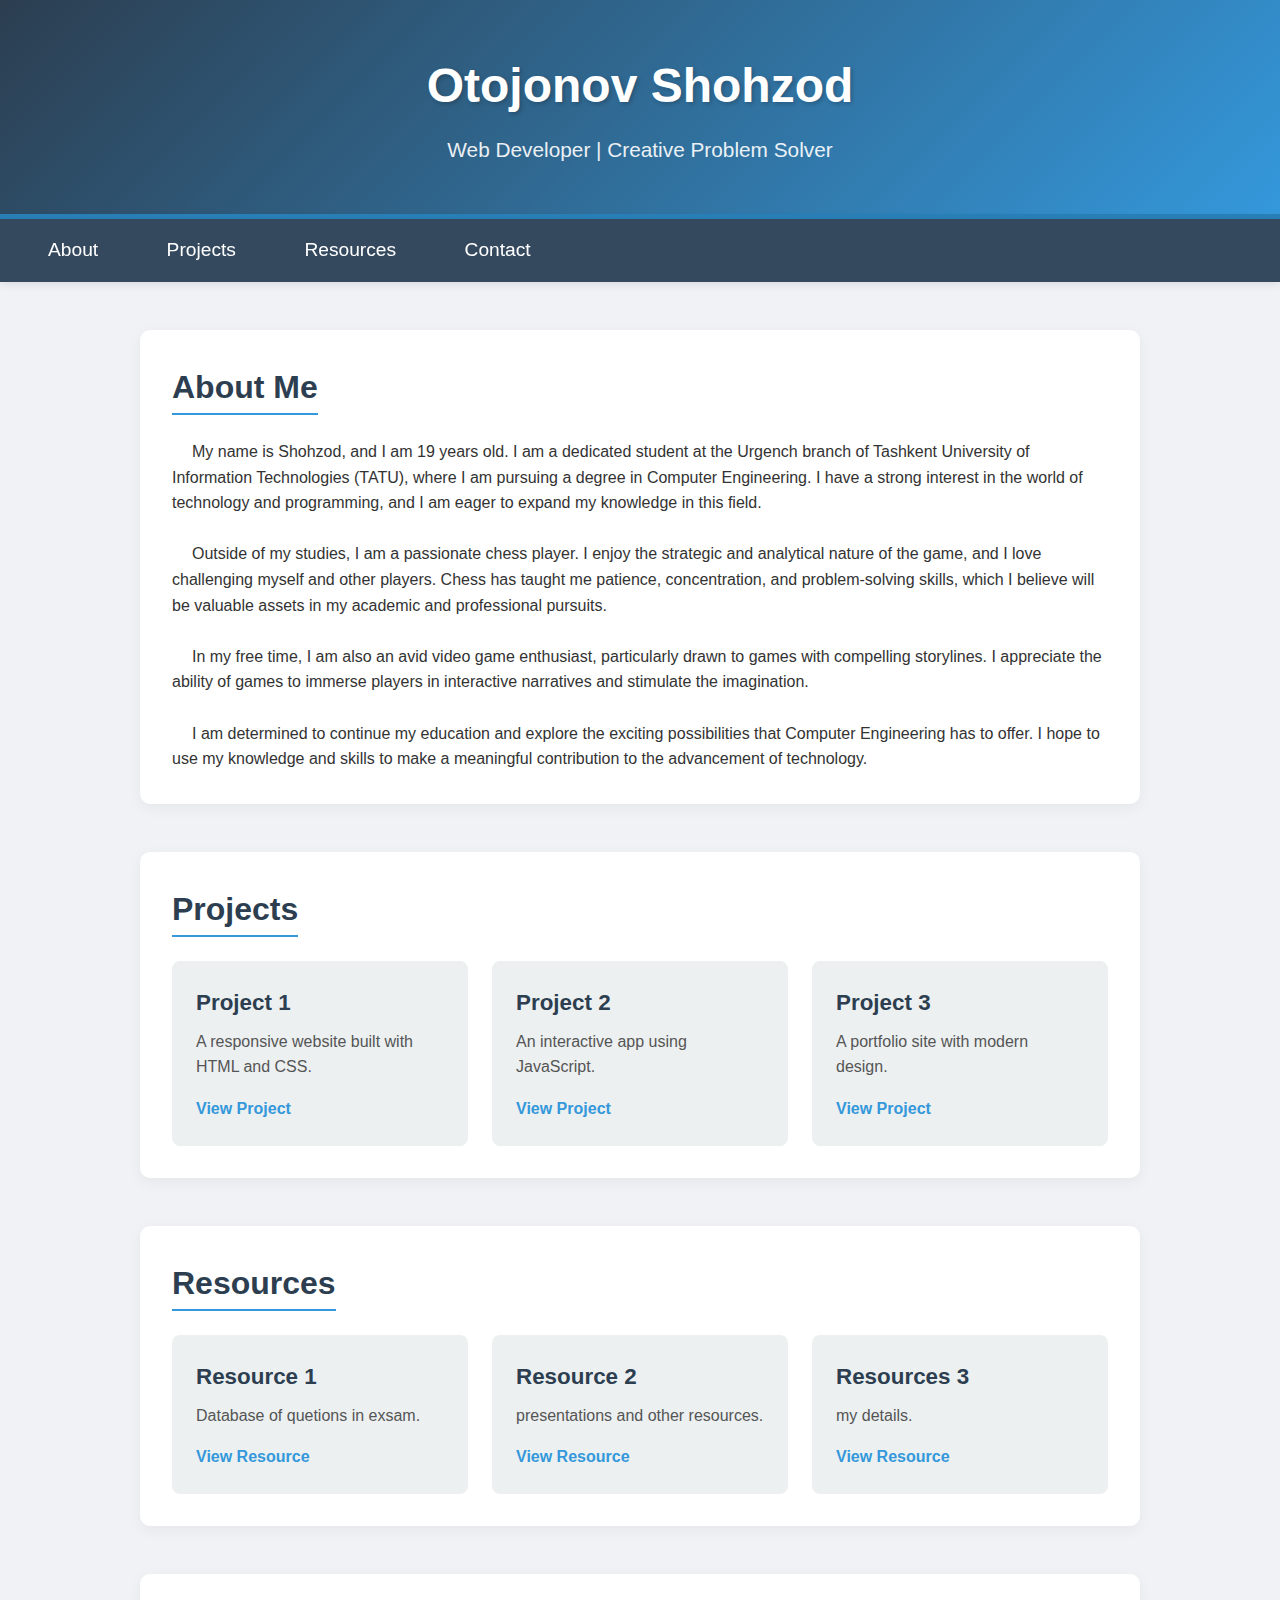
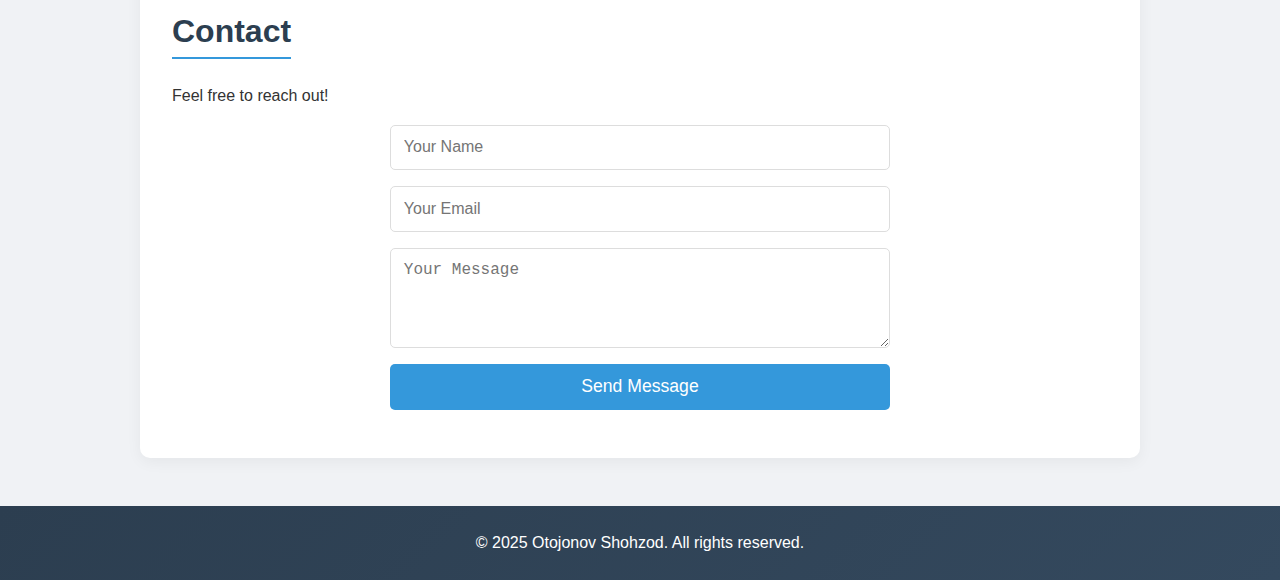
<file: index.html>
<!DOCTYPE html>
<html lang="en">
<head>
  <meta charset="UTF-8">
  <meta name="viewport" content="width=device-width, initial-scale=1.0">
  <title>Otojonov Shohzod</title>
  <link rel="stylesheet" href="style.css">
<link rel="icon" href="favicon.ico" type="image/x-icon">
<link rel="shortcut icon" href="favicon.ico" type="image/x-icon">
  
</head>
<body>
  <header>
    <h1>Otojonov Shohzod</h1>
    <p>Web Developer | Creative Problem Solver</p>
  </header>
  <nav>
    <a href="#about">About</a>
    <a href="#projects">Projects</a>
    <a href="#resources">Resources</a>
    <a href="#contact">Contact</a>
    
  </nav>
  <section id="about">
    <h2>About Me</h2>
    <p class="space">
      My name is Shohzod, and I am 19 years old. I am a dedicated student at the Urgench branch of Tashkent University of Information Technologies (TATU), where I am pursuing a degree in Computer Engineering. I have a strong interest in the world of technology and programming, and I am eager to expand my knowledge in this field.
    </p> <br>
    <p class="space">
      Outside of my studies, I am a passionate chess player. I enjoy the strategic and analytical nature of the game, and I love challenging myself and other players. Chess has taught me patience, concentration, and problem-solving skills, which I believe will be valuable assets in my academic and professional pursuits.
    </p> <br>
    <p class="space">
      In my free time, I am also an avid video game enthusiast, particularly drawn to games with compelling storylines. I appreciate the ability of games to immerse players in interactive narratives and stimulate the imagination.
    </p> <br>
    <p class="space">
      I am determined to continue my education and explore the exciting possibilities that Computer Engineering has to offer. I hope to use my knowledge and skills to make a meaningful contribution to the advancement of technology.
    </p>
    
  </section>
  <section id="projects">
    <h2>Projects</h2>
    <div class="project-grid">
      <div class="project-card">
        <h3>Project 1</h3>
        <p>A responsive website built with HTML and CSS.</p>
        <a href="#" class="project-link">View Project</a>
      </div>
      <div class="project-card">
        <h3>Project 2</h3>
        <p>An interactive app using JavaScript.</p>
        <a href="#" class="project-link">View Project</a>
      </div>
      <div class="project-card">
        <h3>Project 3</h3>
        <p>A portfolio site with modern design.</p>
        <a href="#" class="project-link">View Project</a>
      </div>
    </div>
  </section>
  <section id="resources">
    <h2>Resources</h2>
    <div class="project-grid">
      <div class="project-card">
        <h3>Resource 1</h3>
        <p>Database of quetions in exsam.</p>
        <a href="index1.html" class="project-link">View Resource</a>
      </div>
      <div class="project-card">
        <h3>Resource 2</h3>
        <p>presentations and other resources.</p>
        <a href="index2.html" class="project-link">View Resource</a>
      </div>
      <div class="project-card">
        <h3>Resources 3</h3>
        <p>my details.</p>
        <a href="#" class="project-link">View Resource</a>
      </div>
    </div>
  </section>
  <section id="contact">
    <h2>Contact</h2>
    <p>Feel free to reach out!</p>
    <form class="contact-form">
      <input type="text" placeholder="Your Name" required>
      <input type="email" placeholder="Your Email" required>
      <textarea placeholder="Your Message" required></textarea>
      <button type="submit">Send Message</button>
    </form>
  </section>
  <footer>
    <p>© 2025 Otojonov Shohzod. All rights reserved.</p>
  </footer>
</body>
</html>
</file>
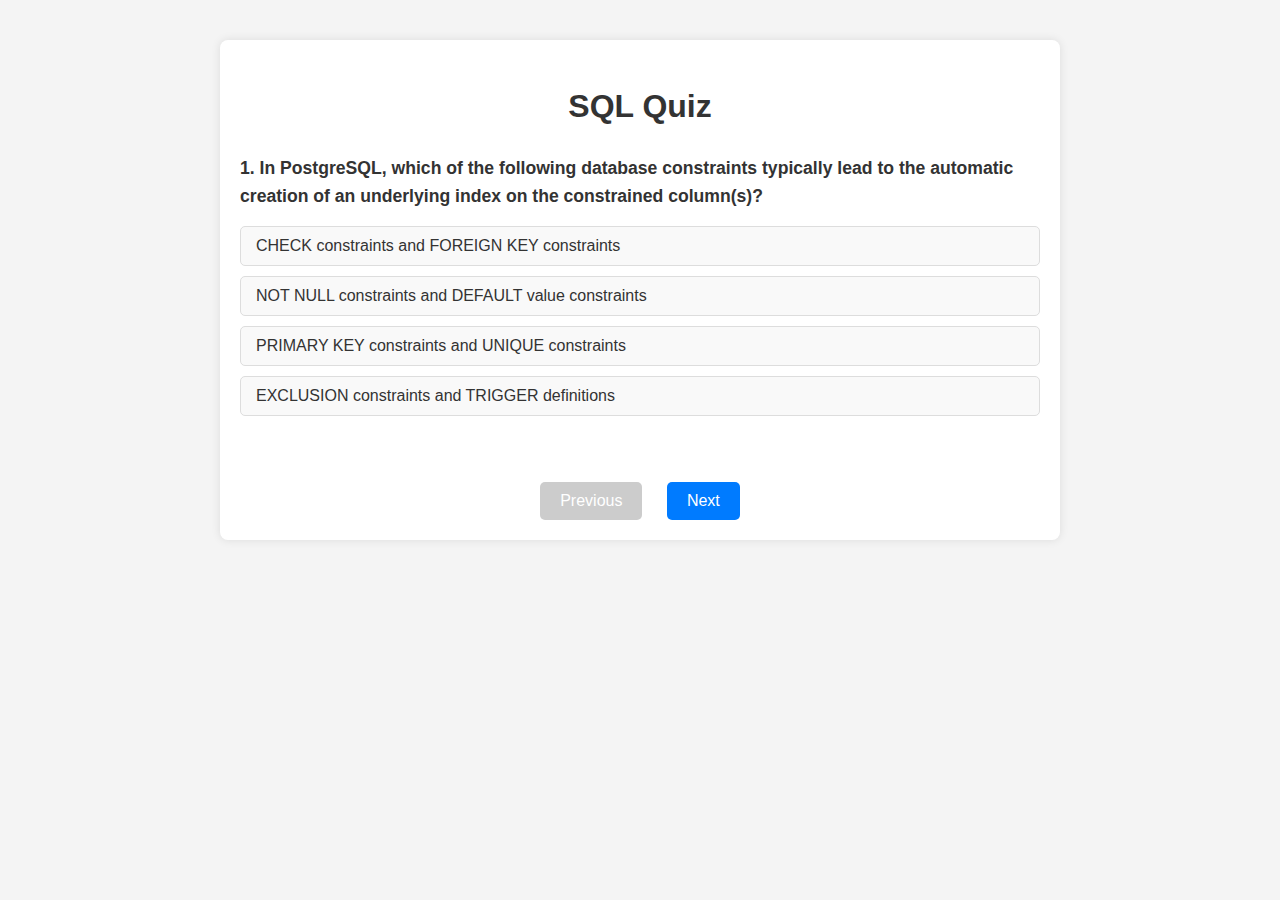
<file: databases.html>
<!DOCTYPE html>
<html lang="en">
<head>
    <meta charset="UTF-8">
    <meta name="viewport" content="width=device-width, initial-scale=1.0">
    <title>SQL Quiz</title>
    <style>
        body {
            font-family: sans-serif;
            line-height: 1.6;
            margin: 0;
            padding: 20px;
            background-color: #f4f4f4;
            color: #333;
        }
        .quiz-container {
            max-width: 800px;
            margin: 20px auto;
            padding: 20px;
            background-color: #fff;
            border-radius: 8px;
            box-shadow: 0 0 10px rgba(0,0,0,0.1);
        }
        h1 {
            text-align: center;
            color: #333;
        }
        .question-block {
            margin-bottom: 30px;
            padding-bottom: 20px;
            border-bottom: 1px solid #eee;
        }
        .question-block:last-child {
            border-bottom: none;
        }
        .question-text {
            font-weight: bold;
            margin-bottom: 15px;
            font-size: 1.1em;
        }
        .options-list {
            list-style-type: none;
            padding: 0;
        }
        .options-list li {
            margin-bottom: 10px;
        }
        .options-list button {
            display: block;
            width: 100%;
            padding: 10px 15px;
            background-color: #f9f9f9;
            border: 1px solid #ddd;
            border-radius: 5px;
            text-align: left;
            cursor: pointer;
            transition: background-color 0.3s;
            font-size: 1em;
            color: #333;
        }
        .options-list button:hover:not([disabled]) {
            background-color: #e9e9e9;
        }
        .options-list button.correct {
            background-color: #d4edda; /* Light green */
            color: #155724; /* Dark green */
            border-color: #c3e6cb;
        }
        .options-list button.incorrect {
            background-color: #f8d7da; /* Light red */
            color: #721c24; /* Dark red */
            border-color: #f5c6cb;
        }
        .options-list button:disabled {
            cursor: not-allowed;
            opacity: 0.7;
        }
        #score-container {
            text-align: center;
            font-size: 1.2em;
            font-weight: bold;
            margin-top: 30px;
            padding: 15px;
            background-color: #e7f3fe;
            border: 1px solid #b3d7f7;
            border-radius: 5px;
        }
        #navigation-buttons {
            text-align: center;
            margin-top: 20px;
        }
        #navigation-buttons button {
            padding: 10px 20px;
            font-size: 1em;
            cursor: pointer;
            background-color: #007bff;
            color: white;
            border: none;
            border-radius: 5px;
            margin: 0 10px;
        }
        #navigation-buttons button:disabled {
            background-color: #ccc;
            cursor: not-allowed;
        }
        #loading-message {
            text-align: center;
            font-size: 1.2em;
            color: #555;
        }
        #error-message {
            text-align: center;
            font-size: 1.2em;
            color: #721c24;
            background-color: #f8d7da;
            padding: 15px;
            border-radius: 5px;
            margin-bottom: 20px;
        }
    </style>
</head>
<body>
    <div class="quiz-container">
        <h1>SQL Quiz</h1>
        <div id="error-message" style="display:none;"></div>
        <div id="loading-message">Loading quiz data...</div>
        <div id="question-area" style="display:none;">
            <!-- Question will be loaded here by JavaScript -->
        </div>
        <div id="navigation-buttons" style="display:none;">
            <button id="prev-btn" disabled>Previous</button>
            <button id="next-btn">Next</button>
        </div>
        <div id="score-container" style="display:none;">
            <h2>Quiz Completed!</h2>
            <p>Your score: <span id="score">0</span> / <span id="total-questions">0</span></p>
            <button id="restart-btn">Restart Quiz</button>
        </div>
    </div>

    <script>
        let quizData = [];
        let currentQuestionIndex = 0;
        let userScore = 0;
        let userAnswers = [];

        const questionArea = document.getElementById('question-area');
        const scoreDisplay = document.getElementById('score');
        const totalQuestionsDisplay = document.getElementById('total-questions');
        const scoreContainer = document.getElementById('score-container');
        const nextButton = document.getElementById('next-btn');
        const prevButton = document.getElementById('prev-btn');
        const restartButton = document.getElementById('restart-btn');
        const loadingMessage = document.getElementById('loading-message');
        const errorMessage = document.getElementById('error-message');
        const navigationButtons = document.getElementById('navigation-buttons');

        async function loadQuizData() {
            try {
                const response = await fetch('quizData.json');
                if (!response.ok) {
                    throw new Error(`Failed to load quiz data: ${response.statusText}`);
                }
                quizData = (await response.json()).questions;
                userAnswers = new Array(quizData.length).fill(null);
                loadingMessage.style.display = 'none';
                questionArea.style.display = 'block';
                navigationButtons.style.display = 'block';
                displayQuestion(currentQuestionIndex);
            } catch (error) {
                loadingMessage.style.display = 'none';
                errorMessage.textContent = `Error loading quiz data: ${error.message}`;
                errorMessage.style.display = 'block';
            }
        }

        function displayQuestion(index) {
            const questionData = quizData[index];
            questionArea.innerHTML = '';

            const questionBlock = document.createElement('div');
            questionBlock.classList.add('question-block');

            const questionText = document.createElement('p');
            questionText.classList.add('question-text');
            questionText.textContent = questionData.question;
            questionBlock.appendChild(questionText);

            const optionsList = document.createElement('ul');
            optionsList.classList.add('options-list');

            questionData.options.forEach(option => {
                const listItem = document.createElement('li');
                const button = document.createElement('button');
                button.textContent = option;
                button.onclick = () => selectAnswer(button, option, index);
                listItem.appendChild(button);
                optionsList.appendChild(listItem);
            });

            questionBlock.appendChild(optionsList);
            questionArea.appendChild(questionBlock);
            
            if (userAnswers[index]) {
                const buttons = optionsList.getElementsByTagName('button');
                for (let btn of buttons) {
                    if (btn.textContent === userAnswers[index].selectedOption) {
                        btn.classList.add(userAnswers[index].isCorrect ? 'correct' : 'incorrect');
                    }
                    if (userAnswers[index].selectedOption && btn.textContent === questionData.correctAnswer && !userAnswers[index].isCorrect) {
                        btn.classList.add('correct');
                    }
                    btn.disabled = true;
                }
            }
            updateNavigationButtons();
        }

        function selectAnswer(button, selectedOption, questionIndex) {
            const questionData = quizData[questionIndex];
            const optionsButtons = button.parentElement.parentElement.getElementsByTagName('button');
            
            let isCorrect = selectedOption === questionData.correctAnswer;

            if (!userAnswers[questionIndex]) {
                userAnswers[questionIndex] = {
                    selectedOption: selectedOption,
                    isCorrect: isCorrect
                };
                if (isCorrect) {
                    userScore++;
                }
            }
            
            Array.from(optionsButtons).forEach(btn => {
                btn.disabled = true;
                if (btn.textContent === selectedOption) {
                    btn.classList.add(isCorrect ? 'correct' : 'incorrect');
                }
                if (!isCorrect && btn.textContent === questionData.correctAnswer) {
                    btn.classList.add('correct');
                }
            });
        }

        function updateNavigationButtons() {
            prevButton.disabled = currentQuestionIndex === 0;
            if (currentQuestionIndex === quizData.length - 1) {
                nextButton.textContent = 'Show Results';
            } else {
                nextButton.textContent = 'Next';
            }
        }
        
        function showResults() {
            questionArea.style.display = 'none';
            navigationButtons.style.display = 'none';
            scoreContainer.style.display = 'block';
            scoreDisplay.textContent = userScore;
            totalQuestionsDisplay.textContent = quizData.length;
        }

        nextButton.addEventListener('click', () => {
            if (currentQuestionIndex < quizData.length - 1) {
                currentQuestionIndex++;
                displayQuestion(currentQuestionIndex);
            } else {
                showResults();
            }
        });

        prevButton.addEventListener('click', () => {
            if (currentQuestionIndex > 0) {
                currentQuestionIndex--;
                displayQuestion(currentQuestionIndex);
            }
        });

        restartButton.addEventListener('click', () => {
            currentQuestionIndex = 0;
            userScore = 0;
            userAnswers = new Array(quizData.length).fill(null);
            questionArea.style.display = 'block';
            navigationButtons.style.display = 'block';
            scoreContainer.style.display = 'none';
            displayQuestion(currentQuestionIndex);
        });

        loadQuizData();
    </script>
</body>
</html>
</file>
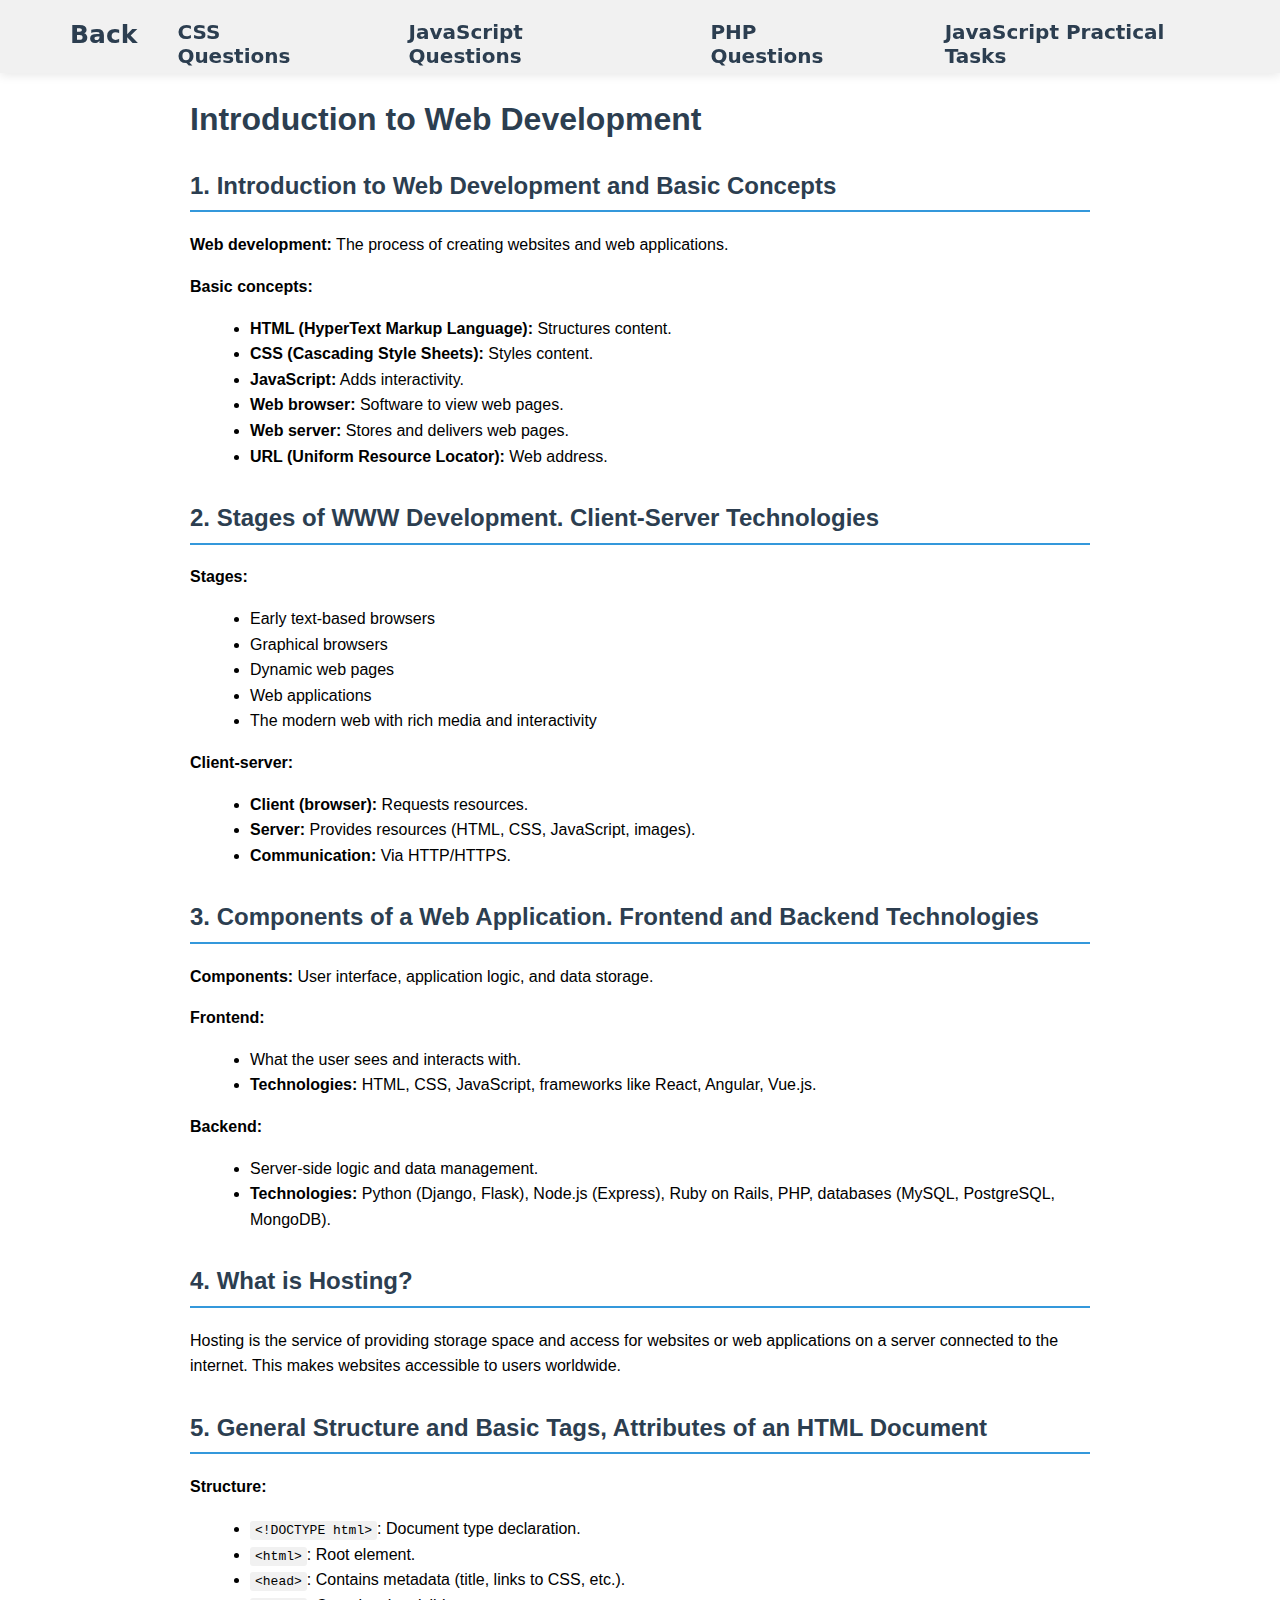
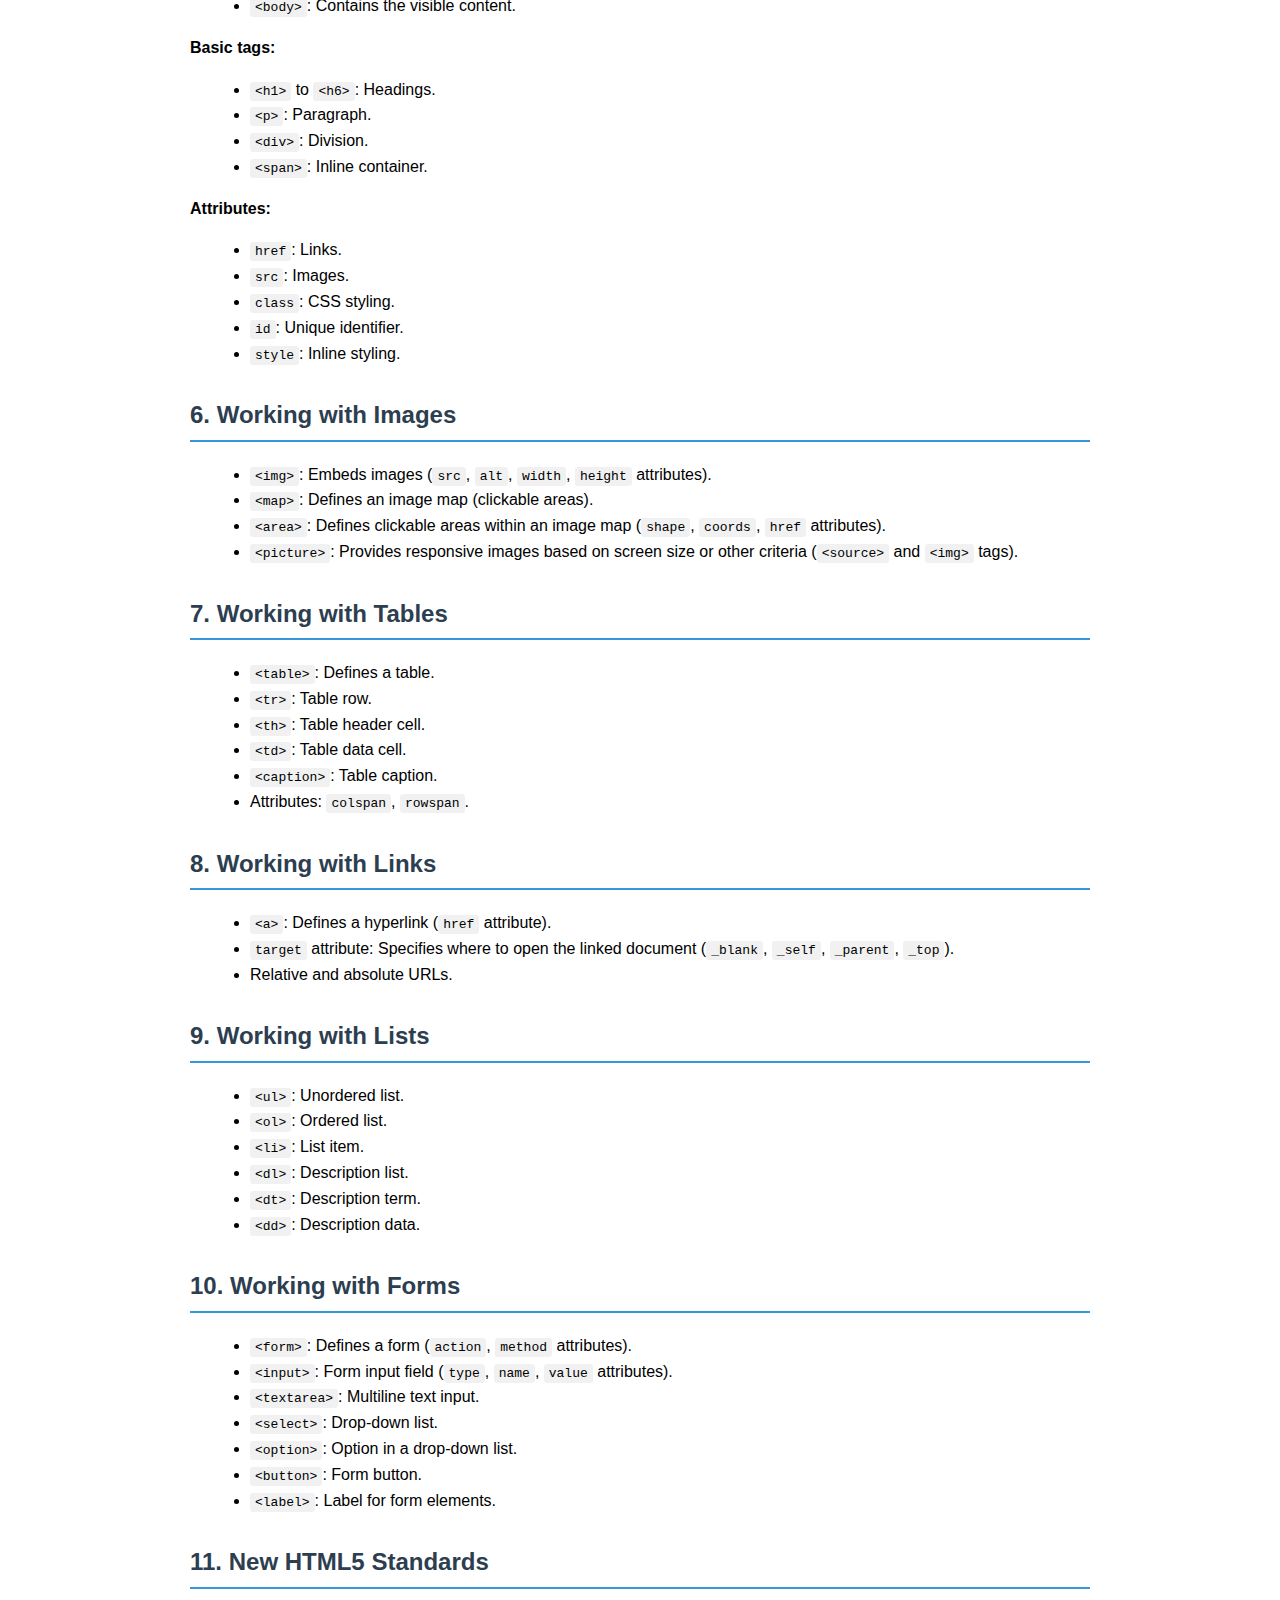
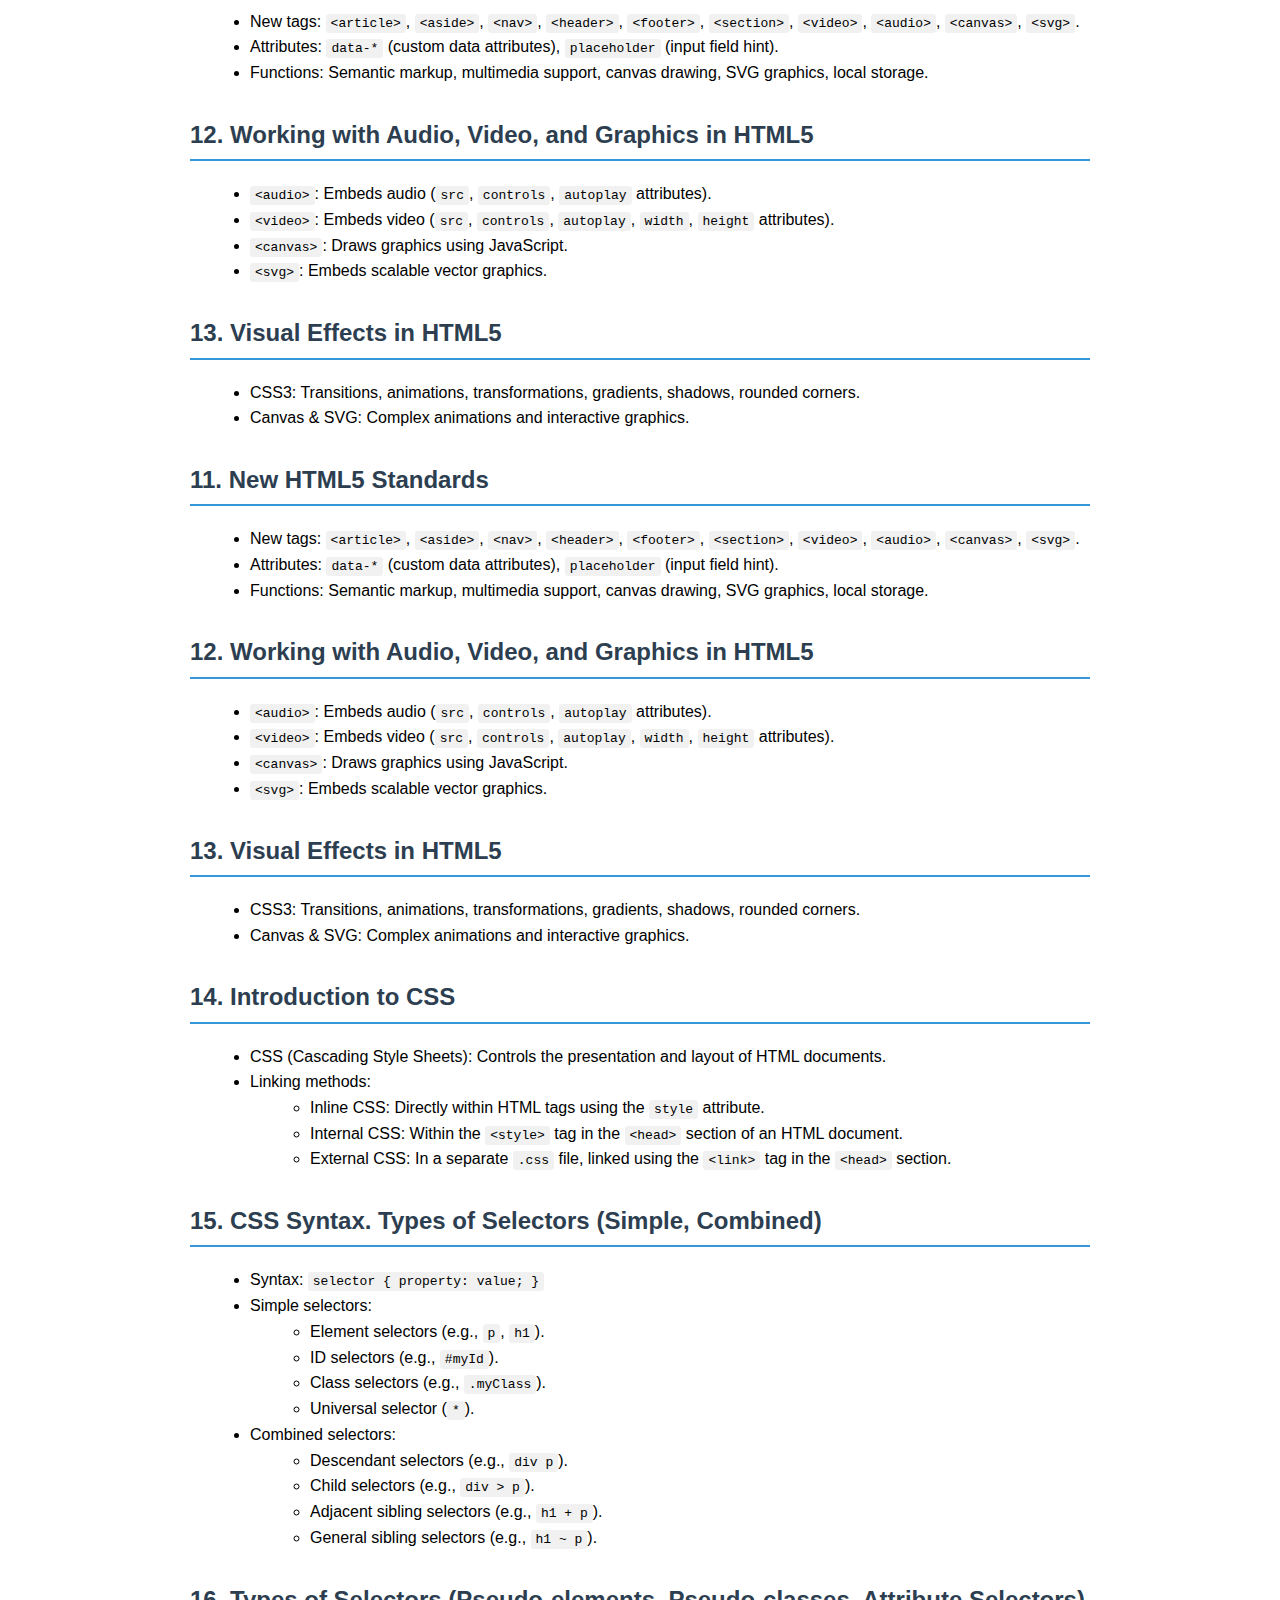
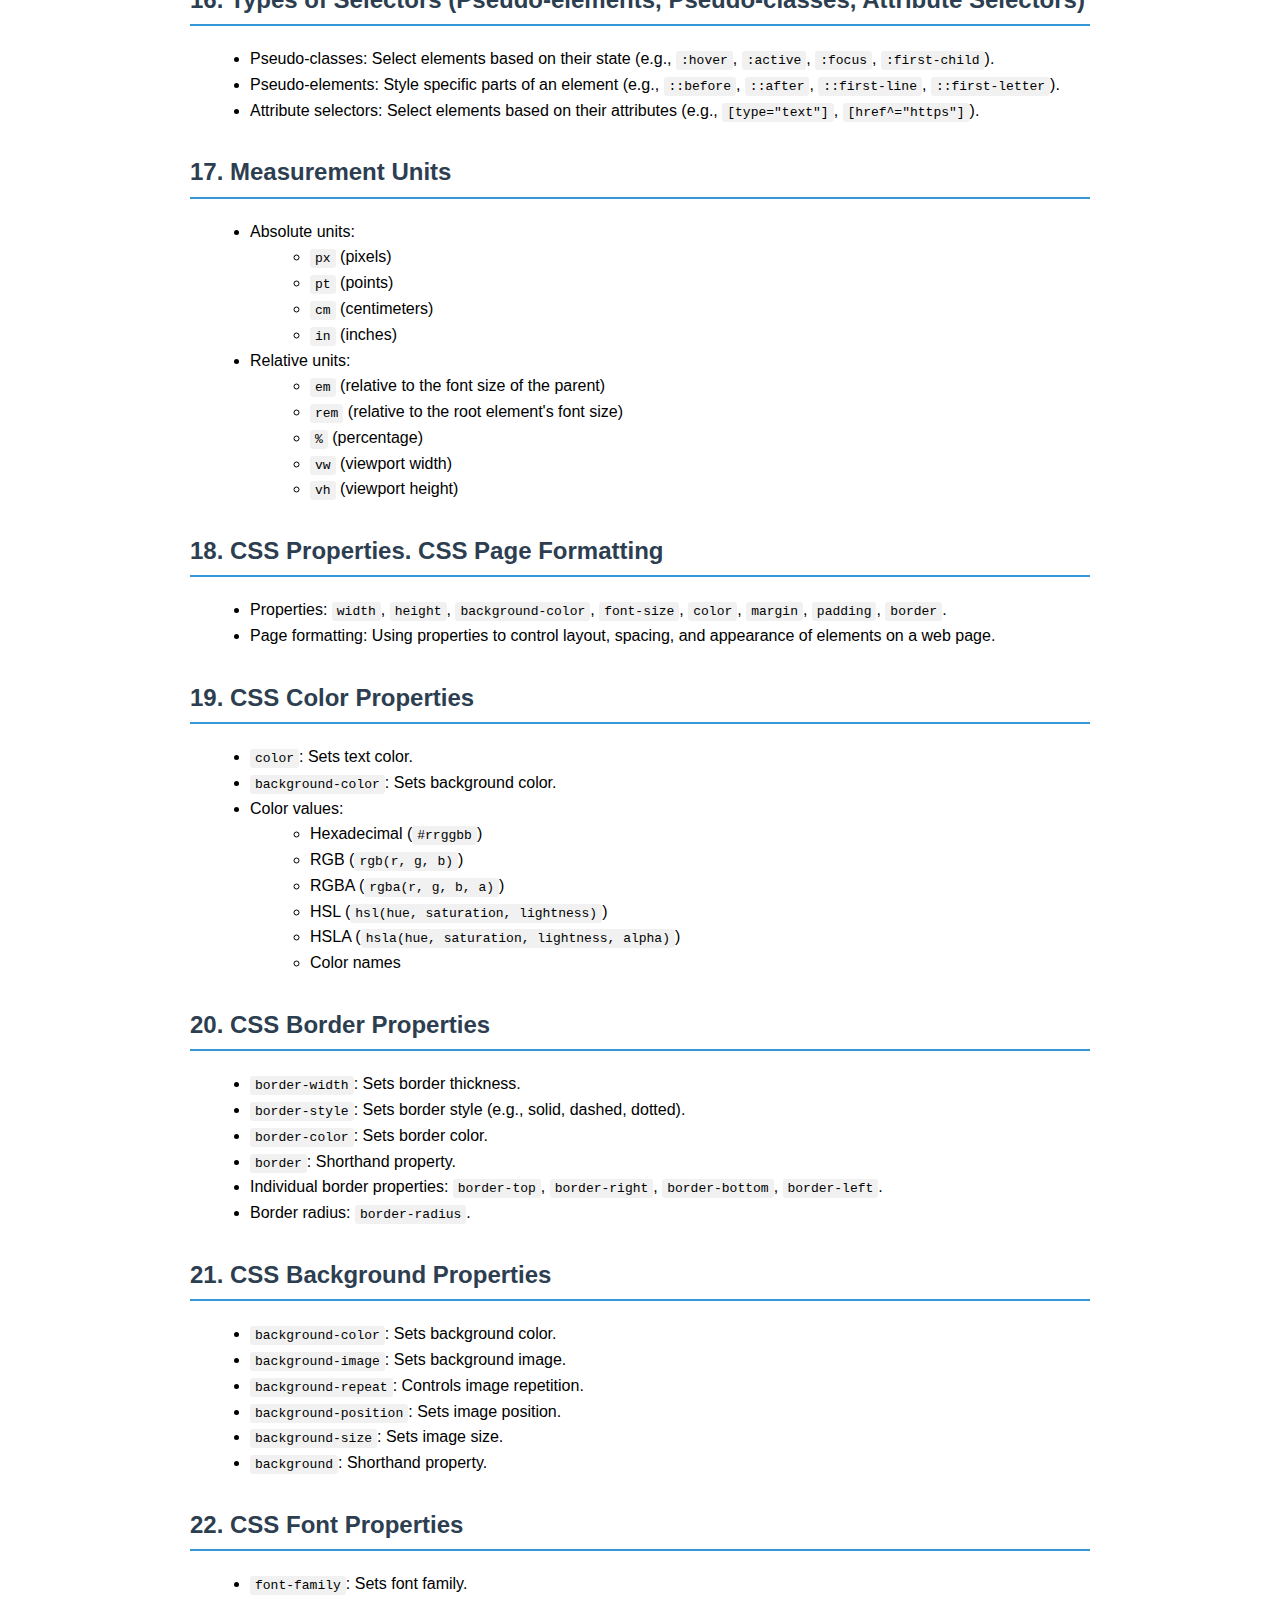
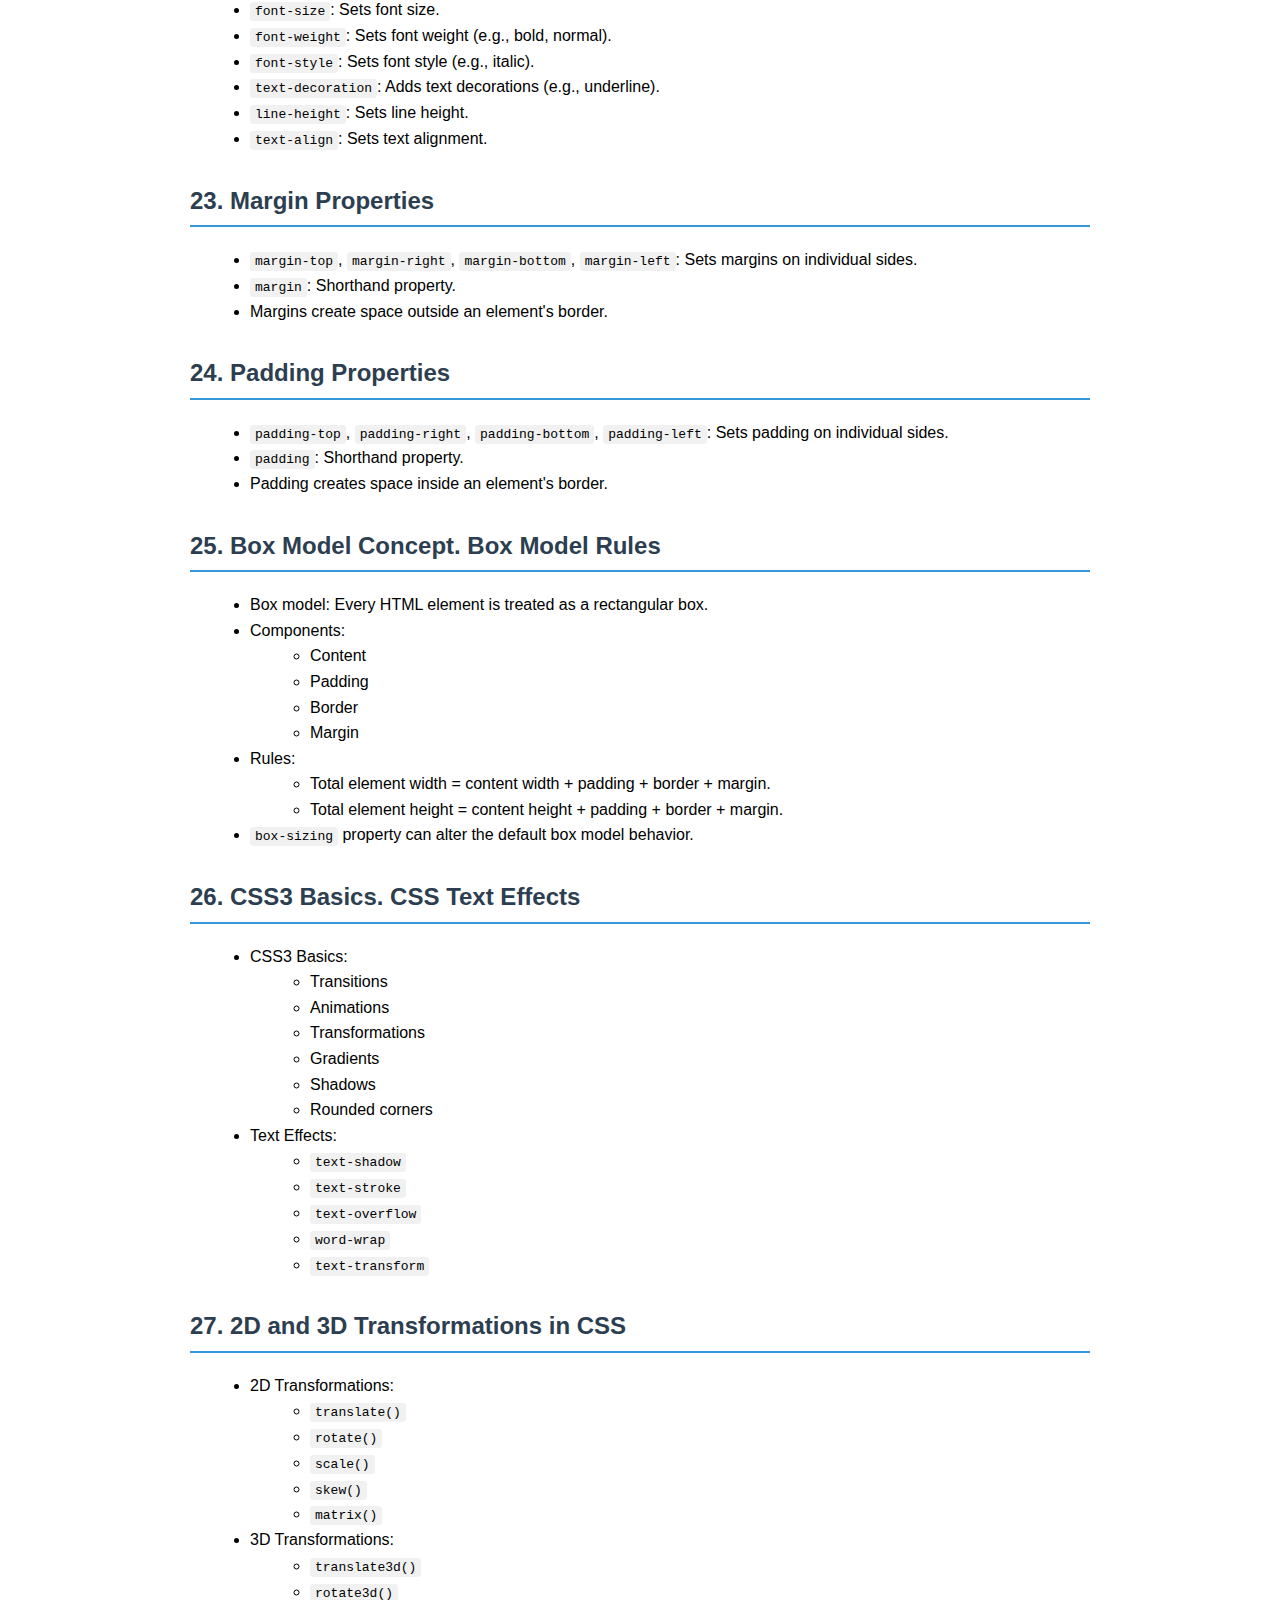
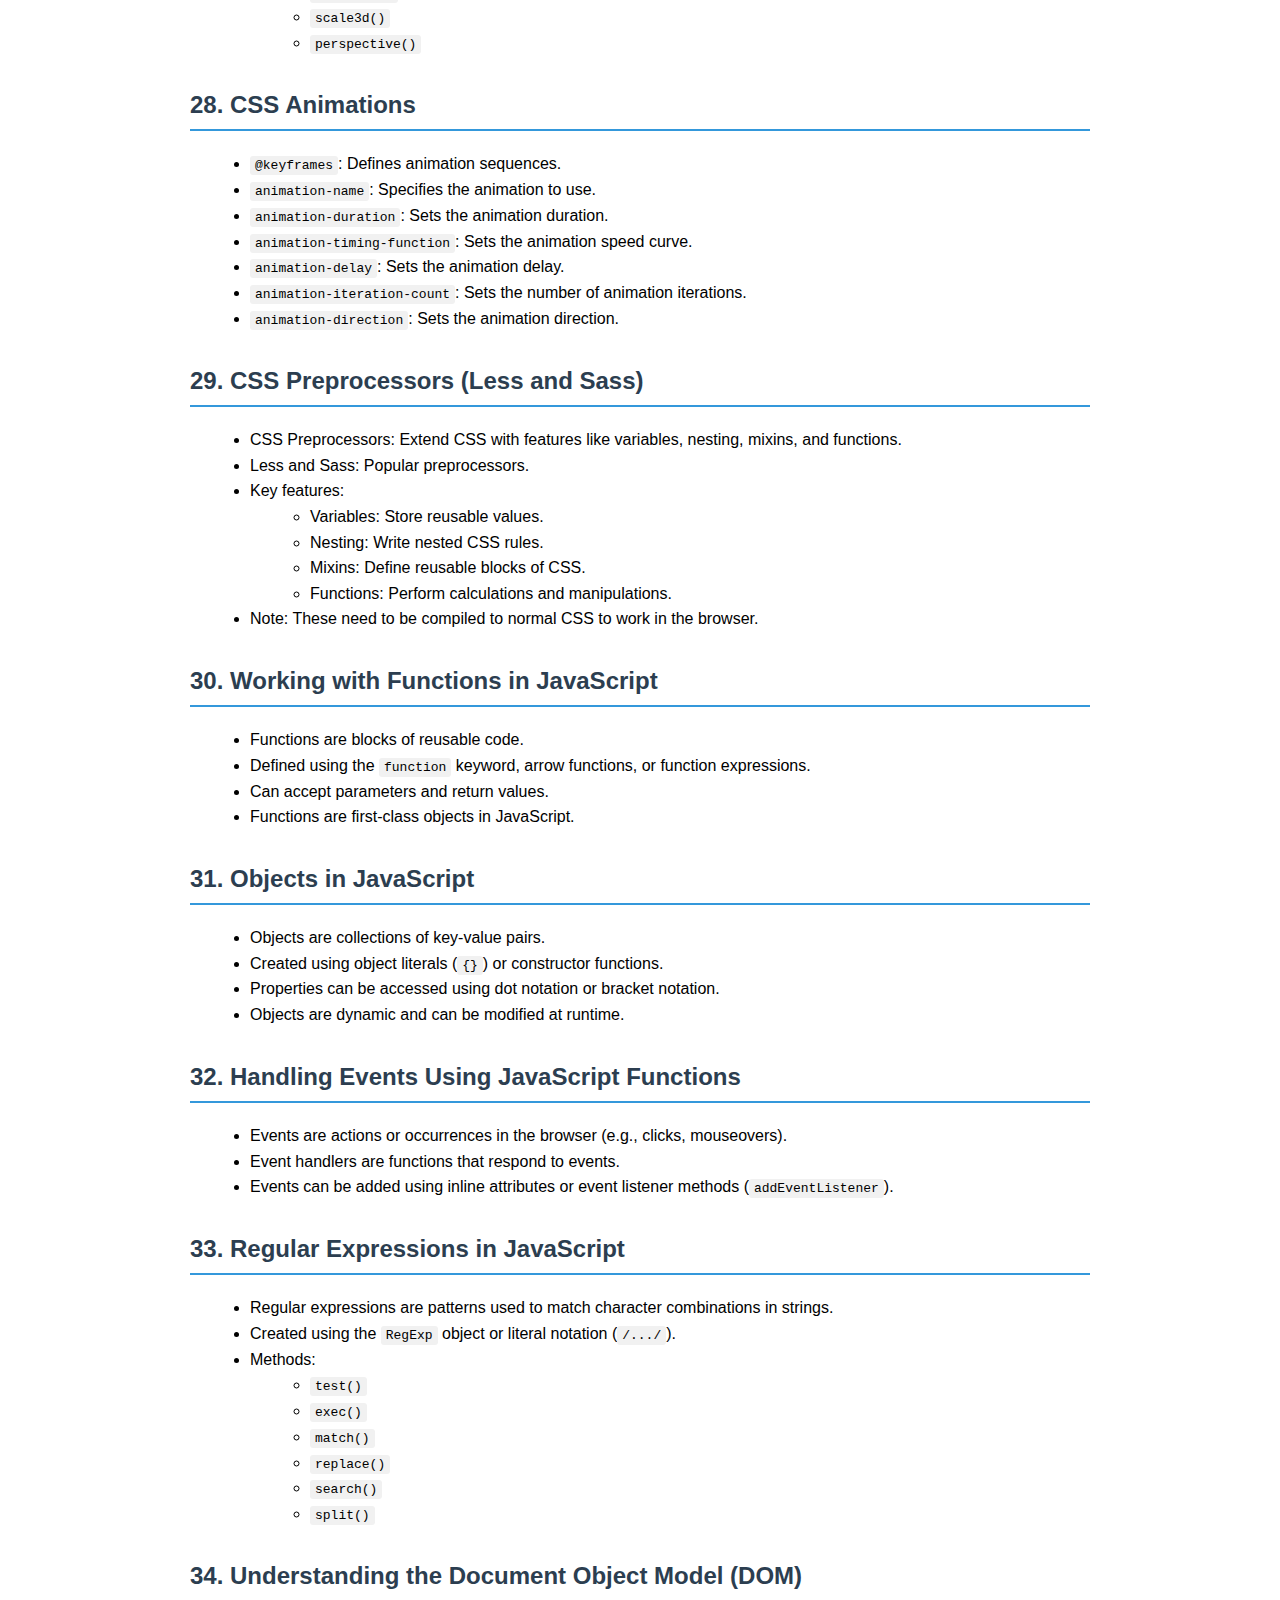
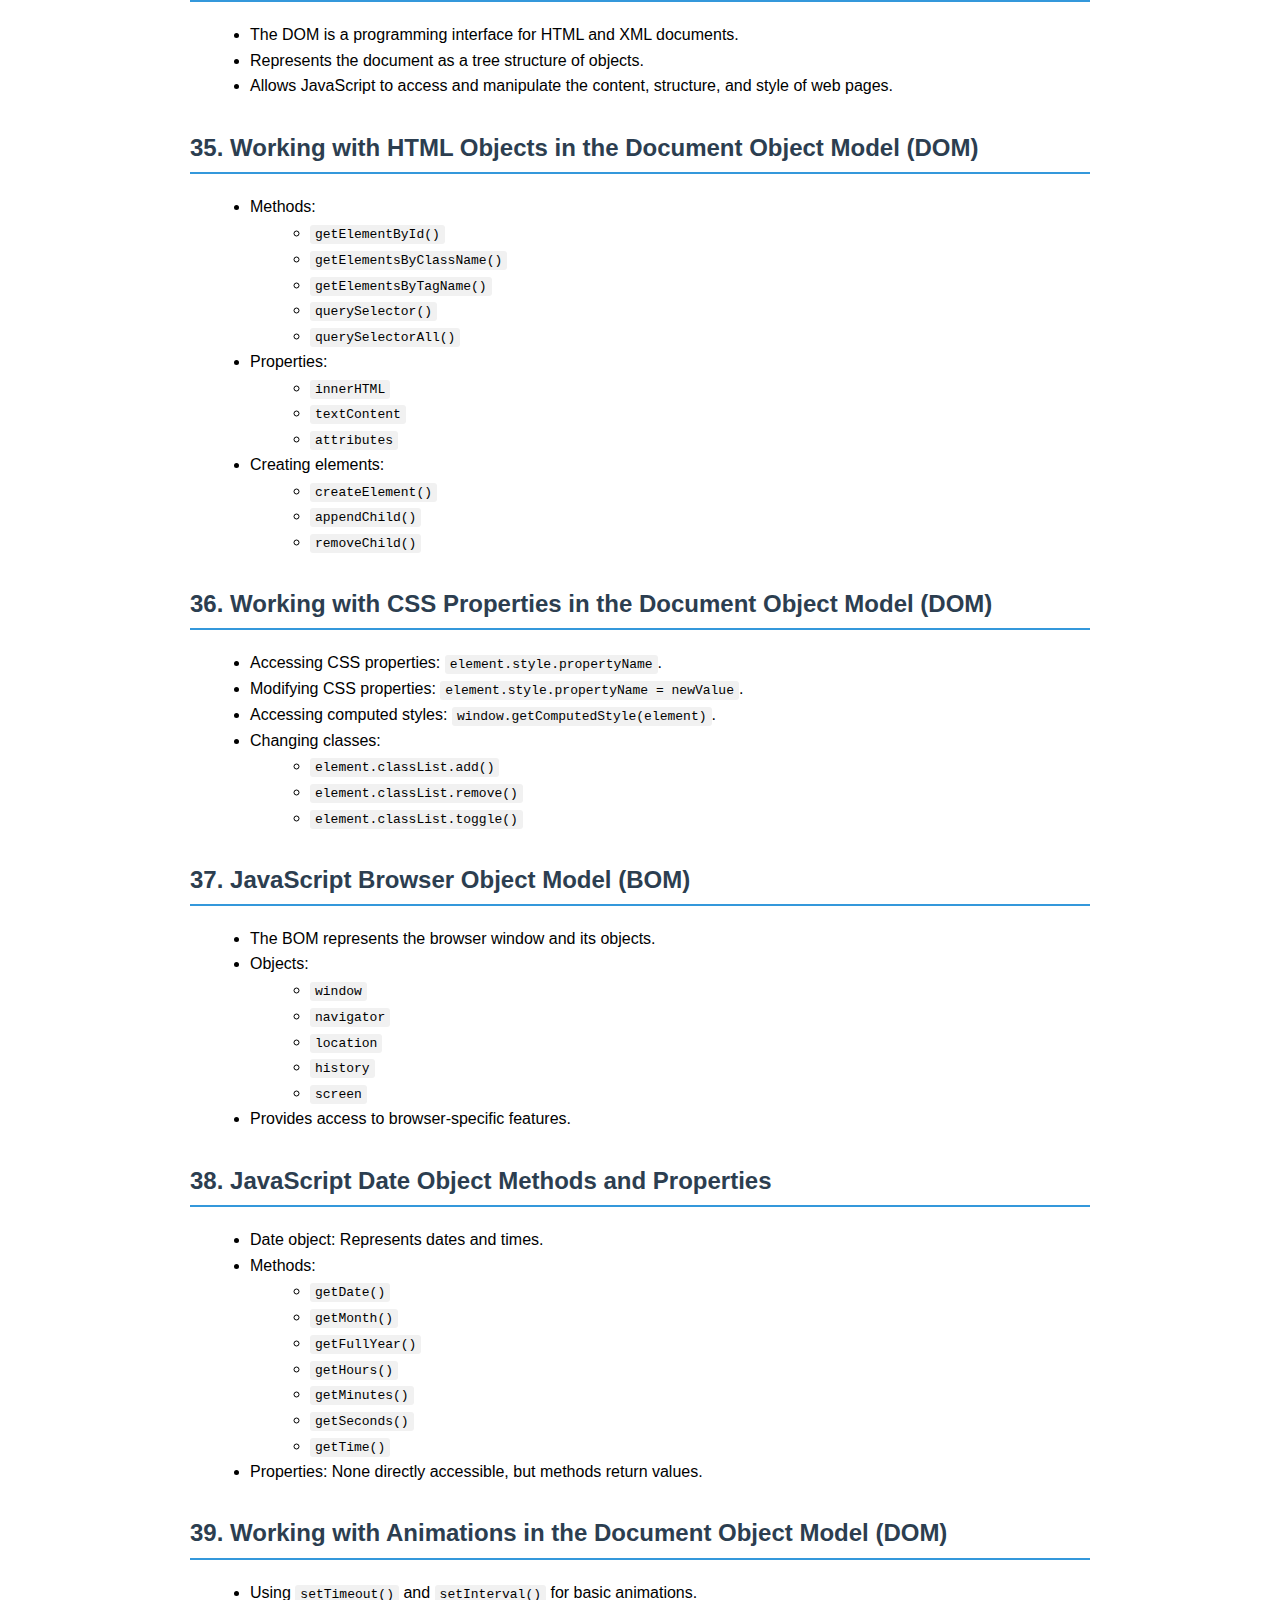
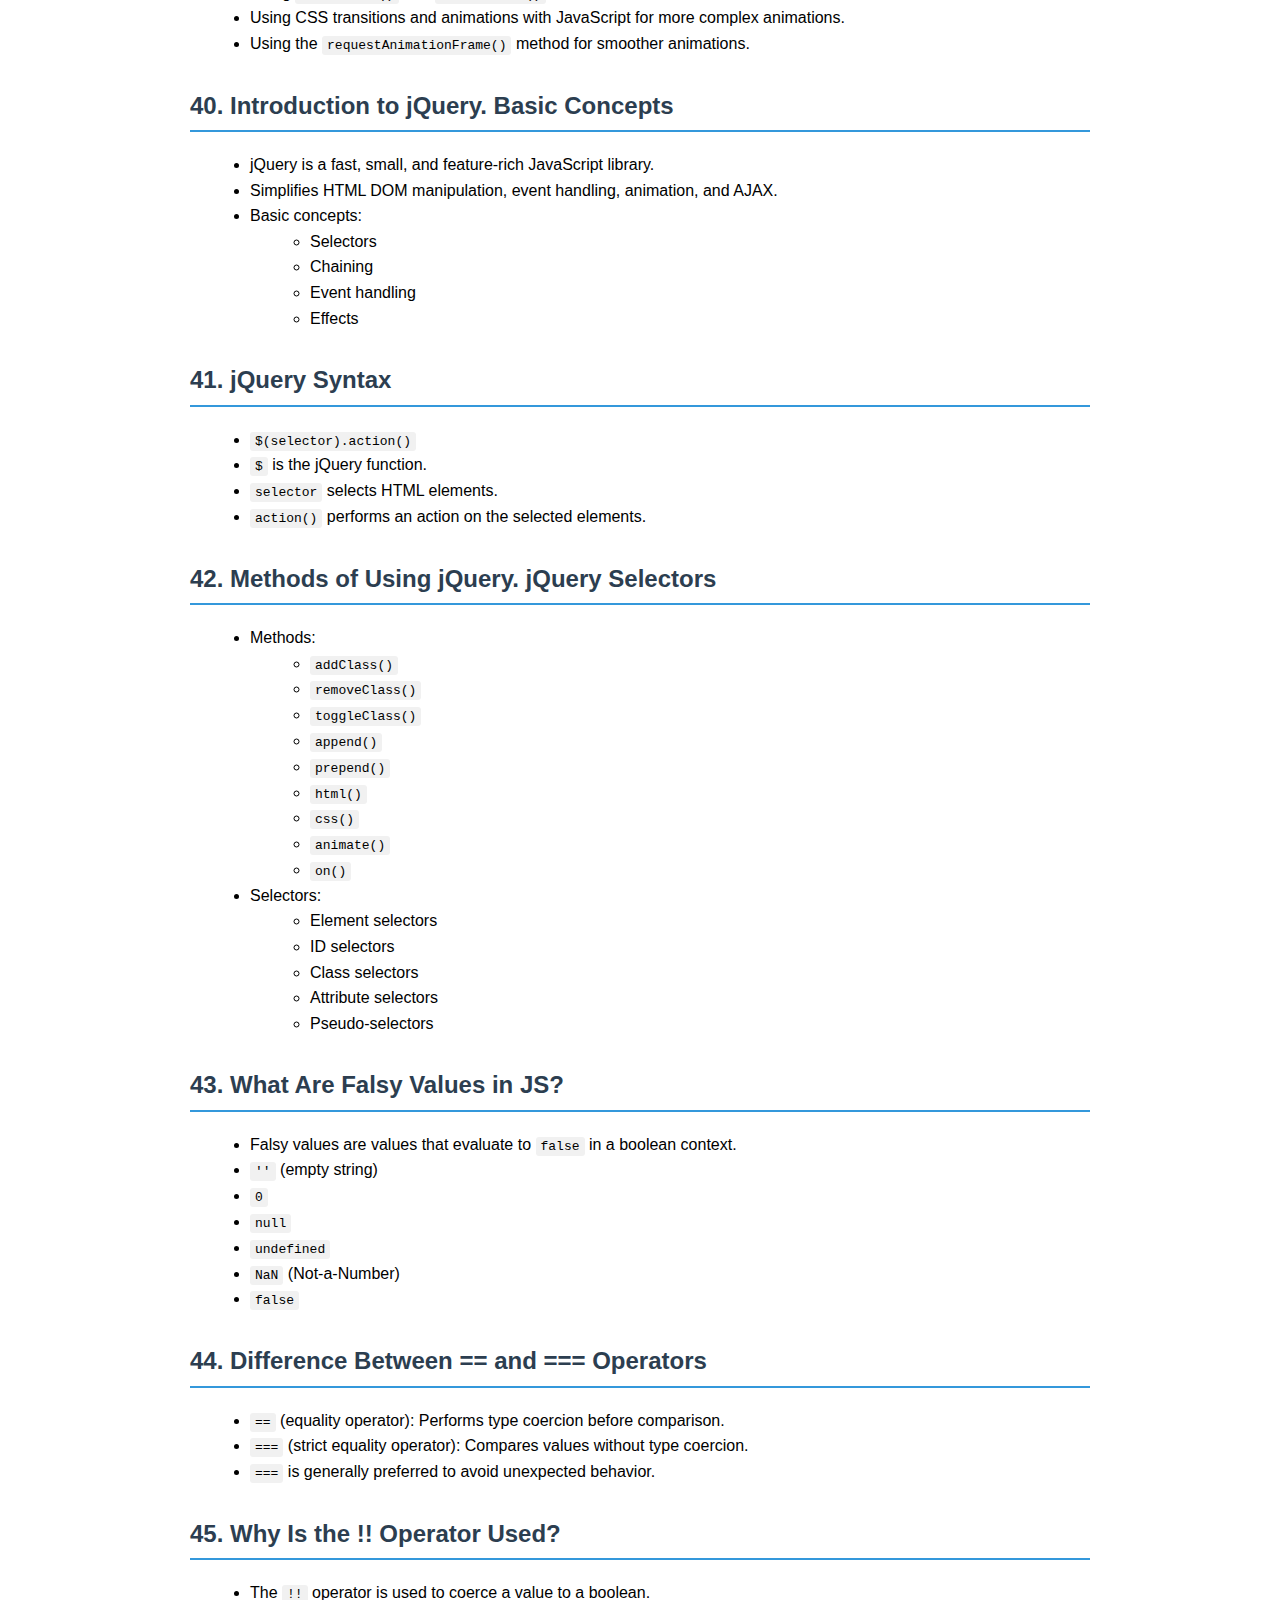
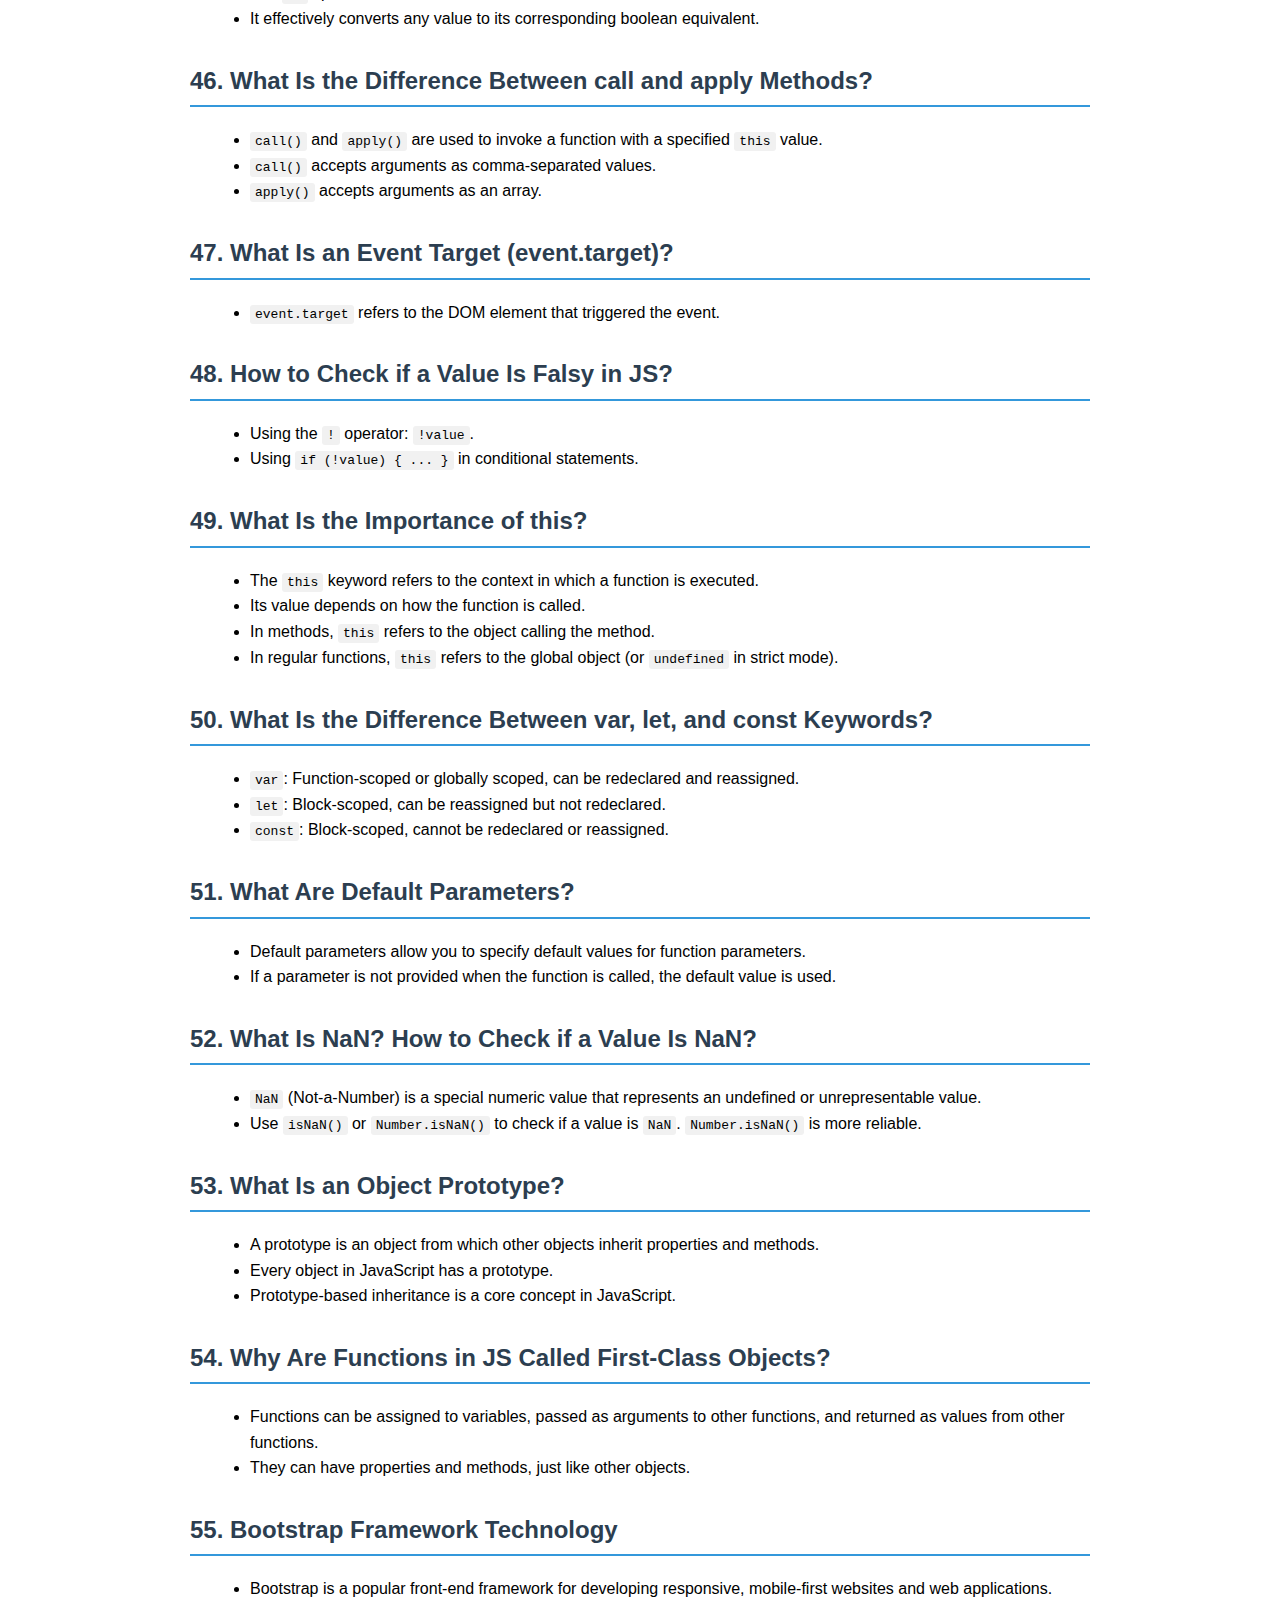
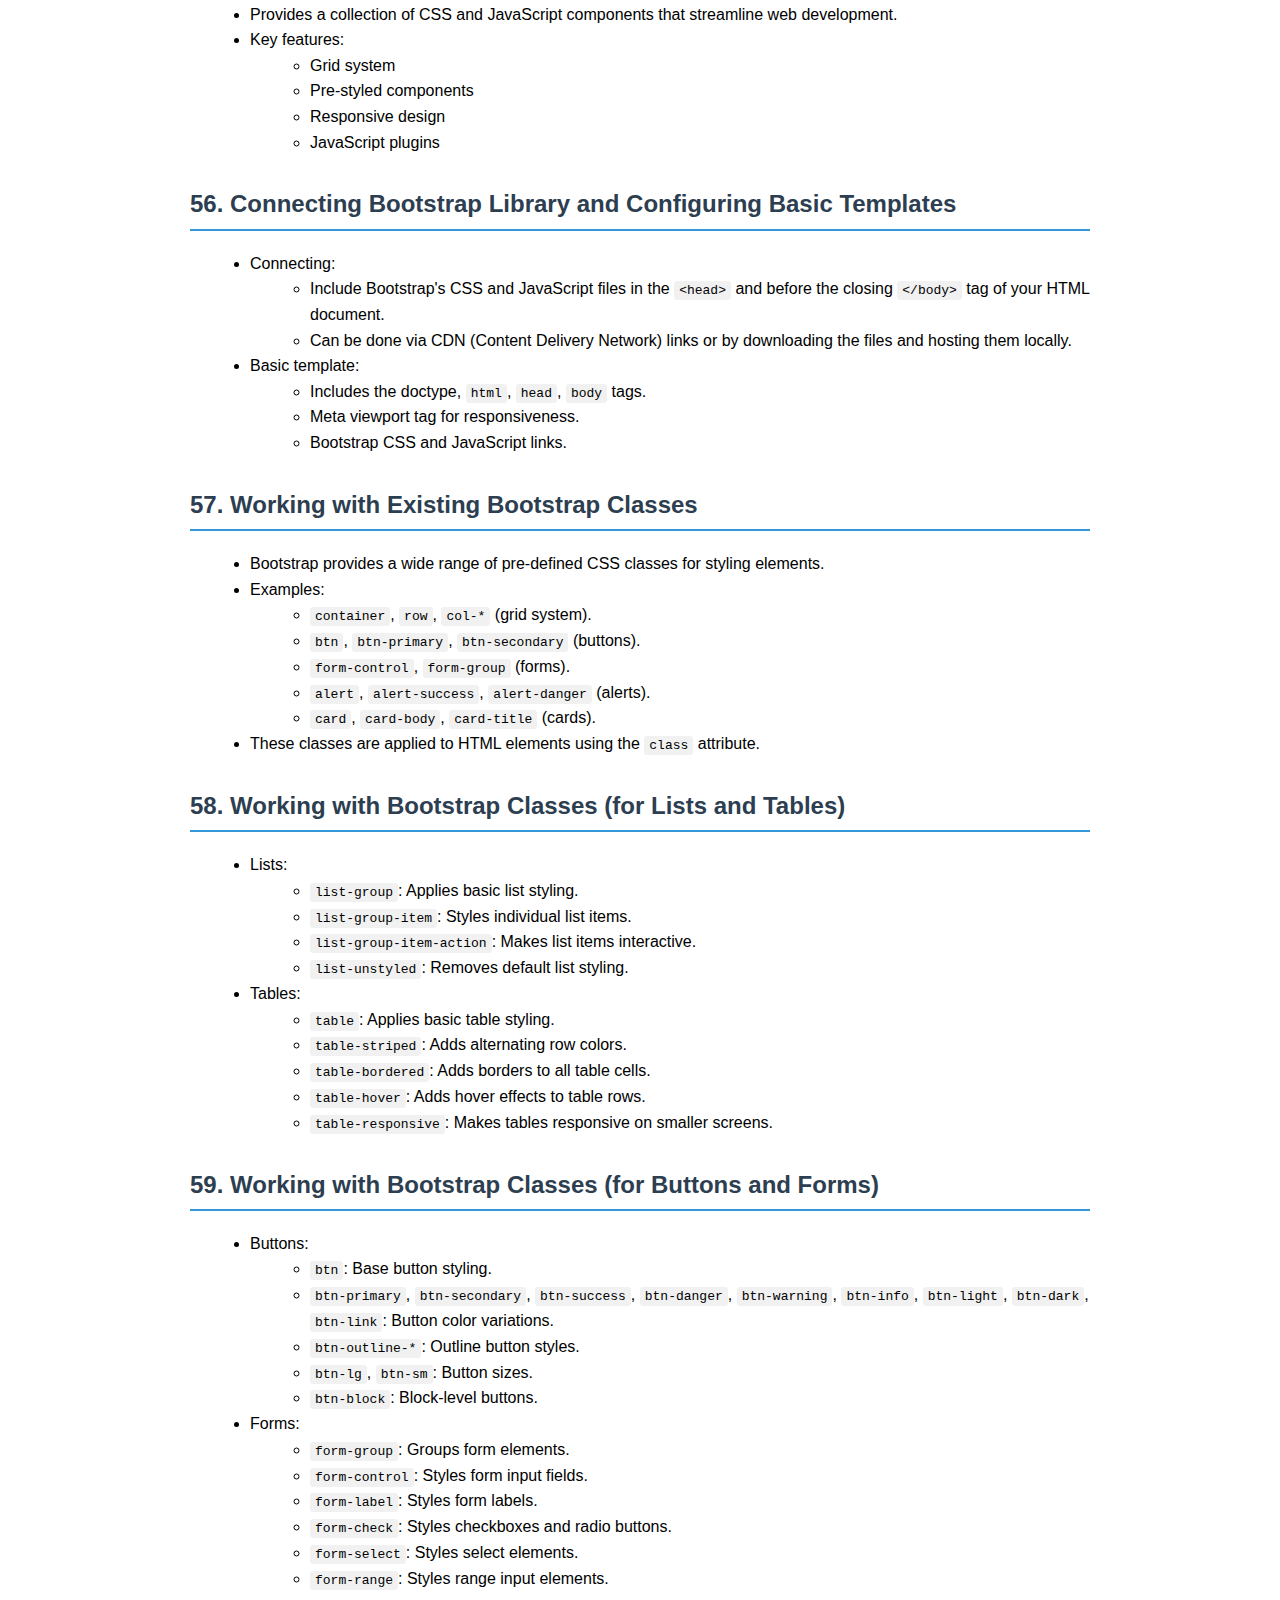
<file: index1.html>
<!DOCTYPE html>
<html lang="en">
<head>
    <meta charset="UTF-8">
    <title>Introduction to Web Development</title>
    <style>
        body{
            margin: 0;
            padding: 0;
            
        }
        main {
            font-family: Arial, sans-serif;
            line-height: 1.6;
            margin: 20px;
            max-width: 900px;
            margin-left: auto;
            margin-right: auto;
        }
        h1, h2, h3 {
            color: #2c3e50;
        }
        h2 {
            border-bottom: 2px solid #3498db;
            padding-bottom: 5px;
        }
        ul, ol {
            margin-left: 20px;
        }
        .section {
            margin-bottom: 30px;
        }
        code {
            background-color: #f1f1f1;
            padding: 2px 5px;
            border-radius: 3px;
        }
        header {
            position: sticky;
            top: 0;
        }

nav {
    display: flex;
    justify-content: space-between;
    padding: 20px;
    padding-bottom: 5px;
    background-color: #f1f1f1;
    box-shadow: 0 2px 10px rgba(0, 0, 0, 0.1);
}

.back{
    font-family:system-ui, -apple-system, BlinkMacSystemFont, 'Segoe UI', Roboto, Oxygen, Ubuntu, Cantarell, 'Open Sans', 'Helvetica Neue', sans-serif;
    text-decoration: none;
    color: #2c3e50;
    margin-left: 50px;
    font-size: 25px;
    transition: b;
    font-weight: bold;
}

.menu{
    display: flex;
    font-size: 20px;
}

.menu a{
    font-family: system-ui, -apple-system, BlinkMacSystemFont, 'Segoe UI', Roboto, Oxygen, Ubuntu, Cantarell, 'Open Sans', 'Helvetica Neue', sans-serif;
    text-decoration: none;
    color: #2c3e50;
    margin-left: 40px;
    margin-right: 30px;
    font-weight: bold;
}
    </style>
</head>
<body>
<header>
    <nav>
        <a href="index.html" class="back">Back</a>
        <div class="menu">
            <a href="#css">CSS Questions</a>
            <a href="#js question">JavaScript Questions</a>
            <a href="#php">PHP Questions</a>
            <a href="#js">JavaScript Practical Tasks</a>
        </div>
    </nav>
</header>
<main>
    <h1>Introduction to Web Development</h1>

    <div class="section">
        <h2>1. Introduction to Web Development and Basic Concepts</h2>
        <p><strong>Web development:</strong> The process of creating websites and web applications.</p>
        <p><strong>Basic concepts:</strong></p>
        <ul>
            <li><strong>HTML (HyperText Markup Language):</strong> Structures content.</li>
            <li><strong>CSS (Cascading Style Sheets):</strong> Styles content.</li>
            <li><strong>JavaScript:</strong> Adds interactivity.</li>
            <li><strong>Web browser:</strong> Software to view web pages.</li>
            <li><strong>Web server:</strong> Stores and delivers web pages.</li>
            <li><strong>URL (Uniform Resource Locator):</strong> Web address.</li>
        </ul>
    </div>

    <div class="section">
        <h2>2. Stages of WWW Development. Client-Server Technologies</h2>
        <p><strong>Stages:</strong></p>
        <ul>
            <li>Early text-based browsers</li>
            <li>Graphical browsers</li>
            <li>Dynamic web pages</li>
            <li>Web applications</li>
            <li>The modern web with rich media and interactivity</li>
        </ul>
        <p><strong>Client-server:</strong></p>
        <ul>
            <li><strong>Client (browser):</strong> Requests resources.</li>
            <li><strong>Server:</strong> Provides resources (HTML, CSS, JavaScript, images).</li>
            <li><strong>Communication:</strong> Via HTTP/HTTPS.</li>
        </ul>
    </div>

    <div class="section">
        <h2>3. Components of a Web Application. Frontend and Backend Technologies</h2>
        <p><strong>Components:</strong> User interface, application logic, and data storage.</p>
        <p><strong>Frontend:</strong></p>
        <ul>
            <li>What the user sees and interacts with.</li>
            <li><strong>Technologies:</strong> HTML, CSS, JavaScript, frameworks like React, Angular, Vue.js.</li>
        </ul>
        <p><strong>Backend:</strong></p>
        <ul>
            <li>Server-side logic and data management.</li>
            <li><strong>Technologies:</strong> Python (Django, Flask), Node.js (Express), Ruby on Rails, PHP, databases (MySQL, PostgreSQL, MongoDB).</li>
        </ul>
    </div>

    <div class="section">
        <h2>4. What is Hosting?</h2>
        <p>Hosting is the service of providing storage space and access for websites or web applications on a server connected to the internet. This makes websites accessible to users worldwide.</p>
    </div>

    <div class="section">
        <h2>5. General Structure and Basic Tags, Attributes of an HTML Document</h2>
        <p><strong>Structure:</strong></p>
        <ul>
            <li><code>&lt;!DOCTYPE html&gt;</code>: Document type declaration.</li>
            <li><code>&lt;html&gt;</code>: Root element.</li>
            <li><code>&lt;head&gt;</code>: Contains metadata (title, links to CSS, etc.).</li>
            <li><code>&lt;body&gt;</code>: Contains the visible content.</li>
        </ul>
        <p><strong>Basic tags:</strong></p>
        <ul>
            <li><code>&lt;h1&gt;</code> to <code>&lt;h6&gt;</code>: Headings.</li>
            <li><code>&lt;p&gt;</code>: Paragraph.</li>
            <li><code>&lt;div&gt;</code>: Division.</li>
            <li><code>&lt;span&gt;</code>: Inline container.</li>
        </ul>
        <p><strong>Attributes:</strong></p>
        <ul>
            <li><code>href</code>: Links.</li>
            <li><code>src</code>: Images.</li>
            <li><code>class</code>: CSS styling.</li>
            <li><code>id</code>: Unique identifier.</li>
            <li><code>style</code>: Inline styling.</li>
        </ul>
    </div>
    <div class="section">
        <h2>6. Working with Images</h2>
        <ul>
            <li><code>&lt;img&gt;</code>: Embeds images (<code>src</code>, <code>alt</code>, <code>width</code>, <code>height</code> attributes).</li>
            <li><code>&lt;map&gt;</code>: Defines an image map (clickable areas).</li>
            <li><code>&lt;area&gt;</code>: Defines clickable areas within an image map (<code>shape</code>, <code>coords</code>, <code>href</code> attributes).</li>
            <li><code>&lt;picture&gt;</code>: Provides responsive images based on screen size or other criteria (<code>&lt;source&gt;</code> and <code>&lt;img&gt;</code> tags).</li>
        </ul>
    </div>

    <div class="section">
        <h2>7. Working with Tables</h2>
        <ul>
            <li><code>&lt;table&gt;</code>: Defines a table.</li>
            <li><code>&lt;tr&gt;</code>: Table row.</li>
            <li><code>&lt;th&gt;</code>: Table header cell.</li>
            <li><code>&lt;td&gt;</code>: Table data cell.</li>
            <li><code>&lt;caption&gt;</code>: Table caption.</li>
            <li>Attributes: <code>colspan</code>, <code>rowspan</code>.</li>
        </ul>
    </div>

    <div class="section">
        <h2>8. Working with Links</h2>
        <ul>
            <li><code>&lt;a&gt;</code>: Defines a hyperlink (<code>href</code> attribute).</li>
            <li><code>target</code> attribute: Specifies where to open the linked document (<code>_blank</code>, <code>_self</code>, <code>_parent</code>, <code>_top</code>).</li>
            <li>Relative and absolute URLs.</li>
        </ul>
    </div>

    <div class="section">
        <h2>9. Working with Lists</h2>
        <ul>
            <li><code>&lt;ul&gt;</code>: Unordered list.</li>
            <li><code>&lt;ol&gt;</code>: Ordered list.</li>
            <li><code>&lt;li&gt;</code>: List item.</li>
            <li><code>&lt;dl&gt;</code>: Description list.</li>
            <li><code>&lt;dt&gt;</code>: Description term.</li>
            <li><code>&lt;dd&gt;</code>: Description data.</li>
        </ul>
    </div>

    <div class="section">
        <h2>10. Working with Forms</h2>
        <ul>
            <li><code>&lt;form&gt;</code>: Defines a form (<code>action</code>, <code>method</code> attributes).</li>
            <li><code>&lt;input&gt;</code>: Form input field (<code>type</code>, <code>name</code>, <code>value</code> attributes).</li>
            <li><code>&lt;textarea&gt;</code>: Multiline text input.</li>
            <li><code>&lt;select&gt;</code>: Drop-down list.</li>
            <li><code>&lt;option&gt;</code>: Option in a drop-down list.</li>
            <li><code>&lt;button&gt;</code>: Form button.</li>
            <li><code>&lt;label&gt;</code>: Label for form elements.</li>
        </ul>
    </div>

    <div class="section">
        <h2>11. New HTML5 Standards</h2>
        <ul>
            <li>New tags: <code>&lt;article&gt;</code>, <code>&lt;aside&gt;</code>, <code>&lt;nav&gt;</code>, <code>&lt;header&gt;</code>, <code>&lt;footer&gt;</code>, <code>&lt;section&gt;</code>, <code>&lt;video&gt;</code>, <code>&lt;audio&gt;</code>, <code>&lt;canvas&gt;</code>, <code>&lt;svg&gt;</code>.</li>
            <li>Attributes: <code>data-*</code> (custom data attributes), <code>placeholder</code> (input field hint).</li>
            <li>Functions: Semantic markup, multimedia support, canvas drawing, SVG graphics, local storage.</li>
        </ul>
    </div>

    <div class="section">
        <h2>12. Working with Audio, Video, and Graphics in HTML5</h2>
        <ul>
            <li><code>&lt;audio&gt;</code>: Embeds audio (<code>src</code>, <code>controls</code>, <code>autoplay</code> attributes).</li>
            <li><code>&lt;video&gt;</code>: Embeds video (<code>src</code>, <code>controls</code>, <code>autoplay</code>, <code>width</code>, <code>height</code> attributes).</li>
            <li><code>&lt;canvas&gt;</code>: Draws graphics using JavaScript.</li>
            <li><code>&lt;svg&gt;</code>: Embeds scalable vector graphics.</li>
        </ul>
    </div>

    <div class="section">
        <h2>13. Visual Effects in HTML5</h2>
        <ul>
            <li>CSS3: Transitions, animations, transformations, gradients, shadows, rounded corners.</li>
            <li>Canvas &amp; SVG: Complex animations and interactive graphics.</li>
        </ul>
    </div>
    <div class="section">
        <h2>11. New HTML5 Standards</h2>
        <ul>
            <li>New tags: <code>&lt;article&gt;</code>, <code>&lt;aside&gt;</code>, <code>&lt;nav&gt;</code>, <code>&lt;header&gt;</code>, <code>&lt;footer&gt;</code>, <code>&lt;section&gt;</code>, <code>&lt;video&gt;</code>, <code>&lt;audio&gt;</code>, <code>&lt;canvas&gt;</code>, <code>&lt;svg&gt;</code>.</li>
            <li>Attributes: <code>data-*</code> (custom data attributes), <code>placeholder</code> (input field hint).</li>
            <li>Functions: Semantic markup, multimedia support, canvas drawing, SVG graphics, local storage.</li>
        </ul>
    </div>
    
    <div class="section">
        <h2>12. Working with Audio, Video, and Graphics in HTML5</h2>
        <ul>
            <li><code>&lt;audio&gt;</code>: Embeds audio (<code>src</code>, <code>controls</code>, <code>autoplay</code> attributes).</li>
            <li><code>&lt;video&gt;</code>: Embeds video (<code>src</code>, <code>controls</code>, <code>autoplay</code>, <code>width</code>, <code>height</code> attributes).</li>
            <li><code>&lt;canvas&gt;</code>: Draws graphics using JavaScript.</li>
            <li><code>&lt;svg&gt;</code>: Embeds scalable vector graphics.</li>
        </ul>
    </div>
    
    <div class="section">
        <h2>13. Visual Effects in HTML5</h2>
        <ul>
            <li>CSS3: Transitions, animations, transformations, gradients, shadows, rounded corners.</li>
            <li>Canvas &amp; SVG: Complex animations and interactive graphics.</li>
        </ul>
    </div>
    <div class="section">
        <h2 id="css">14. Introduction to CSS</h2>
        <ul>
            <li>CSS (Cascading Style Sheets): Controls the presentation and layout of HTML documents.</li>
            <li>Linking methods:
                <ul>
                    <li>Inline CSS: Directly within HTML tags using the <code>style</code> attribute.</li>
                    <li>Internal CSS: Within the <code>&lt;style&gt;</code> tag in the <code>&lt;head&gt;</code> section of an HTML document.</li>
                    <li>External CSS: In a separate <code>.css</code> file, linked using the <code>&lt;link&gt;</code> tag in the <code>&lt;head&gt;</code> section.</li>
                </ul>
            </li>
        </ul>
    </div>
    
    <div class="section">
        <h2>15. CSS Syntax. Types of Selectors (Simple, Combined)</h2>
        <ul>
            <li>Syntax: <code>selector { property: value; }</code></li>
            <li>Simple selectors:
                <ul>
                    <li>Element selectors (e.g., <code>p</code>, <code>h1</code>).</li>
                    <li>ID selectors (e.g., <code>#myId</code>).</li>
                    <li>Class selectors (e.g., <code>.myClass</code>).</li>
                    <li>Universal selector (<code>*</code>).</li>
                </ul>
            </li>
            <li>Combined selectors:
                <ul>
                    <li>Descendant selectors (e.g., <code>div p</code>).</li>
                    <li>Child selectors (e.g., <code>div > p</code>).</li>
                    <li>Adjacent sibling selectors (e.g., <code>h1 + p</code>).</li>
                    <li>General sibling selectors (e.g., <code>h1 ~ p</code>).</li>
                </ul>
            </li>
        </ul>
    </div>
    
    <div class="section">
        <h2>16. Types of Selectors (Pseudo-elements, Pseudo-classes, Attribute Selectors)</h2>
        <ul>
            <li>Pseudo-classes: Select elements based on their state (e.g., <code>:hover</code>, <code>:active</code>, <code>:focus</code>, <code>:first-child</code>).</li>
            <li>Pseudo-elements: Style specific parts of an element (e.g., <code>::before</code>, <code>::after</code>, <code>::first-line</code>, <code>::first-letter</code>).</li>
            <li>Attribute selectors: Select elements based on their attributes (e.g., <code>[type="text"]</code>, <code>[href^="https"]</code>).</li>
        </ul>
    </div>
    
    <div class="section">
        <h2>17. Measurement Units</h2>
        <ul>
            <li>Absolute units:
                <ul>
                    <li><code>px</code> (pixels)</li>
                    <li><code>pt</code> (points)</li>
                    <li><code>cm</code> (centimeters)</li>
                    <li><code>in</code> (inches)</li>
                </ul>
            </li>
            <li>Relative units:
                <ul>
                    <li><code>em</code> (relative to the font size of the parent)</li>
                    <li><code>rem</code> (relative to the root element's font size)</li>
                    <li><code>%</code> (percentage)</li>
                    <li><code>vw</code> (viewport width)</li>
                    <li><code>vh</code> (viewport height)</li>
                </ul>
            </li>
        </ul>
    </div>
    
    <div class="section">
        <h2>18. CSS Properties. CSS Page Formatting</h2>
        <ul>
            <li>Properties: <code>width</code>, <code>height</code>, <code>background-color</code>, <code>font-size</code>, <code>color</code>, <code>margin</code>, <code>padding</code>, <code>border</code>.</li>
            <li>Page formatting: Using properties to control layout, spacing, and appearance of elements on a web page.</li>
        </ul>
    </div>
    
    <div class="section">
        <h2>19. CSS Color Properties</h2>
        <ul>
            <li><code>color</code>: Sets text color.</li>
            <li><code>background-color</code>: Sets background color.</li>
            <li>Color values:
                <ul>
                    <li>Hexadecimal (<code>#rrggbb</code>)</li>
                    <li>RGB (<code>rgb(r, g, b)</code>)</li>
                    <li>RGBA (<code>rgba(r, g, b, a)</code>)</li>
                    <li>HSL (<code>hsl(hue, saturation, lightness)</code>)</li>
                    <li>HSLA (<code>hsla(hue, saturation, lightness, alpha)</code>)</li>
                    <li>Color names</li>
                </ul>
            </li>
        </ul>
    </div>
    <div class="section">
        <h2>20. CSS Border Properties</h2>
        <ul>
            <li><code>border-width</code>: Sets border thickness.</li>
            <li><code>border-style</code>: Sets border style (e.g., solid, dashed, dotted).</li>
            <li><code>border-color</code>: Sets border color.</li>
            <li><code>border</code>: Shorthand property.</li>
            <li>Individual border properties: <code>border-top</code>, <code>border-right</code>, <code>border-bottom</code>, <code>border-left</code>.</li>
            <li>Border radius: <code>border-radius</code>.</li>
        </ul>
    </div>
    
    <div class="section">
        <h2>21. CSS Background Properties</h2>
        <ul>
            <li><code>background-color</code>: Sets background color.</li>
            <li><code>background-image</code>: Sets background image.</li>
            <li><code>background-repeat</code>: Controls image repetition.</li>
            <li><code>background-position</code>: Sets image position.</li>
            <li><code>background-size</code>: Sets image size.</li>
            <li><code>background</code>: Shorthand property.</li>
        </ul>
    </div>
    
    <div class="section">
        <h2>22. CSS Font Properties</h2>
        <ul>
            <li><code>font-family</code>: Sets font family.</li>
            <li><code>font-size</code>: Sets font size.</li>
            <li><code>font-weight</code>: Sets font weight (e.g., bold, normal).</li>
            <li><code>font-style</code>: Sets font style (e.g., italic).</li>
            <li><code>text-decoration</code>: Adds text decorations (e.g., underline).</li>
            <li><code>line-height</code>: Sets line height.</li>
            <li><code>text-align</code>: Sets text alignment.</li>
        </ul>
    </div>
    
    <div class="section">
        <h2>23. Margin Properties</h2>
        <ul>
            <li><code>margin-top</code>, <code>margin-right</code>, <code>margin-bottom</code>, <code>margin-left</code>: Sets margins on individual sides.</li>
            <li><code>margin</code>: Shorthand property.</li>
            <li>Margins create space outside an element's border.</li>
        </ul>
    </div>
    
    <div class="section">
        <h2>24. Padding Properties</h2>
        <ul>
            <li><code>padding-top</code>, <code>padding-right</code>, <code>padding-bottom</code>, <code>padding-left</code>: Sets padding on individual sides.</li>
            <li><code>padding</code>: Shorthand property.</li>
            <li>Padding creates space inside an element's border.</li>
        </ul>
    </div>
    
    <div class="section">
        <h2>25. Box Model Concept. Box Model Rules</h2>
        <ul>
            <li>Box model: Every HTML element is treated as a rectangular box.</li>
            <li>Components:
                <ul>
                    <li>Content</li>
                    <li>Padding</li>
                    <li>Border</li>
                    <li>Margin</li>
                </ul>
            </li>
            <li>Rules:
                <ul>
                    <li>Total element width = content width + padding + border + margin.</li>
                    <li>Total element height = content height + padding + border + margin.</li>
                </ul>
            </li>
            <li><code>box-sizing</code> property can alter the default box model behavior.</li>
        </ul>
    </div>
    <div class="section">
        <h2>26. CSS3 Basics. CSS Text Effects</h2>
        <ul>
            <li>CSS3 Basics:
                <ul>
                    <li>Transitions</li>
                    <li>Animations</li>
                    <li>Transformations</li>
                    <li>Gradients</li>
                    <li>Shadows</li>
                    <li>Rounded corners</li>
                </ul>
            </li>
            <li>Text Effects:
                <ul>
                    <li><code>text-shadow</code></li>
                    <li><code>text-stroke</code></li>
                    <li><code>text-overflow</code></li>
                    <li><code>word-wrap</code></li>
                    <li><code>text-transform</code></li>
                </ul>
            </li>
        </ul>
    </div>
    
    <div class="section">
        <h2>27. 2D and 3D Transformations in CSS</h2>
        <ul>
            <li>2D Transformations:
                <ul>
                    <li><code>translate()</code></li>
                    <li><code>rotate()</code></li>
                    <li><code>scale()</code></li>
                    <li><code>skew()</code></li>
                    <li><code>matrix()</code></li>
                </ul>
            </li>
            <li>3D Transformations:
                <ul>
                    <li><code>translate3d()</code></li>
                    <li><code>rotate3d()</code></li>
                    <li><code>scale3d()</code></li>
                    <li><code>perspective()</code></li>
                </ul>
            </li>
        </ul>
    </div>
    
    <div class="section">
        <h2>28. CSS Animations</h2>
        <ul>
            <li><code>@keyframes</code>: Defines animation sequences.</li>
            <li><code>animation-name</code>: Specifies the animation to use.</li>
            <li><code>animation-duration</code>: Sets the animation duration.</li>
            <li><code>animation-timing-function</code>: Sets the animation speed curve.</li>
            <li><code>animation-delay</code>: Sets the animation delay.</li>
            <li><code>animation-iteration-count</code>: Sets the number of animation iterations.</li>
            <li><code>animation-direction</code>: Sets the animation direction.</li>
        </ul>
    </div>
    
    <div class="section">
        <h2>29. CSS Preprocessors (Less and Sass)</h2>
        <ul>
            <li>CSS Preprocessors: Extend CSS with features like variables, nesting, mixins, and functions.</li>
            <li>Less and Sass: Popular preprocessors.</li>
            <li>Key features:
                <ul>
                    <li>Variables: Store reusable values.</li>
                    <li>Nesting: Write nested CSS rules.</li>
                    <li>Mixins: Define reusable blocks of CSS.</li>
                    <li>Functions: Perform calculations and manipulations.</li>
                </ul>
            </li>
            <li>Note: These need to be compiled to normal CSS to work in the browser.</li>
        </ul>
    </div>
    <div class="section">
        <h2 id="js question">30. Working with Functions in JavaScript</h2>
        <ul>
            <li>Functions are blocks of reusable code.</li>
            <li>Defined using the <code>function</code> keyword, arrow functions, or function expressions.</li>
            <li>Can accept parameters and return values.</li>
            <li>Functions are first-class objects in JavaScript.</li>
        </ul>
    </div>
    
    <div class="section">
        <h2>31. Objects in JavaScript</h2>
        <ul>
            <li>Objects are collections of key-value pairs.</li>
            <li>Created using object literals (<code>{}</code>) or constructor functions.</li>
            <li>Properties can be accessed using dot notation or bracket notation.</li>
            <li>Objects are dynamic and can be modified at runtime.</li>
        </ul>
    </div>
    
    <div class="section">
        <h2>32. Handling Events Using JavaScript Functions</h2>
        <ul>
            <li>Events are actions or occurrences in the browser (e.g., clicks, mouseovers).</li>
            <li>Event handlers are functions that respond to events.</li>
            <li>Events can be added using inline attributes or event listener methods (<code>addEventListener</code>).</li>
        </ul>
    </div>
    
    <div class="section">
        <h2>33. Regular Expressions in JavaScript</h2>
        <ul>
            <li>Regular expressions are patterns used to match character combinations in strings.</li>
            <li>Created using the <code>RegExp</code> object or literal notation (<code>/.../</code>).</li>
            <li>Methods:
                <ul>
                    <li><code>test()</code></li>
                    <li><code>exec()</code></li>
                    <li><code>match()</code></li>
                    <li><code>replace()</code></li>
                    <li><code>search()</code></li>
                    <li><code>split()</code></li>
                </ul>
            </li>
        </ul>
    </div>
    
    <div class="section">
        <h2>34. Understanding the Document Object Model (DOM)</h2>
        <ul>
            <li>The DOM is a programming interface for HTML and XML documents.</li>
            <li>Represents the document as a tree structure of objects.</li>
            <li>Allows JavaScript to access and manipulate the content, structure, and style of web pages.</li>
        </ul>
    </div>
    
    <div class="section">
        <h2>35. Working with HTML Objects in the Document Object Model (DOM)</h2>
        <ul>
            <li>Methods:
                <ul>
                    <li><code>getElementById()</code></li>
                    <li><code>getElementsByClassName()</code></li>
                    <li><code>getElementsByTagName()</code></li>
                    <li><code>querySelector()</code></li>
                    <li><code>querySelectorAll()</code></li>
                </ul>
            </li>
            <li>Properties:
                <ul>
                    <li><code>innerHTML</code></li>
                    <li><code>textContent</code></li>
                    <li><code>attributes</code></li>
                </ul>
            </li>
            <li>Creating elements:
                <ul>
                    <li><code>createElement()</code></li>
                    <li><code>appendChild()</code></li>
                    <li><code>removeChild()</code></li>
                </ul>
            </li>
        </ul>
    </div>
    <div class="section">
        <h2>36. Working with CSS Properties in the Document Object Model (DOM)</h2>
        <ul>
            <li>Accessing CSS properties: <code>element.style.propertyName</code>.</li>
            <li>Modifying CSS properties: <code>element.style.propertyName = newValue</code>.</li>
            <li>Accessing computed styles: <code>window.getComputedStyle(element)</code>.</li>
            <li>Changing classes:
                <ul>
                    <li><code>element.classList.add()</code></li>
                    <li><code>element.classList.remove()</code></li>
                    <li><code>element.classList.toggle()</code></li>
                </ul>
            </li>
        </ul>
    </div>
    
    <div class="section">
        <h2>37. JavaScript Browser Object Model (BOM)</h2>
        <ul>
            <li>The BOM represents the browser window and its objects.</li>
            <li>Objects:
                <ul>
                    <li><code>window</code></li>
                    <li><code>navigator</code></li>
                    <li><code>location</code></li>
                    <li><code>history</code></li>
                    <li><code>screen</code></li>
                </ul>
            </li>
            <li>Provides access to browser-specific features.</li>
        </ul>
    </div>
    
    <div class="section">
        <h2>38. JavaScript Date Object Methods and Properties</h2>
        <ul>
            <li>Date object: Represents dates and times.</li>
            <li>Methods:
                <ul>
                    <li><code>getDate()</code></li>
                    <li><code>getMonth()</code></li>
                    <li><code>getFullYear()</code></li>
                    <li><code>getHours()</code></li>
                    <li><code>getMinutes()</code></li>
                    <li><code>getSeconds()</code></li>
                    <li><code>getTime()</code></li>
                </ul>
            </li>
            <li>Properties: None directly accessible, but methods return values.</li>
        </ul>
    </div>
    
    <div class="section">
        <h2>39. Working with Animations in the Document Object Model (DOM)</h2>
        <ul>
            <li>Using <code>setTimeout()</code> and <code>setInterval()</code> for basic animations.</li>
            <li>Using CSS transitions and animations with JavaScript for more complex animations.</li>
            <li>Using the <code>requestAnimationFrame()</code> method for smoother animations.</li>
        </ul>
    </div>
    
    <div class="section">
        <h2>40. Introduction to jQuery. Basic Concepts</h2>
        <ul>
            <li>jQuery is a fast, small, and feature-rich JavaScript library.</li>
            <li>Simplifies HTML DOM manipulation, event handling, animation, and AJAX.</li>
            <li>Basic concepts:
                <ul>
                    <li>Selectors</li>
                    <li>Chaining</li>
                    <li>Event handling</li>
                    <li>Effects</li>
                </ul>
            </li>
        </ul>
    </div>
    <div class="section">
        <h2>41. jQuery Syntax</h2>
        <ul>
            <li><code>$(selector).action()</code></li>
            <li><code>$</code> is the jQuery function.</li>
            <li><code>selector</code> selects HTML elements.</li>
            <li><code>action()</code> performs an action on the selected elements.</li>
        </ul>
    </div>
    
    <div class="section">
        <h2>42. Methods of Using jQuery. jQuery Selectors</h2>
        <ul>
            <li>Methods:
                <ul>
                    <li><code>addClass()</code></li>
                    <li><code>removeClass()</code></li>
                    <li><code>toggleClass()</code></li>
                    <li><code>append()</code></li>
                    <li><code>prepend()</code></li>
                    <li><code>html()</code></li>
                    <li><code>css()</code></li>
                    <li><code>animate()</code></li>
                    <li><code>on()</code></li>
                </ul>
            </li>
            <li>Selectors:
                <ul>
                    <li>Element selectors</li>
                    <li>ID selectors</li>
                    <li>Class selectors</li>
                    <li>Attribute selectors</li>
                    <li>Pseudo-selectors</li>
                </ul>
            </li>
        </ul>
    </div>
    
    <div class="section">
        <h2>43. What Are Falsy Values in JS?</h2>
        <ul>
            <li>Falsy values are values that evaluate to <code>false</code> in a boolean context.</li>
            <li><code>''</code> (empty string)</li>
            <li><code>0</code></li>
            <li><code>null</code></li>
            <li><code>undefined</code></li>
            <li><code>NaN</code> (Not-a-Number)</li>
            <li><code>false</code></li>
        </ul>
    </div>
    
    <div class="section">
        <h2>44. Difference Between == and === Operators</h2>
        <ul>
            <li><code>==</code> (equality operator): Performs type coercion before comparison.</li>
            <li><code>===</code> (strict equality operator): Compares values without type coercion.</li>
            <li><code>===</code> is generally preferred to avoid unexpected behavior.</li>
        </ul>
    </div>
    
    <div class="section">
        <h2>45. Why Is the !! Operator Used?</h2>
        <ul>
            <li>The <code>!!</code> operator is used to coerce a value to a boolean.</li>
            <li>It effectively converts any value to its corresponding boolean equivalent.</li>
        </ul>
    </div>
    <div class="section">
        <h2>46. What Is the Difference Between call and apply Methods?</h2>
        <ul>
            <li><code>call()</code> and <code>apply()</code> are used to invoke a function with a specified <code>this</code> value.</li>
            <li><code>call()</code> accepts arguments as comma-separated values.</li>
            <li><code>apply()</code> accepts arguments as an array.</li>
        </ul>
    </div>
    
    <div class="section">
        <h2>47. What Is an Event Target (event.target)?</h2>
        <ul>
            <li><code>event.target</code> refers to the DOM element that triggered the event.</li>
        </ul>
    </div>
    
    <div class="section">
        <h2>48. How to Check if a Value Is Falsy in JS?</h2>
        <ul>
            <li>Using the <code>!</code> operator: <code>!value</code>.</li>
            <li>Using <code>if (!value) { ... }</code> in conditional statements.</li>
        </ul>
    </div>
    
    <div class="section">
        <h2>49. What Is the Importance of this?</h2>
        <ul>
            <li>The <code>this</code> keyword refers to the context in which a function is executed.</li>
            <li>Its value depends on how the function is called.</li>
            <li>In methods, <code>this</code> refers to the object calling the method.</li>
            <li>In regular functions, <code>this</code> refers to the global object (or <code>undefined</code> in strict mode).</li>
        </ul>
    </div>
    
    <div class="section">
        <h2>50. What Is the Difference Between var, let, and const Keywords?</h2>
        <ul>
            <li><code>var</code>: Function-scoped or globally scoped, can be redeclared and reassigned.</li>
            <li><code>let</code>: Block-scoped, can be reassigned but not redeclared.</li>
            <li><code>const</code>: Block-scoped, cannot be redeclared or reassigned.</li>
        </ul>
    </div>
    <div class="section">
        <h2>51. What Are Default Parameters?</h2>
        <ul>
            <li>Default parameters allow you to specify default values for function parameters.</li>
            <li>If a parameter is not provided when the function is called, the default value is used.</li>
        </ul>
    </div>
    
    <div class="section">
        <h2>52. What Is NaN? How to Check if a Value Is NaN?</h2>
        <ul>
            <li><code>NaN</code> (Not-a-Number) is a special numeric value that represents an undefined or unrepresentable value.</li>
            <li>Use <code>isNaN()</code> or <code>Number.isNaN()</code> to check if a value is <code>NaN</code>. <code>Number.isNaN()</code> is more reliable.</li>
        </ul>
    </div>
    
    <div class="section">
        <h2>53. What Is an Object Prototype?</h2>
        <ul>
            <li>A prototype is an object from which other objects inherit properties and methods.</li>
            <li>Every object in JavaScript has a prototype.</li>
            <li>Prototype-based inheritance is a core concept in JavaScript.</li>
        </ul>
    </div>
    
    <div class="section">
        <h2>54. Why Are Functions in JS Called First-Class Objects?</h2>
        <ul>
            <li>Functions can be assigned to variables, passed as arguments to other functions, and returned as values from other functions.</li>
            <li>They can have properties and methods, just like other objects.</li>
        </ul>
    </div>
    <div class="section">
        <h2>55. Bootstrap Framework Technology</h2>
        <ul>
            <li>Bootstrap is a popular front-end framework for developing responsive, mobile-first websites and web applications.</li>
            <li>Provides a collection of CSS and JavaScript components that streamline web development.</li>
            <li>Key features:
                <ul>
                    <li>Grid system</li>
                    <li>Pre-styled components</li>
                    <li>Responsive design</li>
                    <li>JavaScript plugins</li>
                </ul>
            </li>
        </ul>
    </div>
    
    <div class="section">
        <h2>56. Connecting Bootstrap Library and Configuring Basic Templates</h2>
        <ul>
            <li>Connecting:
                <ul>
                    <li>Include Bootstrap's CSS and JavaScript files in the <code>&lt;head&gt;</code> and before the closing <code>&lt;/body&gt;</code> tag of your HTML document.</li>
                    <li>Can be done via CDN (Content Delivery Network) links or by downloading the files and hosting them locally.</li>
                </ul>
            </li>
            <li>Basic template:
                <ul>
                    <li>Includes the doctype, <code>html</code>, <code>head</code>, <code>body</code> tags.</li>
                    <li>Meta viewport tag for responsiveness.</li>
                    <li>Bootstrap CSS and JavaScript links.</li>
                </ul>
            </li>
        </ul>
    </div>
    
    <div class="section">
        <h2>57. Working with Existing Bootstrap Classes</h2>
        <ul>
            <li>Bootstrap provides a wide range of pre-defined CSS classes for styling elements.</li>
            <li>Examples:
                <ul>
                    <li><code>container</code>, <code>row</code>, <code>col-*</code> (grid system).</li>
                    <li><code>btn</code>, <code>btn-primary</code>, <code>btn-secondary</code> (buttons).</li>
                    <li><code>form-control</code>, <code>form-group</code> (forms).</li>
                    <li><code>alert</code>, <code>alert-success</code>, <code>alert-danger</code> (alerts).</li>
                    <li><code>card</code>, <code>card-body</code>, <code>card-title</code> (cards).</li>
                </ul>
            </li>
            <li>These classes are applied to HTML elements using the <code>class</code> attribute.</li>
        </ul>
    </div>
    
    <div class="section">
        <h2>58. Working with Bootstrap Classes (for Lists and Tables)</h2>
        <ul>
            <li>Lists:
                <ul>
                    <li><code>list-group</code>: Applies basic list styling.</li>
                    <li><code>list-group-item</code>: Styles individual list items.</li>
                    <li><code>list-group-item-action</code>: Makes list items interactive.</li>
                    <li><code>list-unstyled</code>: Removes default list styling.</li>
                </ul>
            </li>
            <li>Tables:
                <ul>
                    <li><code>table</code>: Applies basic table styling.</li>
                    <li><code>table-striped</code>: Adds alternating row colors.</li>
                    <li><code>table-bordered</code>: Adds borders to all table cells.</li>
                    <li><code>table-hover</code>: Adds hover effects to table rows.</li>
                    <li><code>table-responsive</code>: Makes tables responsive on smaller screens.</li>
                </ul>
            </li>
        </ul>
    </div>
    
    <div class="section">
        <h2>59. Working with Bootstrap Classes (for Buttons and Forms)</h2>
        <ul>
            <li>Buttons:
                <ul>
                    <li><code>btn</code>: Base button styling.</li>
                    <li><code>btn-primary</code>, <code>btn-secondary</code>, <code>btn-success</code>, <code>btn-danger</code>, <code>btn-warning</code>, <code>btn-info</code>, <code>btn-light</code>, <code>btn-dark</code>, <code>btn-link</code>: Button color variations.</li>
                    <li><code>btn-outline-*</code>: Outline button styles.</li>
                    <li><code>btn-lg</code>, <code>btn-sm</code>: Button sizes.</li>
                    <li><code>btn-block</code>: Block-level buttons.</li>
                </ul>
            </li>
            <li>Forms:
                <ul>
                    <li><code>form-group</code>: Groups form elements.</li>
                    <li><code>form-control</code>: Styles form input fields.</li>
                    <li><code>form-label</code>: Styles form labels.</li>
                    <li><code>form-check</code>: Styles checkboxes and radio buttons.</li>
                    <li><code>form-select</code>: Styles select elements.</li>
                    <li><code>form-range</code>: Styles range input elements.</li>
                </ul>
            </li>
        </ul>
    </div>
    <div class="section">
        <h2 id="php">60. Introduction to PHP. Basics and Syntax of PHP</h2>
        <ul>
            <li>PHP (Hypertext Preprocessor) is a server-side scripting language used for web development.</li>
            <li>It's embedded within HTML.</li>
            <li>Syntax: PHP code is enclosed within <code>&lt;?php ... ?&gt;</code> tags.</li>
            <li>It is a loosely typed language.</li>
        </ul>
    </div>
    
    <div class="section">
        <h2>61. PHP Syntax and Versions</h2>
        <ul>
            <li>PHP syntax is similar to C, Java, and Perl.</li>
            <li>Versions:
                <ul>
                    <li>PHP 7 and 8 are widely used.</li>
                    <li>Offer performance improvements and new features.</li>
                </ul>
            </li>
            <li>Version differences involve syntax changes, performance enhancements, and added/removed functions.</li>
        </ul>
    </div>
    
    <div class="section">
        <h2>62. Variables, Constants, and Data Types in PHP</h2>
        <ul>
            <li>Variables:
                <ul>
                    <li>Start with <code>$</code>.</li>
                    <li>Dynamically typed.</li>
                </ul>
            </li>
            <li>Constants:
                <ul>
                    <li>Defined using <code>define()</code>.</li>
                    <li>Cannot be changed.</li>
                </ul>
            </li>
            <li>Data types:
                <ul>
                    <li>String</li>
                    <li>Integer</li>
                    <li>Float</li>
                    <li>Boolean</li>
                    <li>Array</li>
                    <li>Object</li>
                    <li>NULL</li>
                    <li>Resource</li>
                </ul>
            </li>
        </ul>
    </div>
    
    <div class="section">
        <h2>63. Operators in PHP</h2>
        <ul>
            <li>Arithmetic operators: <code>+</code>, <code>-</code>, <code>*</code>, <code>/</code>, <code>%</code>.</li>
            <li>Assignment operators: <code>=</code>, <code>+=</code>, <code>-=</code>, <code>*=</code>, <code>/=</code>.</li>
            <li>Comparison operators: <code>==</code>, <code>===</code>, <code>!=</code>, <code>!==</code>, <code>&gt;</code>, <code>&lt;</code>, <code>&gt;=</code>, <code>&lt;=</code>.</li>
            <li>Logical operators: <code>&&</code>, <code>||</code>, <code>!</code>.</li>
            <li>String operators: <code>.</code>, <code>.=</code>.</li>
            <li>Increment/decrement operators: <code>++</code>, <code>--</code>.</li>
        </ul>
    </div>
    
    <div class="section">
        <h2>64. Working with Functions in PHP</h2>
        <ul>
            <li>Defined using <code>function functionName() { ... }</code>.</li>
            <li>Can accept arguments and return values.</li>
            <li>Supports variable arguments and default parameters.</li>
        </ul>
    </div>
    
    <div class="section">
        <h2>65. Working with Objects in PHP</h2>
        <ul>
            <li>Objects are instances of classes.</li>
            <li>Classes define properties and methods.</li>
            <li>Objects are created using the <code>new</code> keyword.</li>
        </ul>
    </div>
    <div class="section">
        <h2>66. Working with Arrays in PHP</h2>
        <ul>
            <li>Arrays can store multiple values.</li>
            <li>Types of arrays:
                <ul>
                    <li>Indexed arrays</li>
                    <li>Associative arrays</li>
                    <li>Multidimensional arrays</li>
                </ul>
            </li>
            <li>Functions:
                <ul>
                    <li><code>array()</code></li>
                    <li><code>count()</code></li>
                    <li><code>foreach</code></li>
                    <li><code>array_push()</code></li>
                    <li><code>array_pop()</code></li>
                </ul>
            </li>
        </ul>
    </div>
    
    <div class="section">
        <h2>67. Working with Strings in PHP</h2>
        <ul>
            <li>Strings are sequences of characters.</li>
            <li>Functions:
                <ul>
                    <li><code>strlen()</code></li>
                    <li><code>strpos()</code></li>
                    <li><code>substr()</code></li>
                    <li><code>str_replace()</code></li>
                    <li><code>explode()</code></li>
                    <li><code>implode()</code></li>
                </ul>
            </li>
        </ul>
    </div>
    
    <div class="section">
        <h2>68. Working with Files in PHP</h2>
        <ul>
            <li>Functions:
                <ul>
                    <li><code>fopen()</code></li>
                    <li><code>fclose()</code></li>
                    <li><code>fread()</code></li>
                    <li><code>fwrite()</code></li>
                    <li><code>fgets()</code></li>
                    <li><code>file_get_contents()</code></li>
                    <li><code>file_put_contents()</code></li>
                </ul>
            </li>
        </ul>
    </div>
    
    <div class="section">
        <h2>69. Working with Forms in PHP</h2>
        <ul>
            <li>Forms send data to PHP scripts using the <code>POST</code> or <code>GET</code> methods.</li>
            <li>PHP processes form data using <code>$_POST</code> and <code>$_GET</code> superglobals.</li>
        </ul>
    </div>
    
    <div class="section">
        <h2>70. Date and Time Functions in PHP</h2>
        <ul>
            <li>Functions:
                <ul>
                    <li><code>date()</code></li>
                    <li><code>time()</code></li>
                    <li><code>strtotime()</code></li>
                    <li><code>date_create()</code></li>
                    <li><code>date_format()</code></li>
                </ul>
            </li>
        </ul>
    </div>
    <div class="section">
        <h2>71. Difference Between Include and Require in PHP</h2>
        <ul>
            <li><code>include</code>: Produces a warning if the file is not found.</li>
            <li><code>require</code>: Produces a fatal error if the file is not found.</li>
            <li><code>require_once</code> and <code>include_once</code>: Prevent multiple inclusions.</li>
        </ul>
    </div>
    
    <div class="section">
        <h2>72. Error Handling in PHP</h2>
        <ul>
            <li><code>try...catch</code> blocks for exceptions.</li>
            <li><code>error_reporting()</code> and <code>ini_set()</code> for error configuration.</li>
            <li>Custom error handlers using <code>set_error_handler()</code>.</li>
        </ul>
    </div>
    
    <div class="section">
        <h2>73. Global Variables in PHP</h2>
        <ul>
            <li>Declared outside functions.</li>
            <li>Accessed within functions using the <code>global</code> keyword or the <code>$_GLOBALS</code> array.</li>
        </ul>
    </div>
    
    <div class="section">
        <h2>74. POST and GET Methods in PHP</h2>
        <ul>
            <li><code>GET</code>: Sends data in the URL, visible to users.</li>
            <li><code>POST</code>: Sends data in the HTTP request body, hidden from users.</li>
            <li><code>$_GET</code> and <code>$_POST</code> superglobals access the data.</li>
        </ul>
    </div>
    
    <div class="section">
        <h2>75. Working with Cookies in PHP</h2>
        <ul>
            <li>Cookies are small files stored on the user's computer.</li>
            <li>Functions:
                <ul>
                    <li><code>setcookie()</code></li>
                    <li><code>$_COOKIE</code></li>
                </ul>
            </li>
        </ul>
    </div>
    <div class="section">
        <h2>76. Working with Sessions in PHP</h2>
        <ul>
            <li>Sessions store user data on the server.</li>
            <li>Functions:
                <ul>
                    <li><code>session_start()</code></li>
                    <li><code>$_SESSION</code></li>
                    <li><code>session_destroy()</code></li>
                </ul>
            </li>
        </ul>
    </div>
    
    <div class="section">
        <h2>77. PHP Callback Functions</h2>
        <ul>
            <li>Functions that are passed as arguments to other functions.</li>
            <li>Used with functions like <code>array_map()</code>, <code>array_filter()</code>, and <code>usort()</code>.</li>
        </ul>
    </div>
    
    <div class="section">
        <h2>78. Scope of Variables</h2>
        <ul>
            <li>Local scope: Variables declared within functions.</li>
            <li>Global scope: Variables declared outside functions.</li>
            <li>Static scope: Variables retain their value between function calls.</li>
        </ul>
    </div>
    
    <div class="section">
        <h2>79. Working with Files</h2>
        <ul>
            <li>See question 68.</li>
        </ul>
    </div>
    
    <div class="section">
        <h2>80. Object-Oriented Programming (OOP) in PHP</h2>
        <ul>
            <li>Supports:
                <ul>
                    <li>Classes</li>
                    <li>Objects</li>
                    <li>Inheritance</li>
                    <li>Polymorphism</li>
                    <li>Encapsulation</li>
                </ul>
            </li>
            <li>Keywords:
                <ul>
                    <li><code>class</code></li>
                    <li><code>public</code></li>
                    <li><code>private</code></li>
                    <li><code>protected</code></li>
                    <li><code>extends</code></li>
                    <li><code>implements</code></li>
                </ul>
            </li>
        </ul>
    </div>
    <div class="section">
        <h2>81. MVC Technology</h2>
        <ul>
            <li>MVC (Model-View-Controller) is a software design pattern that separates application logic into three interconnected components:</li>
            <li><strong>Model:</strong> Manages the application's data and business logic.</li>
            <li><strong>View:</strong> Handles the presentation of data to the user.</li>
            <li><strong>Controller:</strong> Acts as an intermediary, handling user input and updating the model and view.</li>
            <li>This separation improves code organization, maintainability, and reusability.</li>
        </ul>
    </div>
    
    <div class="section">
        <h2>82. Classes and Objects in PHP</h2>
        <ul>
            <li>PHP supports object-oriented programming (OOP).</li>
            <li>Classes are blueprints for creating objects, defining properties (data) and methods (functions).</li>
            <li>Objects are instances of classes, representing specific entities with their own data and behavior.</li>
        </ul>
    </div>
    
    <div class="section">
        <h2>83. Creating and Using Objects in PHP</h2>
        <ul>
            <li>Classes are defined using the <code>class</code> keyword.</li>
            <li>Objects are created using the <code>new</code> keyword.</li>
            <li>Object properties and methods are accessed using the <code>-&gt;</code> operator.</li>
        </ul>
    </div>
    
    <div class="section">
        <h2>84. Connecting to MySQL in PHP (3 Methods)</h2>
        <ul>
            <li>PHP can connect to MySQL databases using:</li>
            <li><strong>mysqli:</strong> Improved MySQL extension, offering enhanced features and security.</li>
            <li><strong>PDO (PHP Data Objects):</strong> A database abstraction layer, providing a consistent interface for various database systems.</li>
            <li><strong>mysql:</strong> The older MySQL extension, which should not be used in new projects due to security vulnerabilities.</li>
        </ul>
    </div>
    
    <div class="section">
        <h2>85. CRUD Operations in PHP</h2>
        <ul>
            <li>CRUD stands for Create, Read, Update, and Delete, which are the fundamental operations performed on data in a database.</li>
            <li>PHP interacts with databases to perform these operations using SQL queries.</li>
        </ul>
    </div>
    
    <div class="section">
        <h2>86. Creating and Managing MySQL Tables</h2>
        <ul>
            <li>MySQL tables are created and managed using SQL statements:</li>
            <li><strong>CREATE TABLE:</strong> Creates new tables.</li>
            <li><strong>ALTER TABLE:</strong> Modifies existing tables.</li>
            <li><strong>DROP TABLE:</strong> Deletes tables.</li>
        </ul>
    </div>
    
    <div class="section">
        <h2>87. Creating Databases and Tables in MySQL Using PDO</h2>
        <ul>
            <li>PDO (PHP Data Objects) provides a database-agnostic way to interact with databases.</li>
            <li>PDO's <code>exec()</code> or <code>query()</code> methods execute SQL statements to create databases and tables.</li>
        </ul>
    </div>
    
    <div class="section">
        <h2>88. Using Select, Where, Order By, Group By in PHP</h2>
        <ul>
            <li>These are SQL clauses used to retrieve and manipulate data from MySQL databases:</li>
            <li><strong>SELECT:</strong> Retrieves data.</li>
            <li><strong>WHERE:</strong> Filters data.</li>
            <li><strong>ORDER BY:</strong> Sorts data.</li>
            <li><strong>GROUP BY:</strong> Aggregates data.</li>
            <li>PHP is used to send these SQL queries to the database and process the results.</li>
        </ul>
    </div>
    
    <div class="section">
        <h2>89. Working with AJAX in PHP</h2>
        <ul>
            <li>AJAX (Asynchronous JavaScript and XML) allows web pages to update content without full page reloads.</li>
            <li>PHP scripts handle AJAX requests from the client-side, processing data and returning responses (often in JSON format).</li>
        </ul>
    </div>
    
    <div class="section">
        <h2>90. Mathematical Functions in PHP</h2>
        <ul>
            <li>PHP provides a variety of mathematical functions for calculations:</li>
            <li><code>abs()</code>: Absolute value.</li>
            <li><code>round()</code>: Rounds a number.</li>
            <li><code>ceil()</code>: Rounds up to the nearest integer.</li>
            <li><code>floor()</code>: Rounds down to the nearest integer.</li>
            <li><code>rand()</code>: Generates a random number.</li>
            <li><code>sqrt()</code>: Square root.</li>
            <li><code>pow()</code>: Exponentiation.</li>
        </ul>
    </div>
    <div class="section">
        <h2>91. Filters in PHP</h2>
        <ul>
            <li>PHP filters are used for validating and sanitizing user input. This is crucial for security, preventing issues like cross-site scripting (XSS) and SQL injection.</li>
            <li><code>filter_var()</code>: Filters a single variable with a specified filter.</li>
            <li><code>filter_input()</code>: Gets external variables (like from <code>$_GET</code>, <code>$_POST</code>, <code>$_COOKIE</code>) and filters them.</li>
            <li>PHP provides various predefined filters for different data types and validation/sanitization needs, such as:
                <ul>
                    <li><code>FILTER_VALIDATE_EMAIL</code></li>
                    <li><code>FILTER_SANITIZE_STRING</code></li>
                </ul>
            </li>
        </ul>
    </div>
    
    <div class="section">
        <h2>92. Callback Functions in PHP</h2>
        <ul>
            <li>A callback function is a function that is passed as an argument to another function.</li>
            <li>This allows for more flexible and dynamic code.</li>
            <li>Commonly used with functions like:
                <ul>
                    <li><code>array_map()</code>: Applies a callback function to each element of an array.</li>
                    <li><code>array_filter()</code>: Filters elements of an array using a callback function.</li>
                    <li><code>usort()</code>: Sorts an array using a user-defined comparison function.</li>
                </ul>
            </li>
            <li>Callback functions can be named functions or anonymous functions (closures).</li>
        </ul>
    </div>
    
    <div class="section">
        <h2>93. JSON in PHP</h2>
        <ul>
            <li>JSON (JavaScript Object Notation) is a lightweight data-interchange format. It's widely used for transmitting data between a server and a web application.</li>
            <li>PHP provides functions for working with JSON:
                <ul>
                    <li><code>json_encode()</code>: Converts a PHP variable (array, object) into a JSON string.</li>
                    <li><code>json_decode()</code>: Converts a JSON string into a PHP variable (array, object).</li>
                </ul>
            </li>
        </ul>
    </div>
    <div class="section">
        <h2>94. Using CMS Technology to Create Websites</h2>
        <ul>
            <li>CMS platforms provide a user-friendly interface for creating and managing website content without requiring extensive coding knowledge.</li>
            <li>They typically include features for:
                <ul>
                    <li>Creating and editing pages and posts.</li>
                    <li>Managing media files (images, videos).</li>
                    <li>Installing and customizing themes and templates.</li>
                    <li>Adding and managing plugins/extensions for additional functionality.</li>
                    <li>User management.</li>
                </ul>
            </li>
            <li>Examples: WordPress, Joomla, Drupal.</li>
        </ul>
    </div>
    
    <div class="section">
        <h2>95. Advantages and Disadvantages of Using CMS</h2>
        <ul>
            <li><strong>Advantages:</strong>
                <ul>
                    <li>Ease of use: Reduces the need for technical skills.</li>
                    <li>Faster development: Pre-built templates and plugins accelerate website creation.</li>
                    <li>Content management: Simplifies content updates and organization.</li>
                    <li>Scalability: Many CMS platforms can handle growing websites.</li>
                    <li>Community support: Large communities provide support and resources.</li>
                </ul>
            </li>
            <li><strong>Disadvantages:</strong>
                <ul>
                    <li>Customization limitations: May be restricted by the CMS's features.</li>
                    <li>Performance issues: Can be slower than custom-built websites.</li>
                    <li>Security vulnerabilities: Popular CMS platforms are targets for hackers.</li>
                    <li>Plugin/theme compatibility: Conflicts can arise.</li>
                    <li>Learning curve: While easier than coding, some CMS platforms can still be complex.</li>
                </ul>
            </li>
        </ul>
    </div>
    
    <div class="section">
        <h2>96. CMS Features</h2>
        <ul>
            <li><strong>Core features:</strong>
                <ul>
                    <li>Content creation and editing (WYSIWYG editors).</li>
                    <li>User management and access control.</li>
                    <li>Media library.</li>
                    <li>Template/theme management.</li>
                    <li>Plugin/extension management.</li>
                    <li>SEO tools.</li>
                </ul>
            </li>
            <li><strong>Advanced features:</strong>
                <ul>
                    <li>E-commerce integration.</li>
                    <li>Multilingual support.</li>
                    <li>Workflow management.</li>
                    <li>Analytics and reporting.</li>
                    <li>API integration.</li>
                </ul>
            </li>
        </ul>
    </div>
    
    <div class="section">
        <h2>97. Modern Types of CMS</h2>
        <ul>
            <li><strong>Traditional CMS (Coupled CMS):</strong>
                <ul>
                    <li>Tight coupling between the front-end (presentation) and back-end (content management).</li>
                    <li>Examples: WordPress, Drupal, Joomla.</li>
                </ul>
            </li>
            <li><strong>Headless CMS (Decoupled CMS):</strong>
                <ul>
                    <li>Separates the content repository (back-end) from the presentation layer (front-end).</li>
                    <li>Content is delivered via APIs, allowing for flexible front-end development.</li>
                    <li>Examples: Contentful, Strapi, Sanity.</li>
                </ul>
            </li>
            <li><strong>Hybrid CMS:</strong>
                <ul>
                    <li>Combines aspects of both traditional and headless CMS, offering flexibility.</li>
                    <li>Allows for both traditional website delivery and API-based content distribution.</li>
                </ul>
            </li>
            <li><strong>E-commerce CMS:</strong>
                <ul>
                    <li>Specifically designed for online stores.</li>
                    <li>Examples: Shopify, Magento, WooCommerce (WordPress plugin).</li>
                </ul>
            </li>
            <li><strong>Cloud-based CMS (SaaS CMS):</strong>
                <ul>
                    <li>Hosted and managed by the CMS provider.</li>
                    <li>Examples: Wix, Squarespace.</li>
                </ul>
            </li>
        </ul>
    </div>
</main>
</body>
</html>
</file>
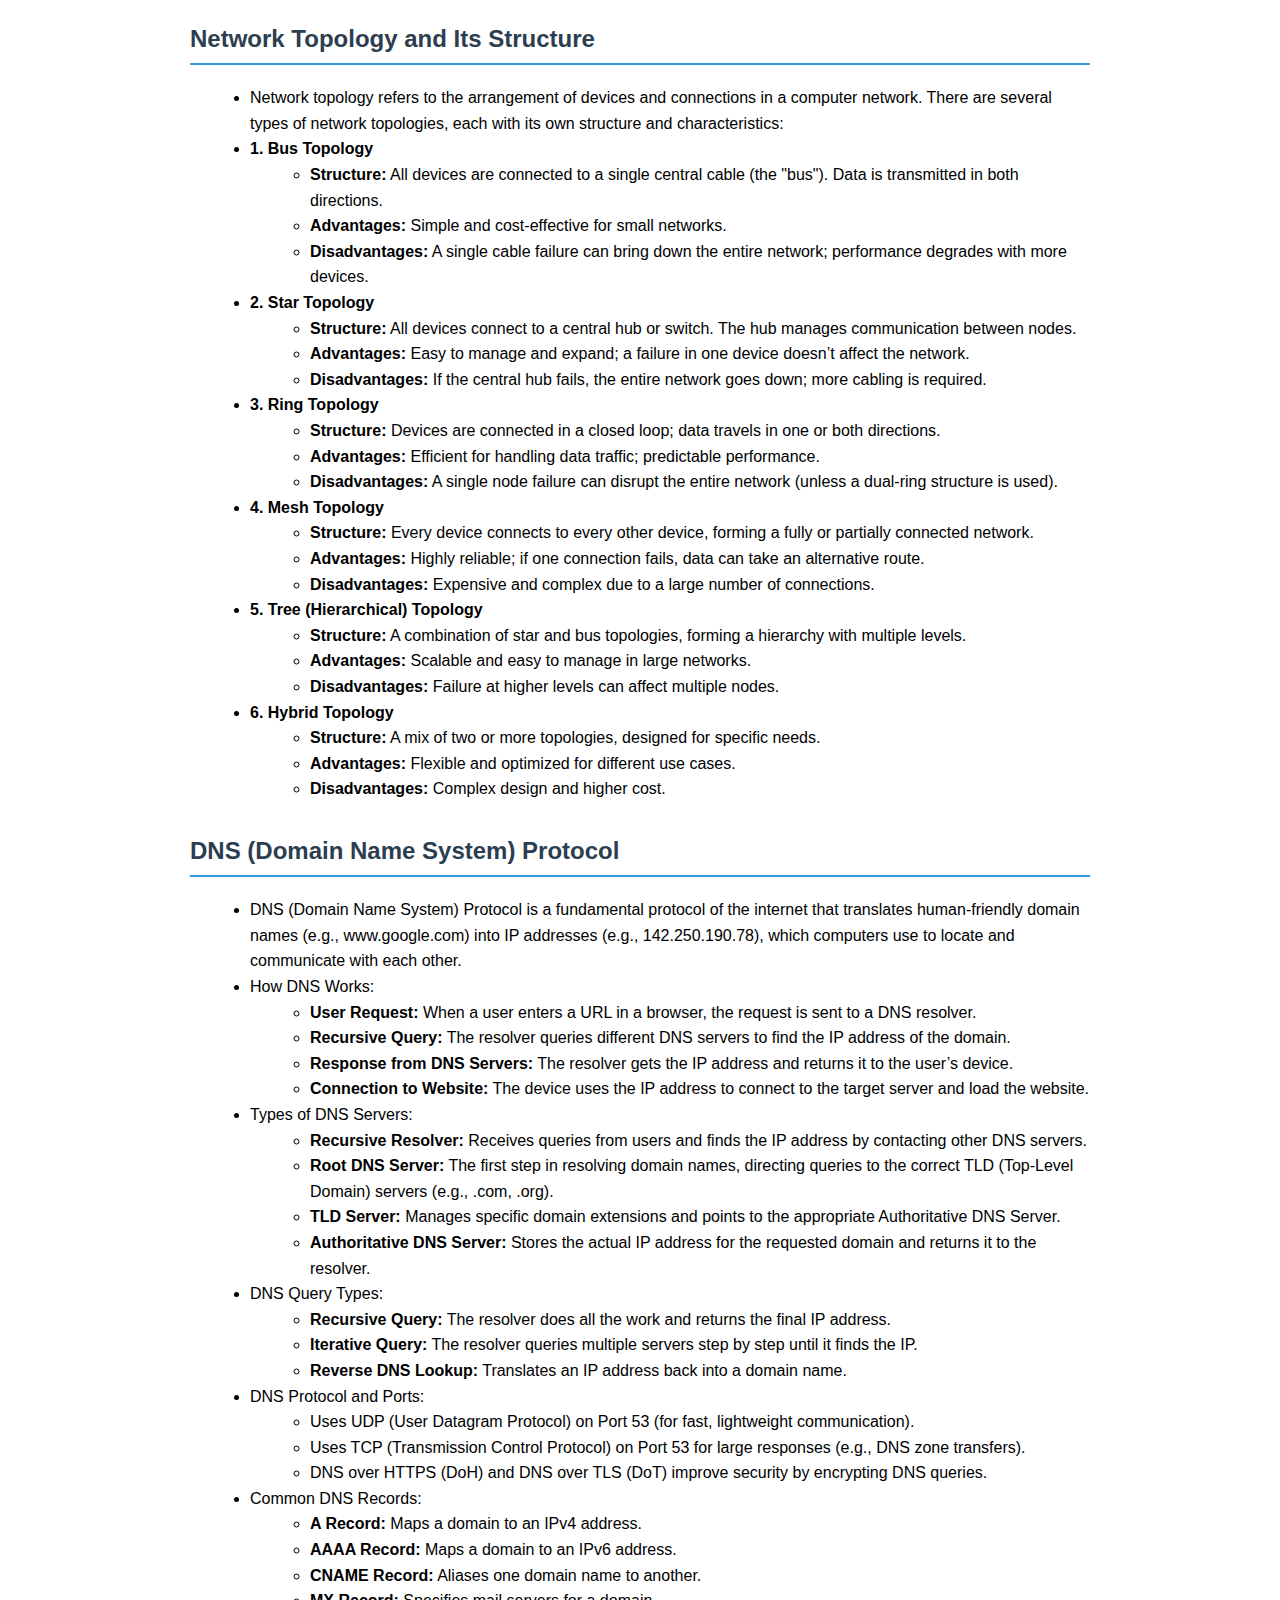
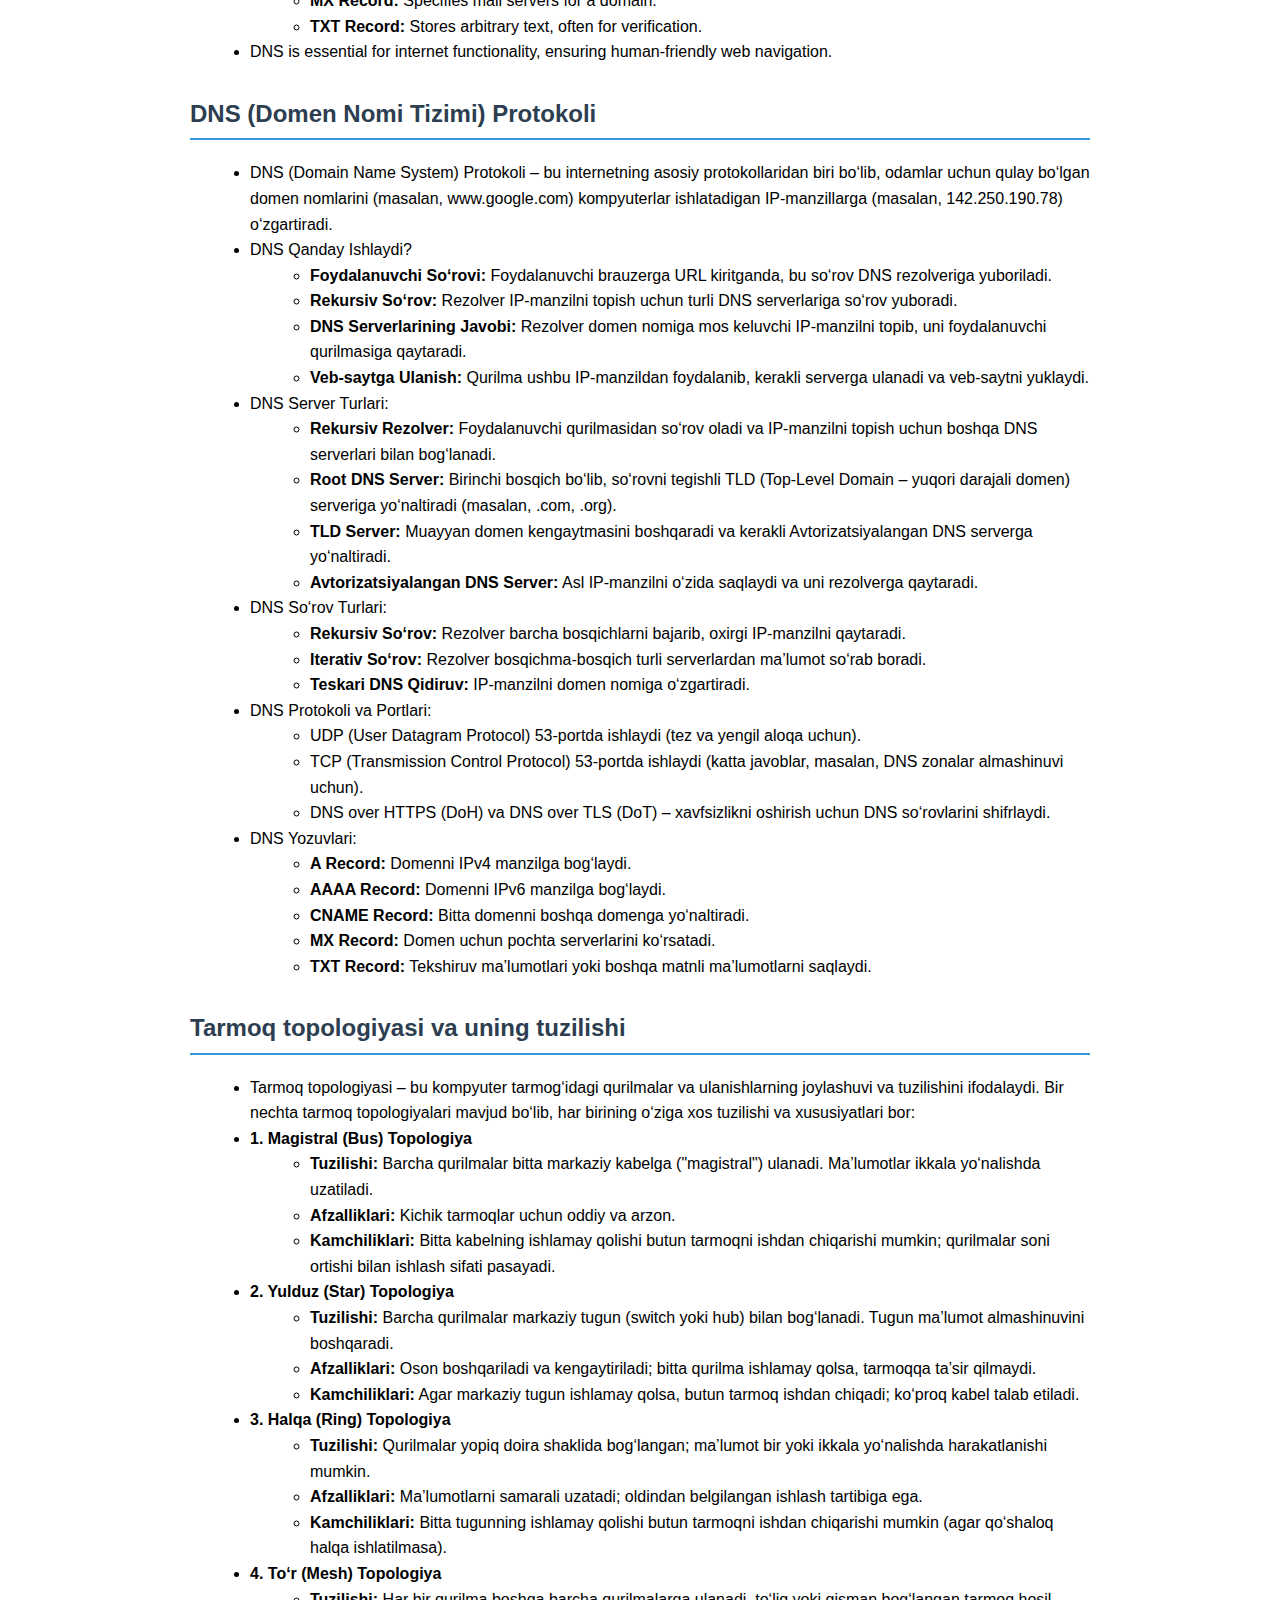
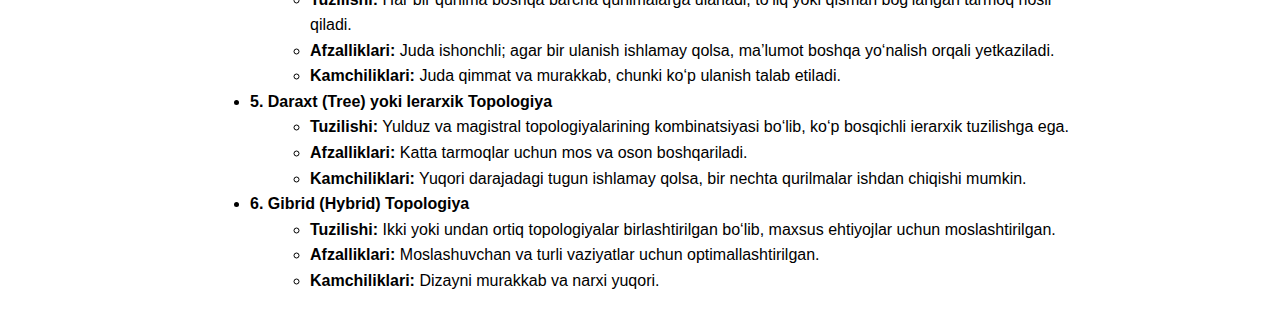
<file: index2.html>
<!DOCTYPE html>
<html lang="en">
<head>
    <meta charset="UTF-8">
    <title>Introduction to Web Development</title>
    <style>
        body{
            margin: 0;
            padding: 0;
            
        }
        main {
            font-family: Arial, sans-serif;
            line-height: 1.6;
            margin: 20px;
            max-width: 900px;
            margin-left: auto;
            margin-right: auto;
        }
        h1, h2, h3 {
            color: #2c3e50;
        }
        h2 {
            border-bottom: 2px solid #3498db;
            padding-bottom: 5px;
        }
        ul, ol {
            margin-left: 20px;
        }
        .section {
            margin-bottom: 30px;
        }
        code {
            background-color: #f1f1f1;
            padding: 2px 5px;
            border-radius: 3px;
        }
        header {
            position: sticky;
            top: 0;
        }

nav {
    display: flex;
    justify-content: space-between;
    padding: 20px;
    padding-bottom: 5px;
    background-color: #f1f1f1;
    box-shadow: 0 2px 10px rgba(0, 0, 0, 0.1);
}

.back{
    font-family:system-ui, -apple-system, BlinkMacSystemFont, 'Segoe UI', Roboto, Oxygen, Ubuntu, Cantarell, 'Open Sans', 'Helvetica Neue', sans-serif;
    text-decoration: none;
    color: #2c3e50;
    margin-left: 50px;
    font-size: 25px;
    transition: b;
    font-weight: bold;
}

.menu{
    display: flex;
    font-size: 20px;
}

.menu a{
    font-family: system-ui, -apple-system, BlinkMacSystemFont, 'Segoe UI', Roboto, Oxygen, Ubuntu, Cantarell, 'Open Sans', 'Helvetica Neue', sans-serif;
    text-decoration: none;
    color: #2c3e50;
    margin-left: 40px;
    margin-right: 30px;
    font-weight: bold;
}
    </style>
</head>
<body>
<header>

</header>
<main>
<div class="section">
    <h2>Network Topology and Its Structure</h2>
    <ul>
        <li>Network topology refers to the arrangement of devices and connections in a computer network. There are several types of network topologies, each with its own structure and characteristics:</li>
        <li><strong>1. Bus Topology</strong>
            <ul>
                <li><strong>Structure:</strong> All devices are connected to a single central cable (the "bus"). Data is transmitted in both directions.</li>
                <li><strong>Advantages:</strong> Simple and cost-effective for small networks.</li>
                <li><strong>Disadvantages:</strong> A single cable failure can bring down the entire network; performance degrades with more devices.</li>
            </ul>
        </li>
        <li><strong>2. Star Topology</strong>
            <ul>
                <li><strong>Structure:</strong> All devices connect to a central hub or switch. The hub manages communication between nodes.</li>
                <li><strong>Advantages:</strong> Easy to manage and expand; a failure in one device doesn’t affect the network.</li>
                <li><strong>Disadvantages:</strong> If the central hub fails, the entire network goes down; more cabling is required.</li>
            </ul>
        </li>
        <li><strong>3. Ring Topology</strong>
            <ul>
                <li><strong>Structure:</strong> Devices are connected in a closed loop; data travels in one or both directions.</li>
                <li><strong>Advantages:</strong> Efficient for handling data traffic; predictable performance.</li>
                <li><strong>Disadvantages:</strong> A single node failure can disrupt the entire network (unless a dual-ring structure is used).</li>
            </ul>
        </li>
        <li><strong>4. Mesh Topology</strong>
            <ul>
                <li><strong>Structure:</strong> Every device connects to every other device, forming a fully or partially connected network.</li>
                <li><strong>Advantages:</strong> Highly reliable; if one connection fails, data can take an alternative route.</li>
                <li><strong>Disadvantages:</strong> Expensive and complex due to a large number of connections.</li>
            </ul>
        </li>
        <li><strong>5. Tree (Hierarchical) Topology</strong>
            <ul>
                <li><strong>Structure:</strong> A combination of star and bus topologies, forming a hierarchy with multiple levels.</li>
                <li><strong>Advantages:</strong> Scalable and easy to manage in large networks.</li>
                <li><strong>Disadvantages:</strong> Failure at higher levels can affect multiple nodes.</li>
            </ul>
        </li>
        <li><strong>6. Hybrid Topology</strong>
            <ul>
                <li><strong>Structure:</strong> A mix of two or more topologies, designed for specific needs.</li>
                <li><strong>Advantages:</strong> Flexible and optimized for different use cases.</li>
                <li><strong>Disadvantages:</strong> Complex design and higher cost.</li>
            </ul>
        </li>
    </ul>
</div>
<div class="section">
    <h2>DNS (Domain Name System) Protocol</h2>
    <ul>
        <li>DNS (Domain Name System) Protocol is a fundamental protocol of the internet that translates human-friendly domain names (e.g., www.google.com) into IP addresses (e.g., 142.250.190.78), which computers use to locate and communicate with each other.</li>
        <li>How DNS Works:
            <ul>
                <li><strong>User Request:</strong> When a user enters a URL in a browser, the request is sent to a DNS resolver.</li>
                <li><strong>Recursive Query:</strong> The resolver queries different DNS servers to find the IP address of the domain.</li>
                <li><strong>Response from DNS Servers:</strong> The resolver gets the IP address and returns it to the user’s device.</li>
                <li><strong>Connection to Website:</strong> The device uses the IP address to connect to the target server and load the website.</li>
            </ul>
        </li>
        <li>Types of DNS Servers:
            <ul>
                <li><strong>Recursive Resolver:</strong> Receives queries from users and finds the IP address by contacting other DNS servers.</li>
                <li><strong>Root DNS Server:</strong> The first step in resolving domain names, directing queries to the correct TLD (Top-Level Domain) servers (e.g., .com, .org).</li>
                <li><strong>TLD Server:</strong> Manages specific domain extensions and points to the appropriate Authoritative DNS Server.</li>
                <li><strong>Authoritative DNS Server:</strong> Stores the actual IP address for the requested domain and returns it to the resolver.</li>
            </ul>
        </li>
        <li>DNS Query Types:
            <ul>
                <li><strong>Recursive Query:</strong> The resolver does all the work and returns the final IP address.</li>
                <li><strong>Iterative Query:</strong> The resolver queries multiple servers step by step until it finds the IP.</li>
                <li><strong>Reverse DNS Lookup:</strong> Translates an IP address back into a domain name.</li>
            </ul>
        </li>
        <li>DNS Protocol and Ports:
            <ul>
                <li>Uses UDP (User Datagram Protocol) on Port 53 (for fast, lightweight communication).</li>
                <li>Uses TCP (Transmission Control Protocol) on Port 53 for large responses (e.g., DNS zone transfers).</li>
                <li>DNS over HTTPS (DoH) and DNS over TLS (DoT) improve security by encrypting DNS queries.</li>
            </ul>
        </li>
        <li>Common DNS Records:
            <ul>
                <li><strong>A Record:</strong> Maps a domain to an IPv4 address.</li>
                <li><strong>AAAA Record:</strong> Maps a domain to an IPv6 address.</li>
                <li><strong>CNAME Record:</strong> Aliases one domain name to another.</li>
                <li><strong>MX Record:</strong> Specifies mail servers for a domain.</li>
                <li><strong>TXT Record:</strong> Stores arbitrary text, often for verification.</li>
            </ul>
        </li>
        <li>DNS is essential for internet functionality, ensuring human-friendly web navigation.</li>
    </ul>
</div>
<div class="section">
    <h2>DNS (Domen Nomi Tizimi) Protokoli</h2>
    <ul>
        <li>DNS (Domain Name System) Protokoli – bu internetning asosiy protokollaridan biri bo‘lib, odamlar uchun qulay bo‘lgan domen nomlarini (masalan, www.google.com) kompyuterlar ishlatadigan IP-manzillarga (masalan, 142.250.190.78) o‘zgartiradi.</li>
        <li>DNS Qanday Ishlaydi?
            <ul>
                <li><strong>Foydalanuvchi So‘rovi:</strong> Foydalanuvchi brauzerga URL kiritganda, bu so‘rov DNS rezolveriga yuboriladi.</li>
                <li><strong>Rekursiv So‘rov:</strong> Rezolver IP-manzilni topish uchun turli DNS serverlariga so‘rov yuboradi.</li>
                <li><strong>DNS Serverlarining Javobi:</strong> Rezolver domen nomiga mos keluvchi IP-manzilni topib, uni foydalanuvchi qurilmasiga qaytaradi.</li>
                <li><strong>Veb-saytga Ulanish:</strong> Qurilma ushbu IP-manzildan foydalanib, kerakli serverga ulanadi va veb-saytni yuklaydi.</li>
            </ul>
        </li>
        <li>DNS Server Turlari:
            <ul>
                <li><strong>Rekursiv Rezolver:</strong> Foydalanuvchi qurilmasidan so‘rov oladi va IP-manzilni topish uchun boshqa DNS serverlari bilan bog‘lanadi.</li>
                <li><strong>Root DNS Server:</strong> Birinchi bosqich bo‘lib, so‘rovni tegishli TLD (Top-Level Domain – yuqori darajali domen) serveriga yo‘naltiradi (masalan, .com, .org).</li>
                <li><strong>TLD Server:</strong> Muayyan domen kengaytmasini boshqaradi va kerakli Avtorizatsiyalangan DNS serverga yo‘naltiradi.</li>
                <li><strong>Avtorizatsiyalangan DNS Server:</strong> Asl IP-manzilni o‘zida saqlaydi va uni rezolverga qaytaradi.</li>
            </ul>
        </li>
        <li>DNS So‘rov Turlari:
            <ul>
                <li><strong>Rekursiv So‘rov:</strong> Rezolver barcha bosqichlarni bajarib, oxirgi IP-manzilni qaytaradi.</li>
                <li><strong>Iterativ So‘rov:</strong> Rezolver bosqichma-bosqich turli serverlardan ma’lumot so‘rab boradi.</li>
                <li><strong>Teskari DNS Qidiruv:</strong> IP-manzilni domen nomiga o‘zgartiradi.</li>
            </ul>
        </li>
        <li>DNS Protokoli va Portlari:
            <ul>
                <li>UDP (User Datagram Protocol) 53-portda ishlaydi (tez va yengil aloqa uchun).</li>
                <li>TCP (Transmission Control Protocol) 53-portda ishlaydi (katta javoblar, masalan, DNS zonalar almashinuvi uchun).</li>
                <li>DNS over HTTPS (DoH) va DNS over TLS (DoT) – xavfsizlikni oshirish uchun DNS so‘rovlarini shifrlaydi.</li>
            </ul>
        </li>
        <li>DNS Yozuvlari:
            <ul>
                <li><strong>A Record:</strong> Domenni IPv4 manzilga bog‘laydi.</li>
                <li><strong>AAAA Record:</strong> Domenni IPv6 manzilga bog‘laydi.</li>
                <li><strong>CNAME Record:</strong> Bitta domenni boshqa domenga yo‘naltiradi.</li>
                <li><strong>MX Record:</strong> Domen uchun pochta serverlarini ko‘rsatadi.</li>
                <li><strong>TXT Record:</strong> Tekshiruv ma’lumotlari yoki boshqa matnli ma’lumotlarni saqlaydi.</li>
            </ul>
        </li>
    </ul>
</div>
<div class="section">
    <h2>Tarmoq topologiyasi va uning tuzilishi</h2>
    <ul>
        <li>Tarmoq topologiyasi – bu kompyuter tarmog‘idagi qurilmalar va ulanishlarning joylashuvi va tuzilishini ifodalaydi. Bir nechta tarmoq topologiyalari mavjud bo‘lib, har birining o‘ziga xos tuzilishi va xususiyatlari bor:</li>
        <li><strong>1. Magistral (Bus) Topologiya</strong>
            <ul>
                <li><strong>Tuzilishi:</strong> Barcha qurilmalar bitta markaziy kabelga ("magistral") ulanadi. Ma’lumotlar ikkala yo‘nalishda uzatiladi.</li>
                <li><strong>Afzalliklari:</strong> Kichik tarmoqlar uchun oddiy va arzon.</li>
                <li><strong>Kamchiliklari:</strong> Bitta kabelning ishlamay qolishi butun tarmoqni ishdan chiqarishi mumkin; qurilmalar soni ortishi bilan ishlash sifati pasayadi.</li>
            </ul>
        </li>
        <li><strong>2. Yulduz (Star) Topologiya</strong>
            <ul>
                <li><strong>Tuzilishi:</strong> Barcha qurilmalar markaziy tugun (switch yoki hub) bilan bog‘lanadi. Tugun ma’lumot almashinuvini boshqaradi.</li>
                <li><strong>Afzalliklari:</strong> Oson boshqariladi va kengaytiriladi; bitta qurilma ishlamay qolsa, tarmoqqa ta’sir qilmaydi.</li>
                <li><strong>Kamchiliklari:</strong> Agar markaziy tugun ishlamay qolsa, butun tarmoq ishdan chiqadi; ko‘proq kabel talab etiladi.</li>
            </ul>
        </li>
        <li><strong>3. Halqa (Ring) Topologiya</strong>
            <ul>
                <li><strong>Tuzilishi:</strong> Qurilmalar yopiq doira shaklida bog‘langan; ma’lumot bir yoki ikkala yo‘nalishda harakatlanishi mumkin.</li>
                <li><strong>Afzalliklari:</strong> Ma’lumotlarni samarali uzatadi; oldindan belgilangan ishlash tartibiga ega.</li>
                <li><strong>Kamchiliklari:</strong> Bitta tugunning ishlamay qolishi butun tarmoqni ishdan chiqarishi mumkin (agar qo‘shaloq halqa ishlatilmasa).</li>
            </ul>
        </li>
        <li><strong>4. To‘r (Mesh) Topologiya</strong>
            <ul>
                <li><strong>Tuzilishi:</strong> Har bir qurilma boshqa barcha qurilmalarga ulanadi, to‘liq yoki qisman bog‘langan tarmoq hosil qiladi.</li>
                <li><strong>Afzalliklari:</strong> Juda ishonchli; agar bir ulanish ishlamay qolsa, ma’lumot boshqa yo‘nalish orqali yetkaziladi.</li>
                <li><strong>Kamchiliklari:</strong> Juda qimmat va murakkab, chunki ko‘p ulanish talab etiladi.</li>
            </ul>
        </li>
        <li><strong>5. Daraxt (Tree) yoki Ierarxik Topologiya</strong>
            <ul>
                <li><strong>Tuzilishi:</strong> Yulduz va magistral topologiyalarining kombinatsiyasi bo‘lib, ko‘p bosqichli ierarxik tuzilishga ega.</li>
                <li><strong>Afzalliklari:</strong> Katta tarmoqlar uchun mos va oson boshqariladi.</li>
                <li><strong>Kamchiliklari:</strong> Yuqori darajadagi tugun ishlamay qolsa, bir nechta qurilmalar ishdan chiqishi mumkin.</li>
            </ul>
        </li>
        <li><strong>6. Gibrid (Hybrid) Topologiya</strong>
            <ul>
                <li><strong>Tuzilishi:</strong> Ikki yoki undan ortiq topologiyalar birlashtirilgan bo‘lib, maxsus ehtiyojlar uchun moslashtirilgan.</li>
                <li><strong>Afzalliklari:</strong> Moslashuvchan va turli vaziyatlar uchun optimallashtirilgan.</li>
                <li><strong>Kamchiliklari:</strong> Dizayni murakkab va narxi yuqori.</li>
            </ul>
        </li>
    </ul>
</div>
</main>
</body>
</html>
</file>
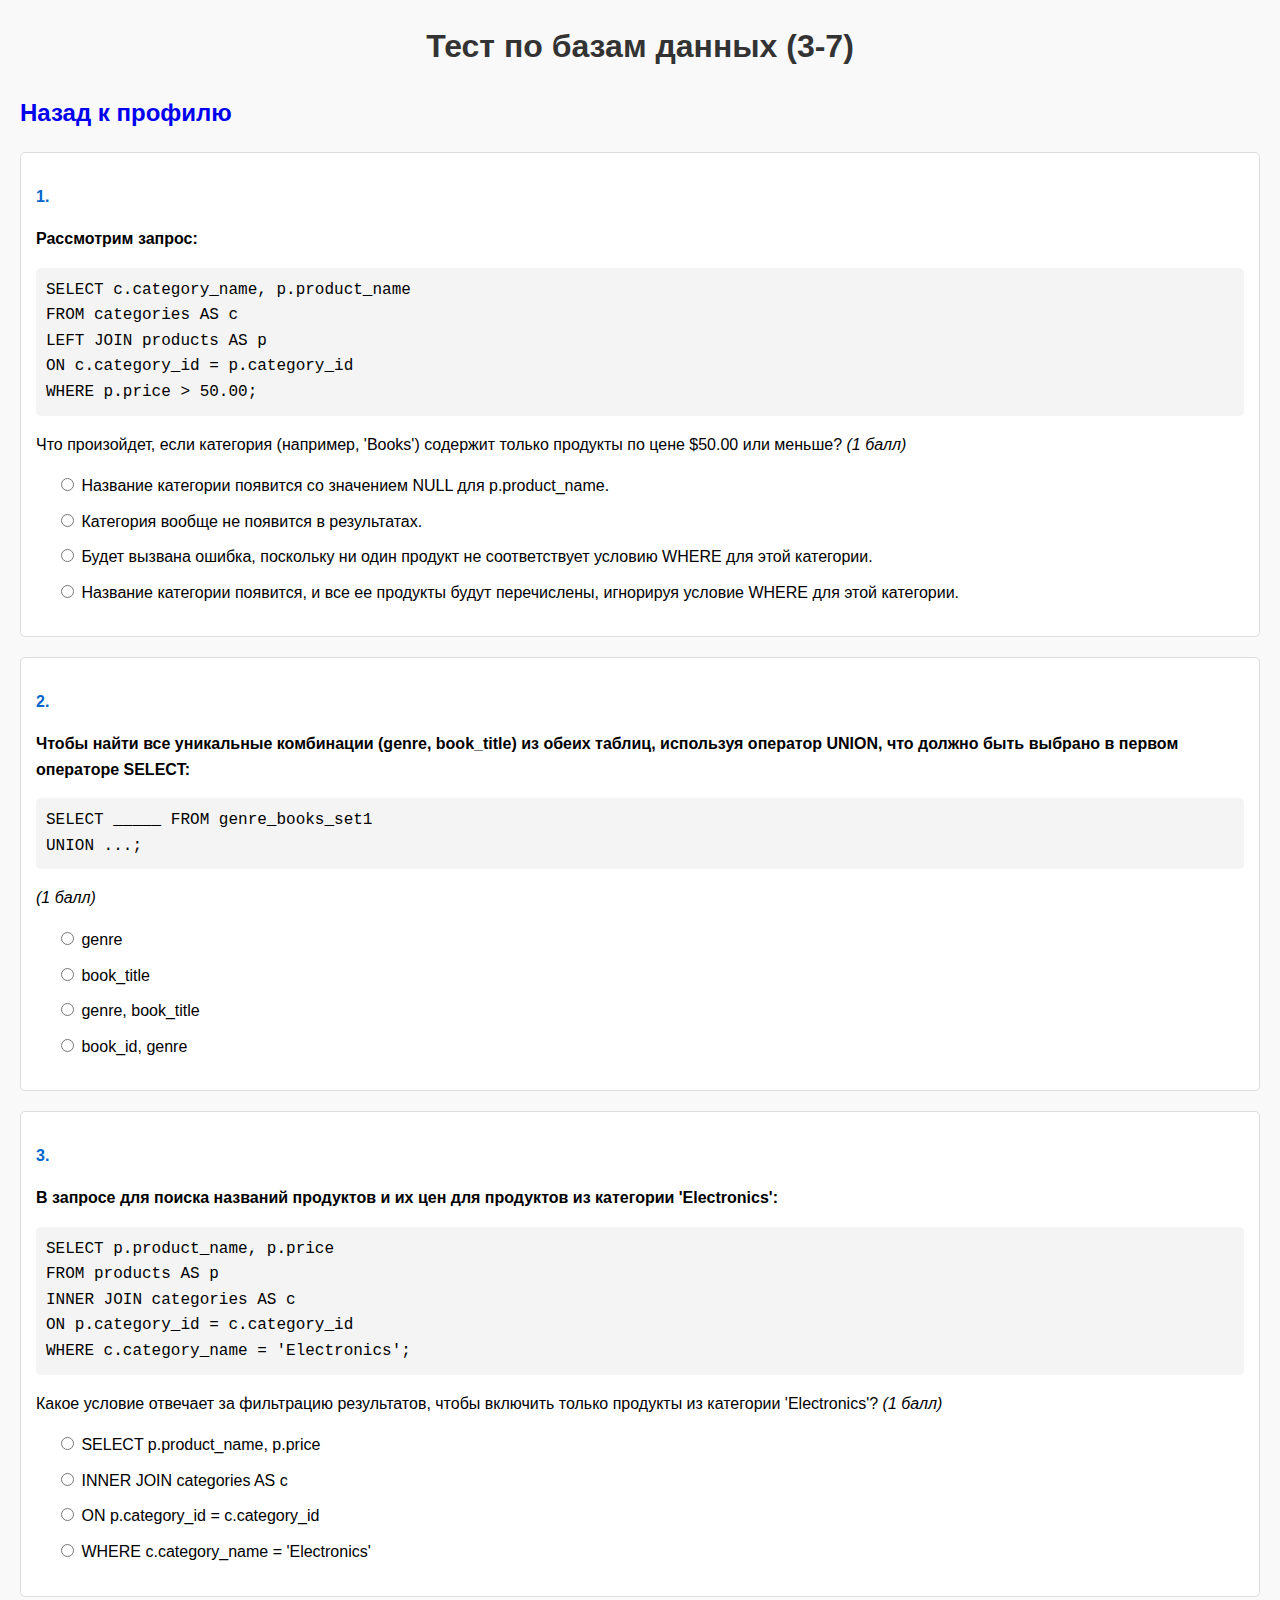
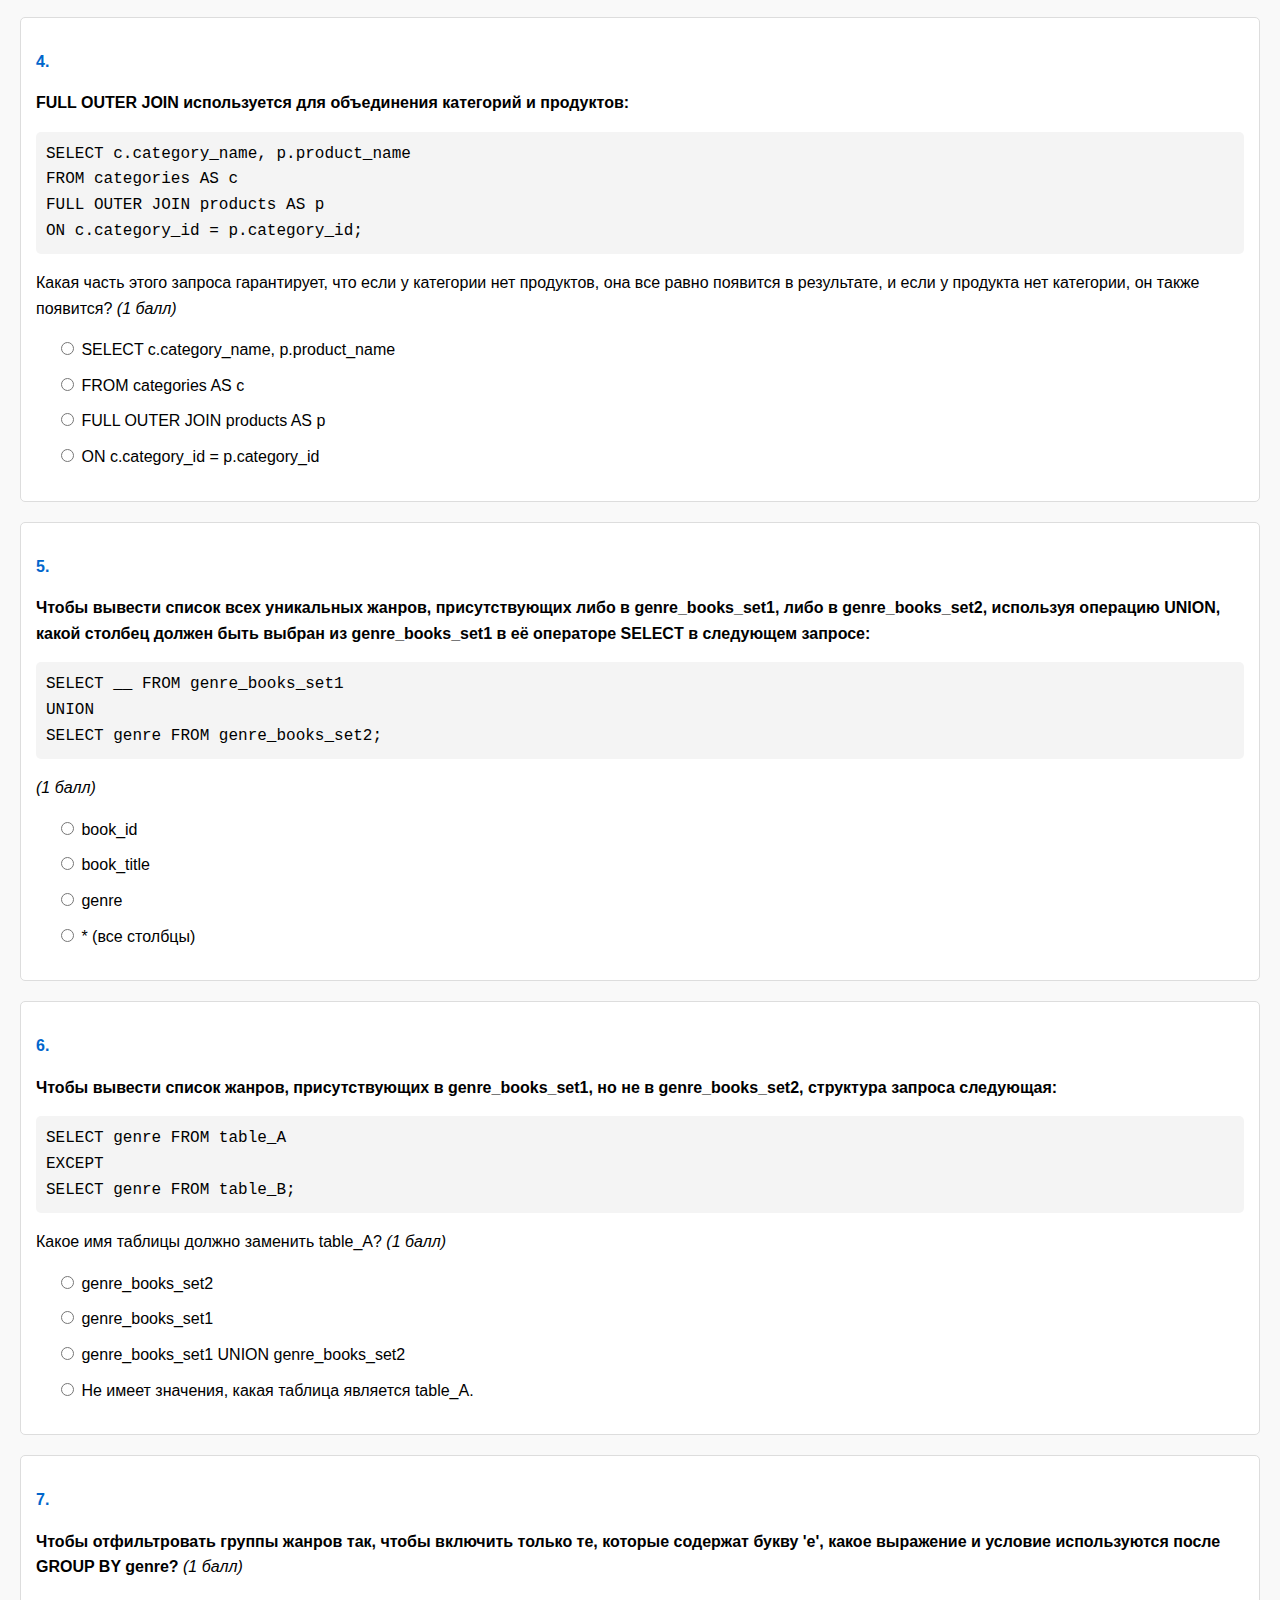
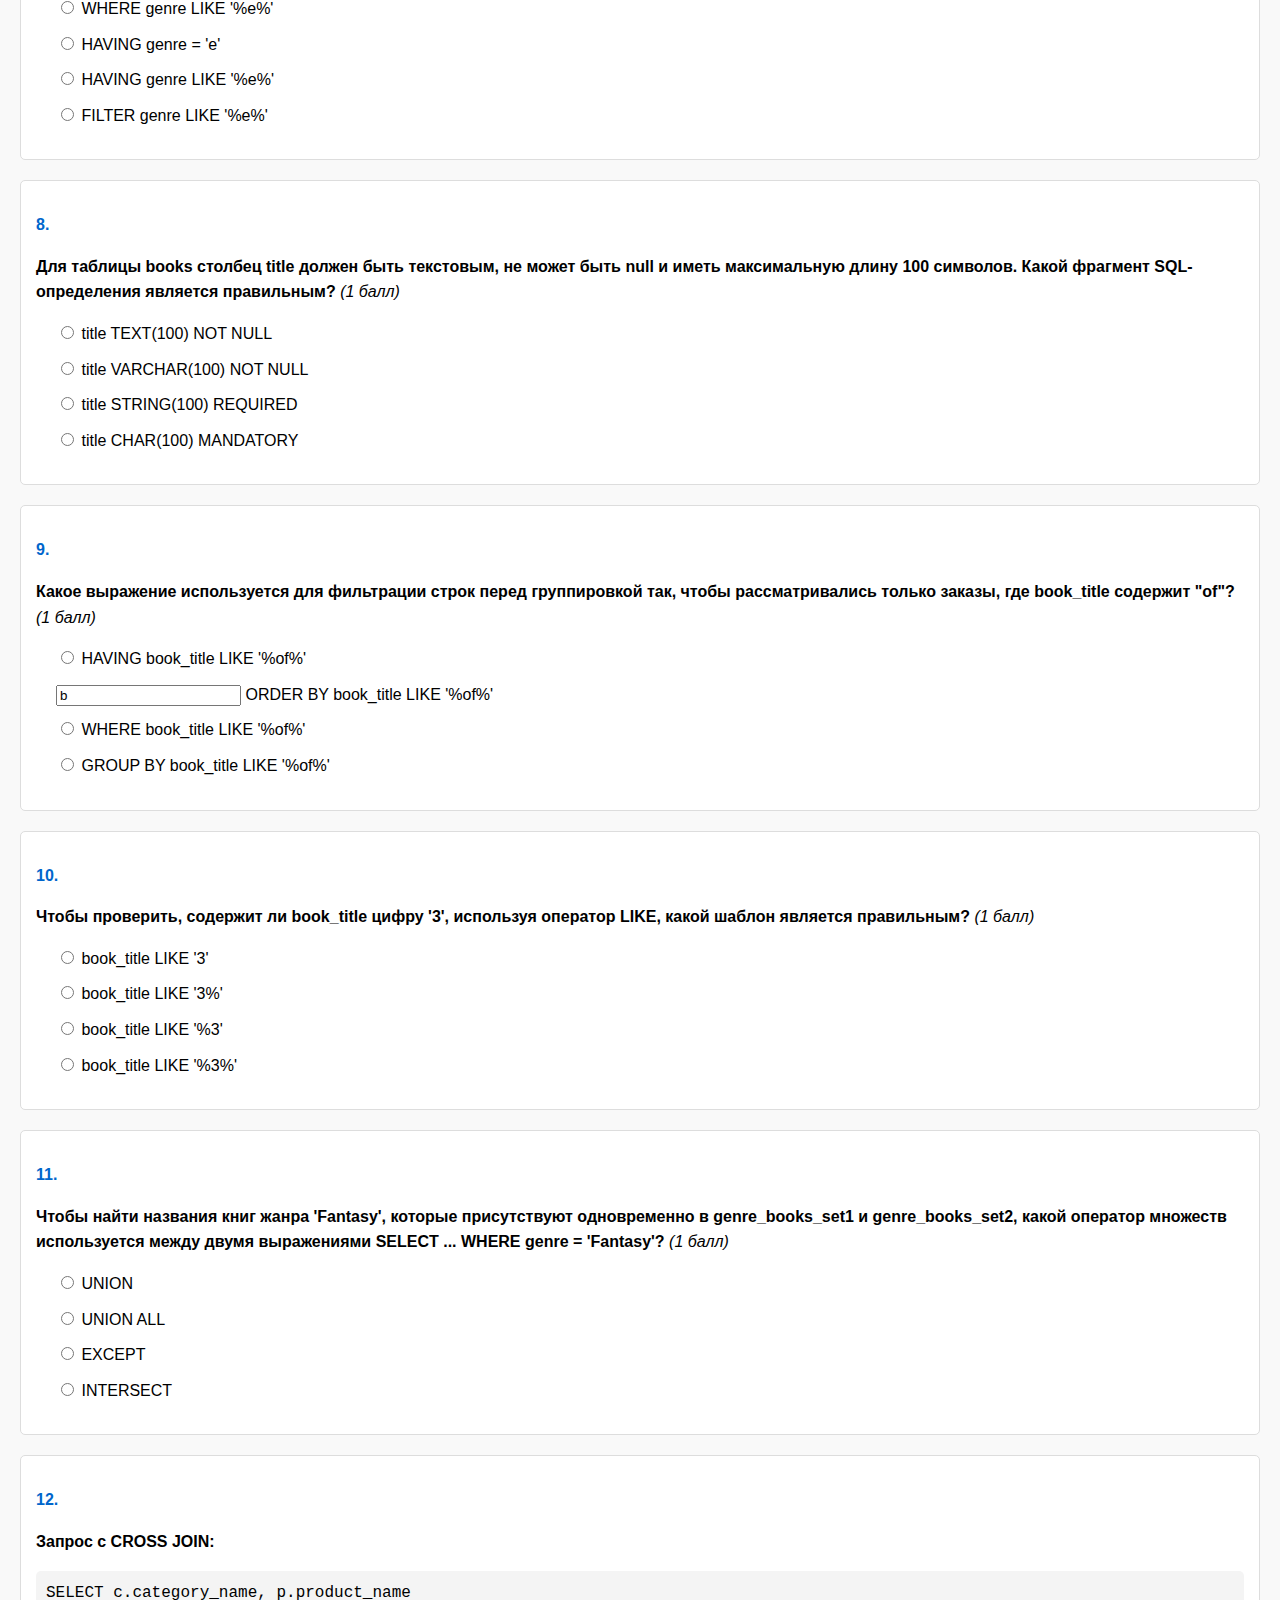
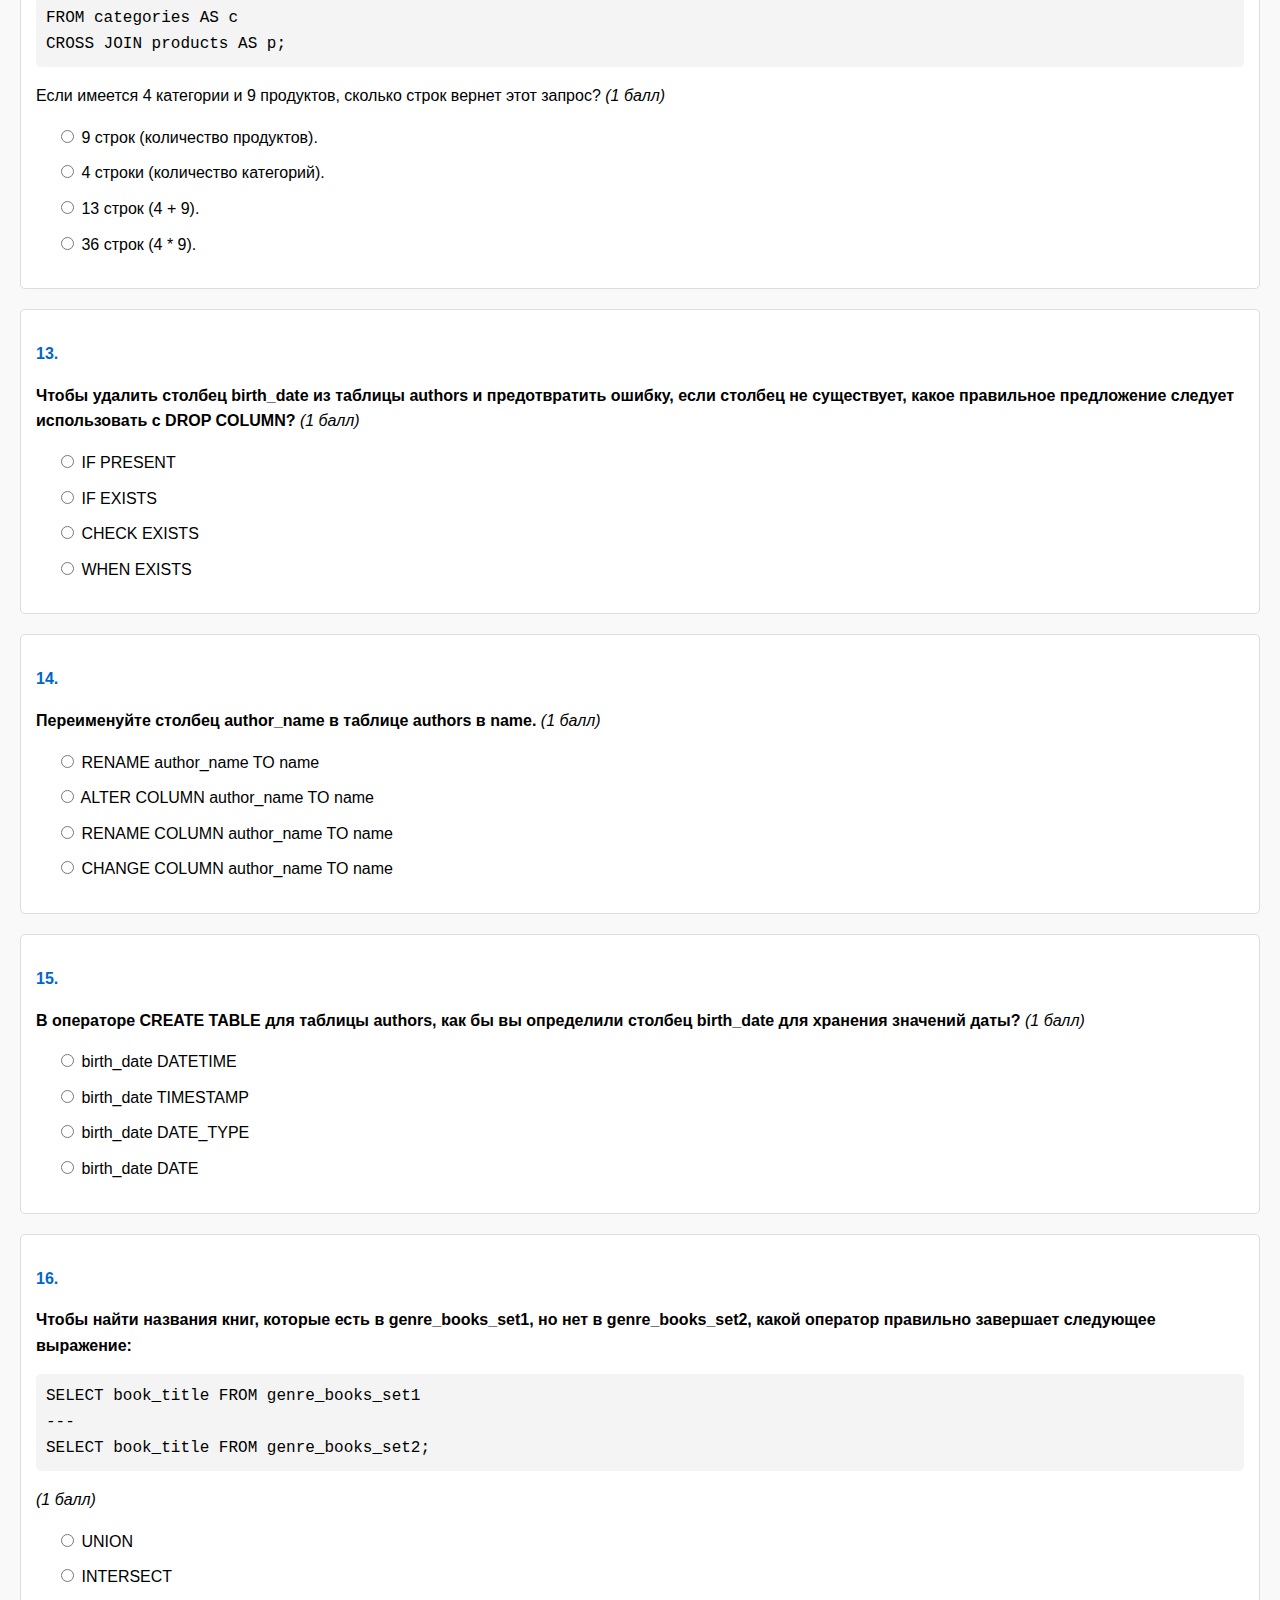
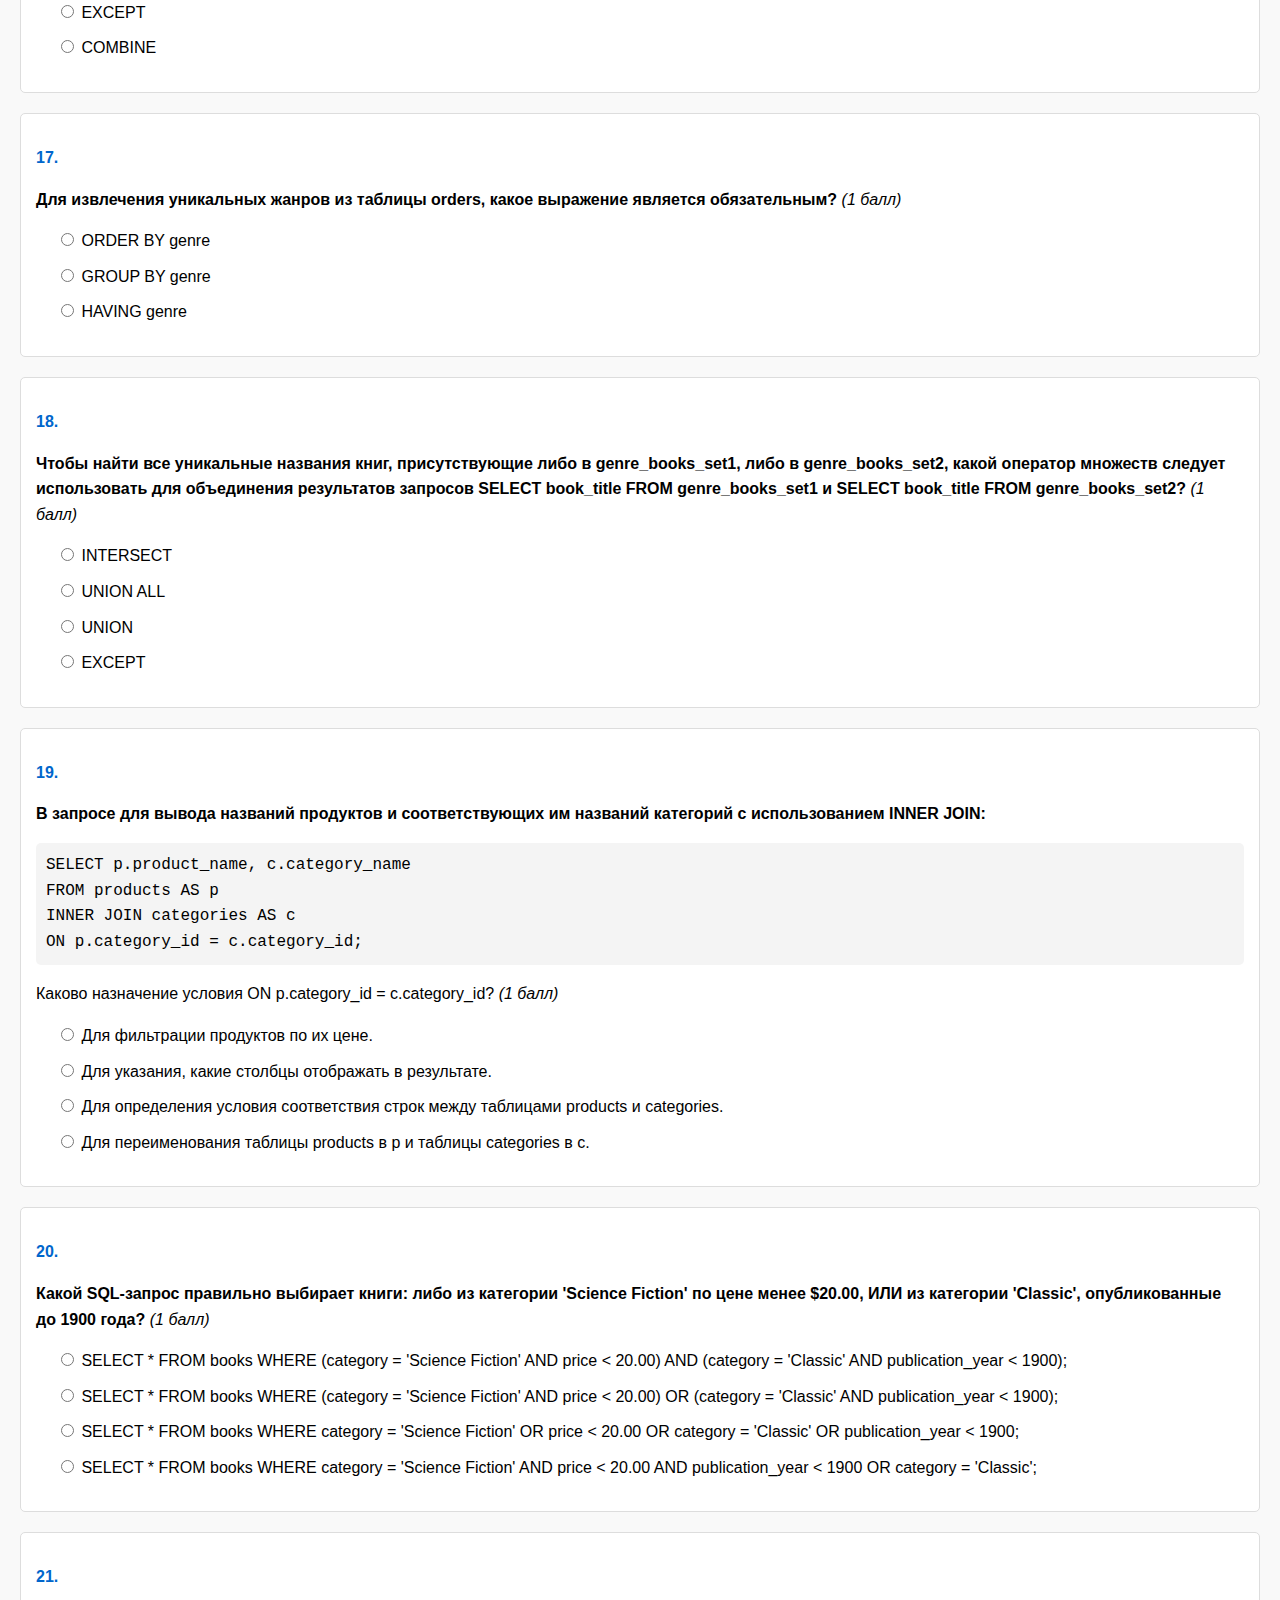
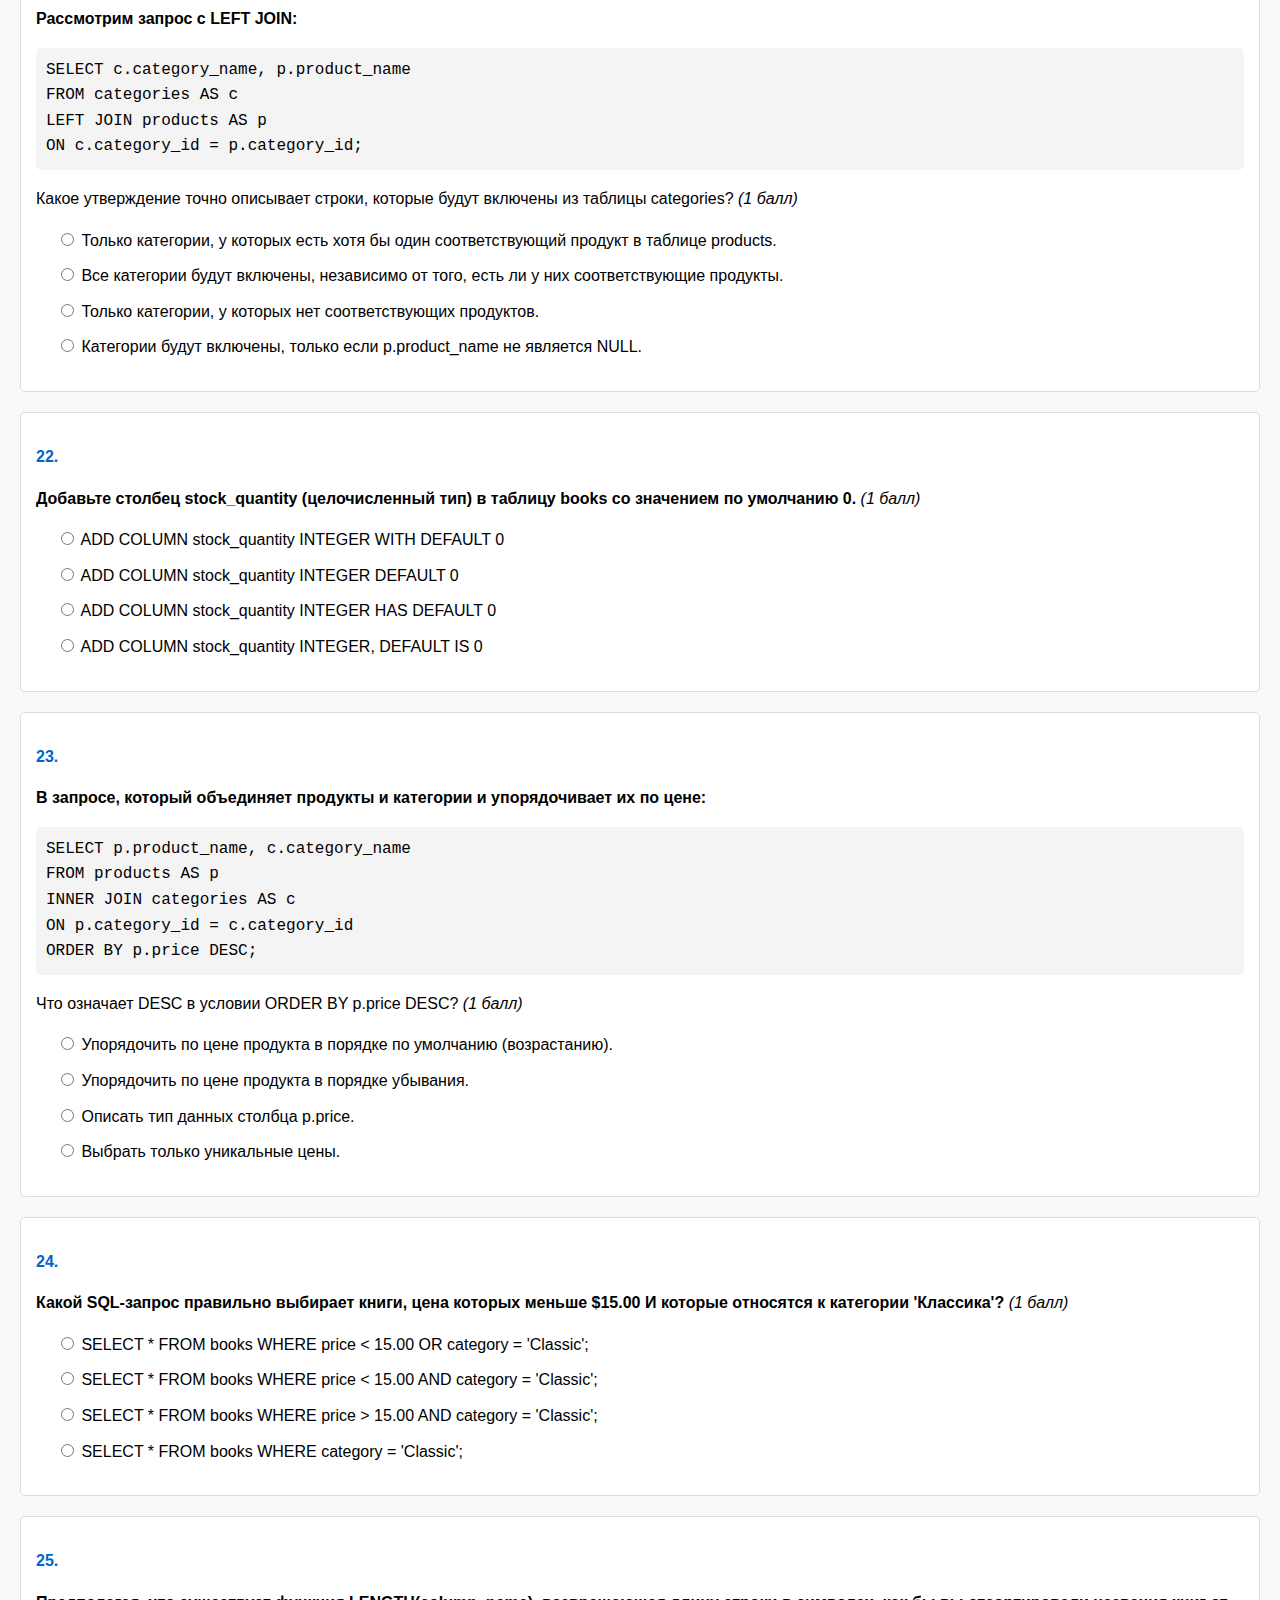
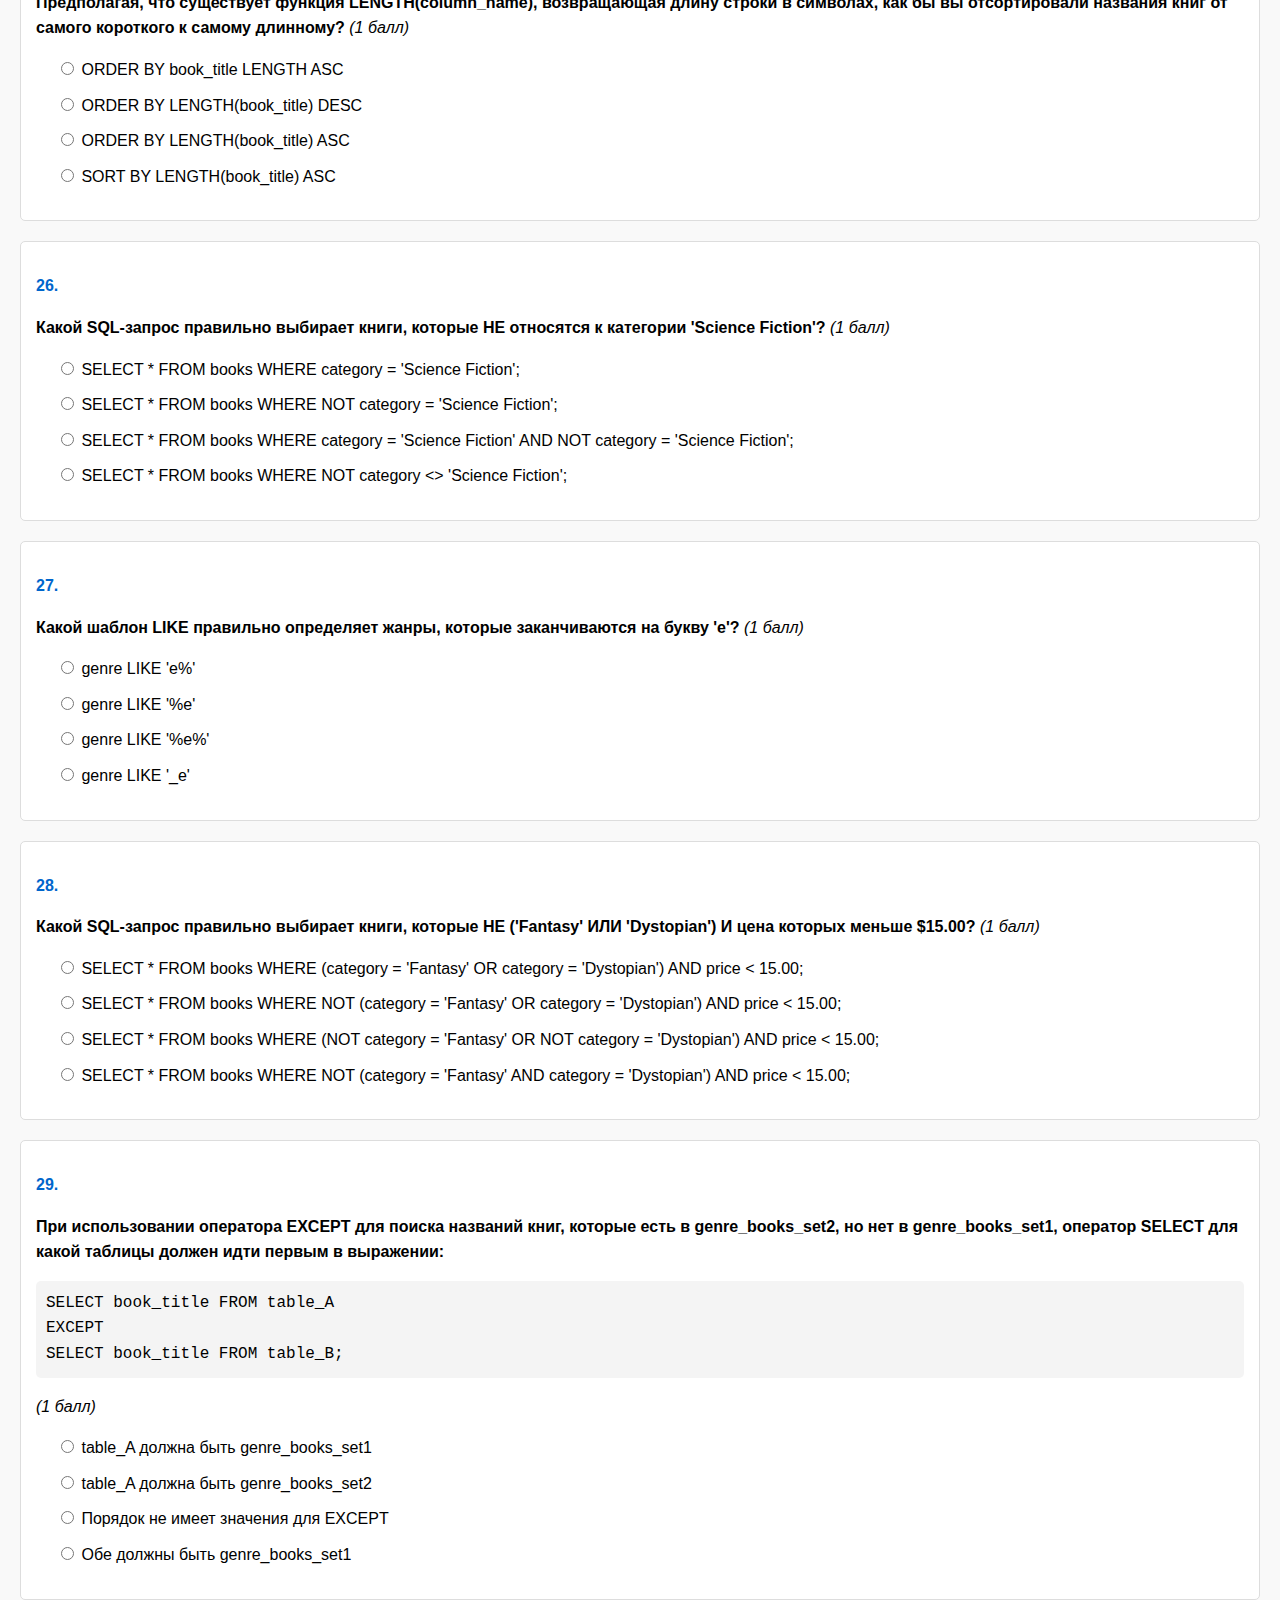
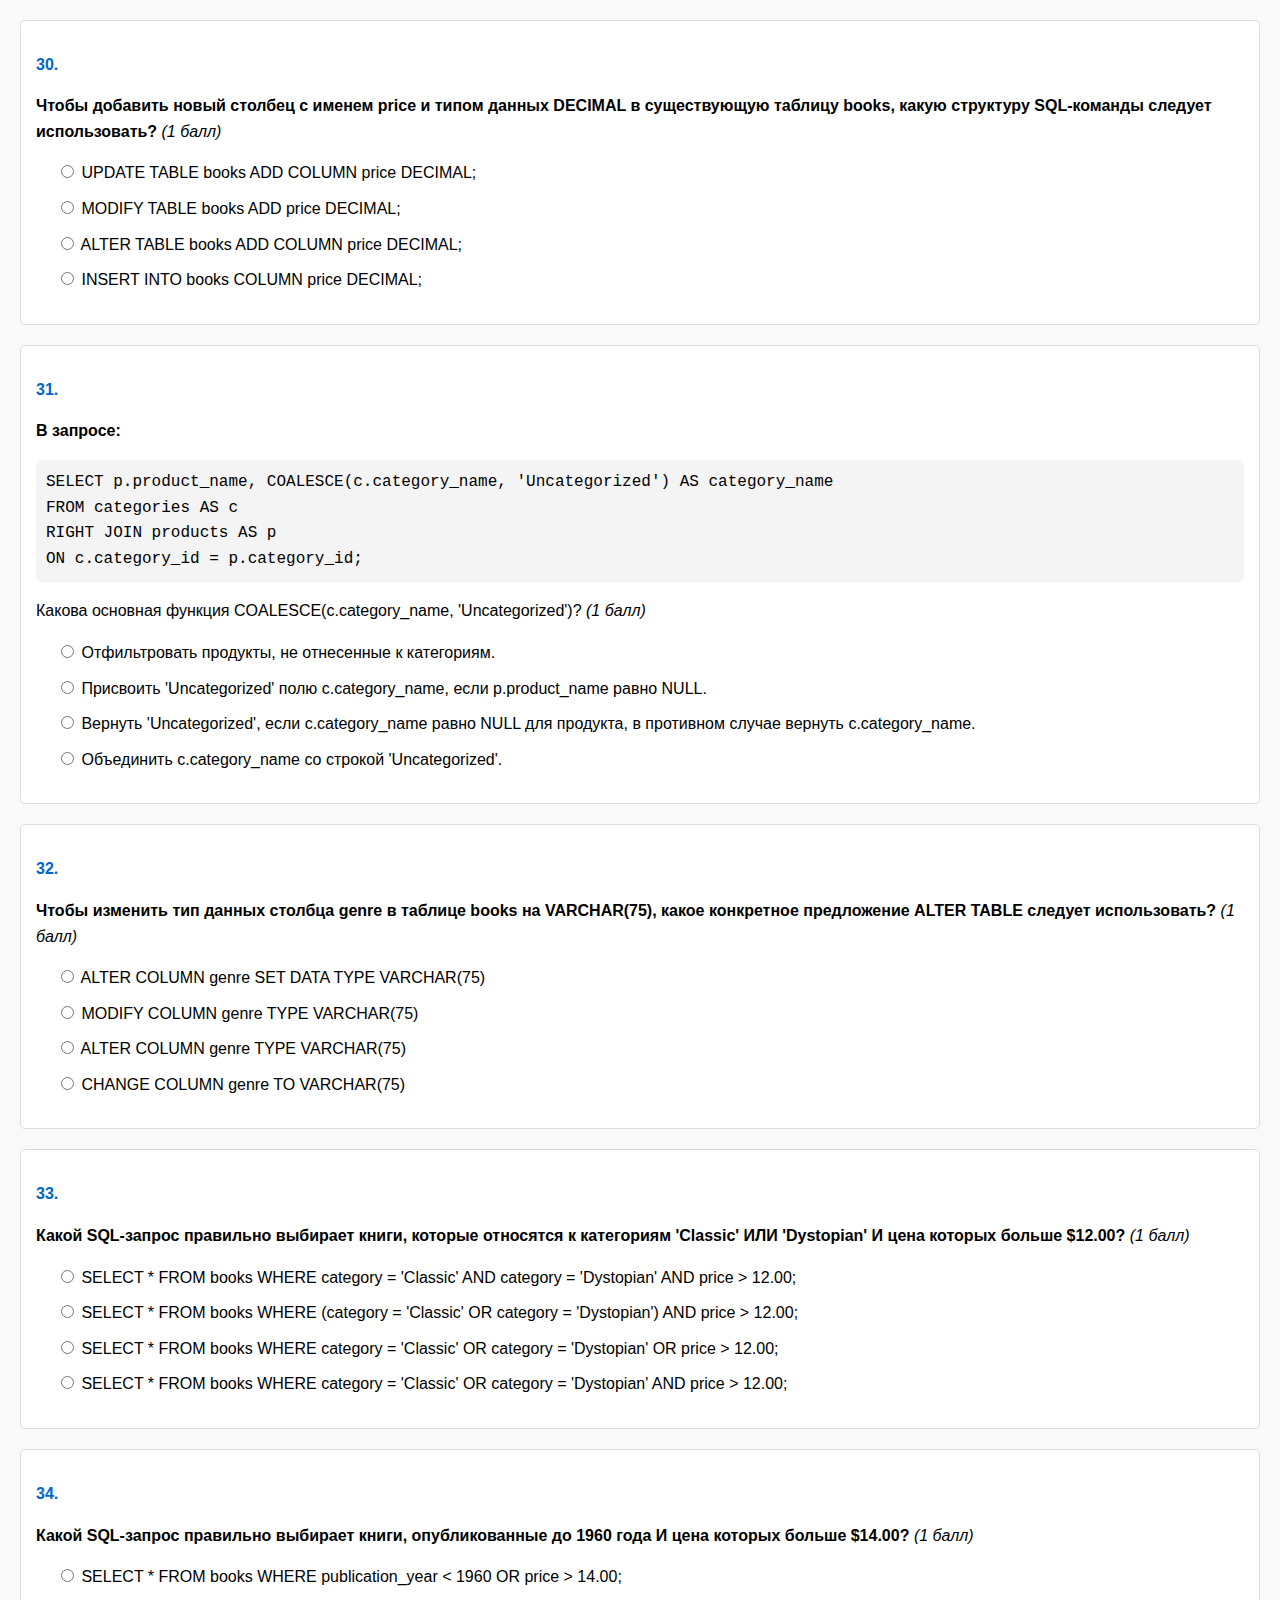
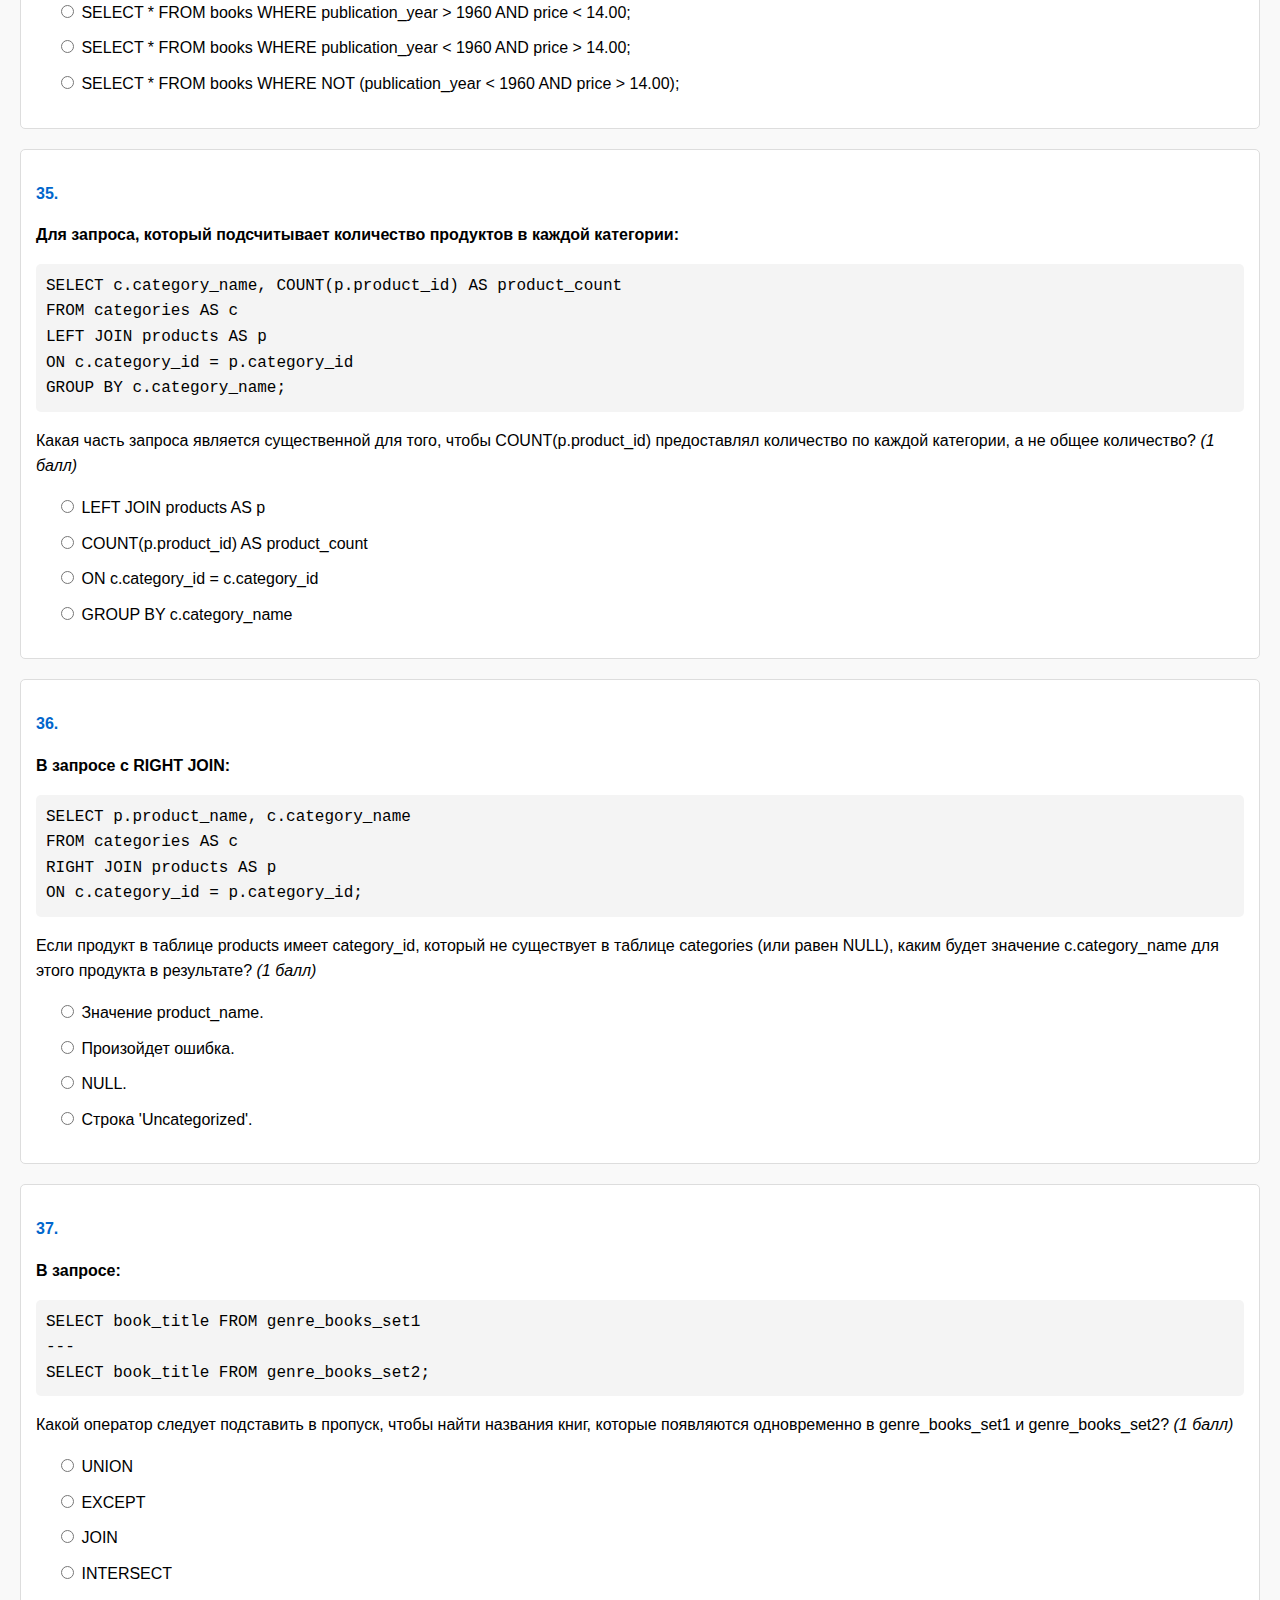
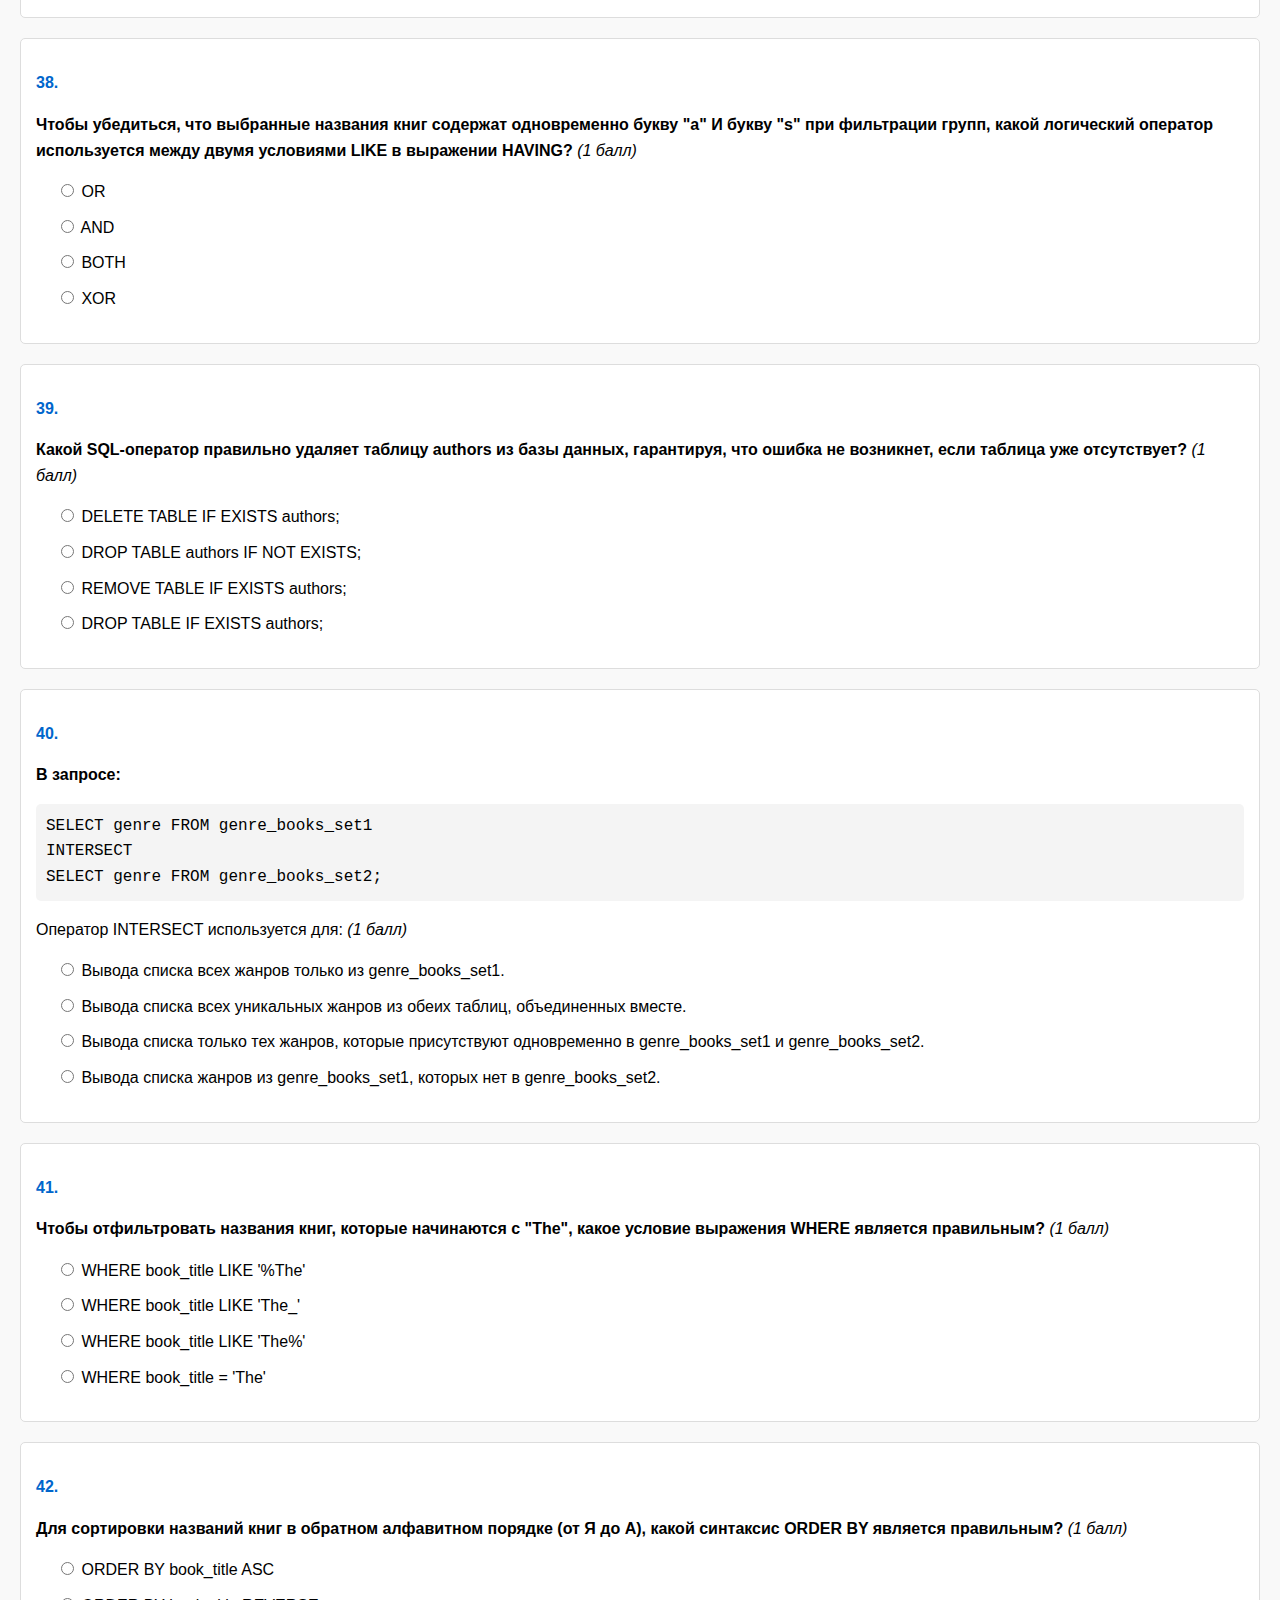
<file: index3.html>
<!DOCTYPE html>
<html lang="ru">
<head>
    <meta charset="UTF-8">
    <meta name="viewport" content="width=device-width, initial-scale=1.0">
    <title>Databases (3-7) RU Test</title>
    <style>
        body {
            font-family: Arial, sans-serif;
            line-height: 1.6;
            margin: 20px;
            background-color: #f9f9f9;
        }
        a:hover {
            color: #0066cc;
        }
        h1, h2, h3 {
            color: #333;
        }
        h1 {
            text-align: center;
        }
        .email {
            font-style: italic;
            color: #555;
        }
        pre {
            background-color: #f4f4f4;
            padding: 10px;
            border-radius: 5px;
            overflow-x: auto;
        }
        code {
            font-family: 'Courier New', Courier, monospace;
        }
        ul {
            list-style-type: none;
            padding-left: 20px;
        }
        li {
            margin-bottom: 10px;
        }
        .question {
            margin-bottom: 20px;
            padding: 15px;
            background-color: #fff;
            border: 1px solid #ddd;
            border-radius: 5px;
        }
        .question-number {
            font-weight: bold;
            color: #0066cc;
        }
        .correct {
            color: green;
            font-weight: bold;
        }
        .incorrect {
            color: red;
        }
        .submit-btn {
            margin-top: 20px;
            padding: 10px 20px;
            background-color: #0066cc;
            color: white;
            border: none;
            border-radius: 5px;
            cursor: pointer;
        }
        .submit-btn:hover {
            background-color: #0055aa;
        }
    </style>
</head>
<body>
    <h1>Тест по базам данных (3-7)</h1>
    <h2><a href="index.html" style="text-decoration: none;">Назад к профилю</a></h2>

    <form id="quiz-form">
        <div class="question">
            <p class="question-number">1.</p>
            <p><strong>Рассмотрим запрос:</strong></p>
            <pre><code>SELECT c.category_name, p.product_name 
FROM categories AS c 
LEFT JOIN products AS p 
ON c.category_id = p.category_id 
WHERE p.price > 50.00;</code></pre>
            <p>Что произойдет, если категория (например, 'Books') содержит только продукты по цене $50.00 или меньше? <em>(1 балл)</em></p>
            <ul>
                <li><input type="radio" name="q1" value="a"> Название категории появится со значением NULL для p.product_name.</li>
                <li><input type="radio" name="q1" value="b"> Категория вообще не появится в результатах.</li>
                <li><input type="radio" name="q1" value="c"> Будет вызвана ошибка, поскольку ни один продукт не соответствует условию WHERE для этой категории.</li>
                <li><input type="radio" name="q1" value="d"> Название категории появится, и все ее продукты будут перечислены, игнорируя условие WHERE для этой категории.</li>
            </ul>
        </div>

        <div class="question">
            <p class="question-number">2.</p>
            <p><strong>Чтобы найти все уникальные комбинации (genre, book_title) из обеих таблиц, используя оператор UNION, что должно быть выбрано в первом операторе SELECT:</strong></p>
            <pre><code>SELECT _____ FROM genre_books_set1 
UNION ...;</code></pre>
            <p><em>(1 балл)</em></p>
            <ul>
                <li><input type="radio" name="q2" value="a"> genre</li>
                <li><input type="radio" name="q2" value="b"> book_title</li>
                <li><input type="radio" name="q2" value="c"> genre, book_title</li>
                <li><input type="radio" name="q2" value="d"> book_id, genre</li>
            </ul>
        </div>

        <div class="question">
            <p class="question-number">3.</p>
            <p><strong>В запросе для поиска названий продуктов и их цен для продуктов из категории 'Electronics':</strong></p>
            <pre><code>SELECT p.product_name, p.price 
FROM products AS p 
INNER JOIN categories AS c 
ON p.category_id = c.category_id 
WHERE c.category_name = 'Electronics';</code></pre>
            <p>Какое условие отвечает за фильтрацию результатов, чтобы включить только продукты из категории 'Electronics'? <em>(1 балл)</em></p>
            <ul>
                <li><input type="radio" name="q3" value="a"> SELECT p.product_name, p.price</li>
                <li><input type="radio" name="q3" value="b"> INNER JOIN categories AS c</li>
                <li><input type="radio" name="q3" value="c"> ON p.category_id = c.category_id</li>
                <li><input type="radio" name="q3" value="d"> WHERE c.category_name = 'Electronics'</li>
            </ul>
        </div>

        <div class="question">
            <p class="question-number">4.</p>
            <p><strong>FULL OUTER JOIN используется для объединения категорий и продуктов:</strong></p>
            <pre><code>SELECT c.category_name, p.product_name 
FROM categories AS c 
FULL OUTER JOIN products AS p 
ON c.category_id = p.category_id;</code></pre>
            <p>Какая часть этого запроса гарантирует, что если у категории нет продуктов, она все равно появится в результате, и если у продукта нет категории, он также появится? <em>(1 балл)</em></p>
            <ul>
                <li><input type="radio" name="q4" value="a"> SELECT c.category_name, p.product_name</li>
                <li><input type="radio" name="q4" value="b"> FROM categories AS c</li>
                <li><input type="radio" name="q4" value="c"> FULL OUTER JOIN products AS p</li>
                <li><input type="radio" name="q4" value="d"> ON c.category_id = p.category_id</li>
            </ul>
        </div>

        <div class="question">
            <p class="question-number">5.</p>
            <p><strong>Чтобы вывести список всех уникальных жанров, присутствующих либо в genre_books_set1, либо в genre_books_set2, используя операцию UNION, какой столбец должен быть выбран из genre_books_set1 в её операторе SELECT в следующем запросе:</strong></p>
            <pre><code>SELECT __ FROM genre_books_set1 
UNION 
SELECT genre FROM genre_books_set2;</code></pre>
            <p><em>(1 балл)</em></p>
            <ul>
                <li><input type="radio" name="q5" value="a"> book_id</li>
                <li><input type="radio" name="q5" value="b"> book_title</li>
                <li><input type="radio" name="q5" value="c"> genre</li>
                <li><input type="radio" name="q5" value="d"> * (все столбцы)</li>
            </ul>
        </div>

        <div class="question">
            <p class="question-number">6.</p>
            <p><strong>Чтобы вывести список жанров, присутствующих в genre_books_set1, но не в genre_books_set2, структура запроса следующая:</strong></p>
            <pre><code>SELECT genre FROM table_A 
EXCEPT 
SELECT genre FROM table_B;</code></pre>
            <p>Какое имя таблицы должно заменить table_A? <em>(1 балл)</em></p>
            <ul>
                <li><input type="radio" name="q6" value="a"> genre_books_set2</li>
                <li><input type="radio" name="q6" value="b"> genre_books_set1</li>
                <li><input type="radio" name="q6" value="c"> genre_books_set1 UNION genre_books_set2</li>
                <li><input type="radio" name="q6" value="d"> Не имеет значения, какая таблица является table_A.</li>
            </ul>
        </div>

        <div class="question">
            <p class="question-number">7.</p>
            <p><strong>Чтобы отфильтровать группы жанров так, чтобы включить только те, которые содержат букву 'e', какое выражение и условие используются после GROUP BY genre?</strong> <em>(1 балл)</em></p>
            <ul>
                <li><input type="radio" name="q7" value="a"> WHERE genre LIKE '%e%'</li>
                <li><input type="radio" name="q7" value="b"> HAVING genre = 'e'</li>
                <li><input type="radio" name="q7" value="c"> HAVING genre LIKE '%e%'</li>
                <li><input type="radio" name="q7" value="d"> FILTER genre LIKE '%e%'</li>
            </ul>
        </div>

        <div class="question">
            <p class="question-number">8.</p>
            <p><strong>Для таблицы books столбец title должен быть текстовым, не может быть null и иметь максимальную длину 100 символов. Какой фрагмент SQL-определения является правильным?</strong> <em>(1 балл)</em></p>
            <ul>
                <li><input type="radio" name="q8" value="a"> title TEXT(100) NOT NULL</li>
                <li><input type="radio" name="q8" value="b"> title VARCHAR(100) NOT NULL</li>
                <li><input type="radio" name="q8" value="c"> title STRING(100) REQUIRED</li>
                <li><input type="radio" name="q8" value="d"> title CHAR(100) MANDATORY</li>
            </ul>
        </div>

        <div class="question">
            <p class="question-number">9.</p>
            <p><strong>Какое выражение используется для фильтрации строк перед группировкой так, чтобы рассматривались только заказы, где book_title содержит "of"?</strong> <em>(1 балл)</em></p>
            <ul>
                <li><input type="radio" name="q9" value="a"> HAVING book_title LIKE '%of%'</li>
                <li><input type=" prospettive

radio" name="q9" value="b"> ORDER BY book_title LIKE '%of%'</li>
                <li><input type="radio" name="q9" value="c"> WHERE book_title LIKE '%of%'</li>
                <li><input type="radio" name="q9" value="d"> GROUP BY book_title LIKE '%of%'</li>
            </ul>
        </div>

        <div class="question">
            <p class="question-number">10.</p>
            <p><strong>Чтобы проверить, содержит ли book_title цифру '3', используя оператор LIKE, какой шаблон является правильным?</strong> <em>(1 балл)</em></p>
            <ul>
                <li><input type="radio" name="q10" value="a"> book_title LIKE '3'</li>
                <li><input type="radio" name="q10" value="b"> book_title LIKE '3%'</li>
                <li><input type="radio" name="q10" value="c"> book_title LIKE '%3'</li>
                <li><input type="radio" name="q10" value="d"> book_title LIKE '%3%'</li>
            </ul>
        </div>

        <div class="question">
            <p class="question-number">11.</p>
            <p><strong>Чтобы найти названия книг жанра 'Fantasy', которые присутствуют одновременно в genre_books_set1 и genre_books_set2, какой оператор множеств используется между двумя выражениями SELECT ... WHERE genre = 'Fantasy'?</strong> <em>(1 балл)</em></p>
            <ul>
                <li><input type="radio" name="q11" value="a"> UNION</li>
                <li><input type="radio" name="q11" value="b"> UNION ALL</li>
                <li><input type="radio" name="q11" value="c"> EXCEPT</li>
                <li><input type="radio" name="q11" value="d"> INTERSECT</li>
            </ul>
        </div>

        <div class="question">
            <p class="question-number">12.</p>
            <p><strong>Запрос с CROSS JOIN:</strong></p>
            <pre><code>SELECT c.category_name, p.product_name 
FROM categories AS c 
CROSS JOIN products AS p;</code></pre>
            <p>Если имеется 4 категории и 9 продуктов, сколько строк вернет этот запрос? <em>(1 балл)</em></p>
            <ul>
                <li><input type="radio" name="q12" value="a"> 9 строк (количество продуктов).</li>
                <li><input type="radio" name="q12" value="b"> 4 строки (количество категорий).</li>
                <li><input type="radio" name="q12" value="c"> 13 строк (4 + 9).</li>
                <li><input type="radio" name="q12" value="d"> 36 строк (4 * 9).</li>
            </ul>
        </div>

        <div class="question">
            <p class="question-number">13.</p>
            <p><strong>Чтобы удалить столбец birth_date из таблицы authors и предотвратить ошибку, если столбец не существует, какое правильное предложение следует использовать с DROP COLUMN?</strong> <em>(1 балл)</em></p>
            <ul>
                <li><input type="radio" name="q13" value="a"> IF PRESENT</li>
                <li><input type="radio" name="q13" value="b"> IF EXISTS</li>
                <li><input type="radio" name="q13" value="c"> CHECK EXISTS</li>
                <li><input type="radio" name="q13" value="d"> WHEN EXISTS</li>
            </ul>
        </div>

        <div class="question">
            <p class="question-number">14.</p>
            <p><strong>Переименуйте столбец author_name в таблице authors в name.</strong> <em>(1 балл)</em></p>
            <ul>
                <li><input type="radio" name="q14" value="a"> RENAME author_name TO name</li>
                <li><input type="radio" name="q14" value="b"> ALTER COLUMN author_name TO name</li>
                <li><input type="radio" name="q14" value="c"> RENAME COLUMN author_name TO name</li>
                <li><input type="radio" name="q14" value="d"> CHANGE COLUMN author_name TO name</li>
            </ul>
        </div>

        <div class="question">
            <p class="question-number">15.</p>
            <p><strong>В операторе CREATE TABLE для таблицы authors, как бы вы определили столбец birth_date для хранения значений даты?</strong> <em>(1 балл)</em></p>
            <ul>
                <li><input type="radio" name="q15" value="a"> birth_date DATETIME</li>
                <li><input type="radio" name="q15" value="b"> birth_date TIMESTAMP</li>
                <li><input type="radio" name="q15" value="c"> birth_date DATE_TYPE</li>
                <li><input type="radio" name="q15" value="d"> birth_date DATE</li>
            </ul>
        </div>

        <div class="question">
            <p class="question-number">16.</p>
            <p><strong>Чтобы найти названия книг, которые есть в genre_books_set1, но нет в genre_books_set2, какой оператор правильно завершает следующее выражение:</strong></p>
            <pre><code>SELECT book_title FROM genre_books_set1
---
SELECT book_title FROM genre_books_set2;</code></pre>
            <p><em>(1 балл)</em></p>
            <ul>
                <li><input type="radio" name="q16" value="a"> UNION</li>
                <li><input type="radio" name="q16" value="b"> INTERSECT</li>
                <li><input type="radio" name="q16" value="c"> EXCEPT</li>
                <li><input type="radio" name="q16" value="d"> COMBINE</li>
            </ul>
        </div>

        <div class="question">
            <p class="question-number">17.</p>
            <p><strong>Для извлечения уникальных жанров из таблицы orders, какое выражение является обязательным?</strong> <em>(1 балл)</em></p>
            <ul>
                <li><input type="radio" name="q17" value="a"> ORDER BY genre</li>
                <li><input type="radio" name="q17" value="b"> GROUP BY genre</li>
                <li><input type="radio" name="q17" value="c"> HAVING genre</li>
            </ul>
        </div>

        <div class="question">
            <p class="question-number">18.</p>
            <p><strong>Чтобы найти все уникальные названия книг, присутствующие либо в genre_books_set1, либо в genre_books_set2, какой оператор множеств следует использовать для объединения результатов запросов SELECT book_title FROM genre_books_set1 и SELECT book_title FROM genre_books_set2?</strong> <em>(1 балл)</em></p>
            <ul>
                <li><input type="radio" name="q18" value="a"> INTERSECT</li>
                <li><input type="radio" name="q18" value="b"> UNION ALL</li>
                <li><input type="radio" name="q18" value="c"> UNION</li>
                <li><input type="radio" name="q18" value="d"> EXCEPT</li>
            </ul>
        </div>

        <div class="question">
            <p class="question-number">19.</p>
            <p><strong>В запросе для вывода названий продуктов и соответствующих им названий категорий с использованием INNER JOIN:</strong></p>
            <pre><code>SELECT p.product_name, c.category_name 
FROM products AS p 
INNER JOIN categories AS c 
ON p.category_id = c.category_id;</code></pre>
            <p>Каково назначение условия ON p.category_id = c.category_id? <em>(1 балл)</em></p>
            <ul>
                <li><input type="radio" name="q19" value="a"> Для фильтрации продуктов по их цене.</li>
                <li><input type="radio" name="q19" value="b"> Для указания, какие столбцы отображать в результате.</li>
                <li><input type="radio" name="q19" value="c"> Для определения условия соответствия строк между таблицами products и categories.</li>
                <li><input type="radio" name="q19" value="d"> Для переименования таблицы products в p и таблицы categories в c.</li>
            </ul>
        </div>

        <div class="question">
            <p class="question-number">20.</p>
            <p><strong>Какой SQL-запрос правильно выбирает книги: либо из категории 'Science Fiction' по цене менее $20.00, ИЛИ из категории 'Classic', опубликованные до 1900 года?</strong> <em>(1 балл)</em></p>
            <ul>
                <li><input type="radio" name="q20" value="a"> SELECT * FROM books WHERE (category = 'Science Fiction' AND price < 20.00) AND (category = 'Classic' AND publication_year < 1900);</li>
                <li><input type="radio" name="q20" value="b"> SELECT * FROM books WHERE (category = 'Science Fiction' AND price < 20.00) OR (category = 'Classic' AND publication_year < 1900);</li>
                <li><input type="radio" name="q20" value="c"> SELECT * FROM books WHERE category = 'Science Fiction' OR price < 20.00 OR category = 'Classic' OR publication_year < 1900;</li>
                <li><input type="radio" name="q20" value="d"> SELECT * FROM books WHERE category = 'Science Fiction' AND price < 20.00 AND publication_year < 1900 OR category = 'Classic';</li>
            </ul>
        </div>

        <div class="question">
            <p class="question-number">21.</p>
            <p><strong>Рассмотрим запрос с LEFT JOIN:</strong></p>
            <pre><code>SELECT c.category_name, p.product_name 
FROM categories AS c 
LEFT JOIN products AS p 
ON c.category_id = p.category_id;</code></pre>
            <p>Какое утверждение точно описывает строки, которые будут включены из таблицы categories? <em>(1 балл)</em></p>
            <ul>
                <li><input type="radio" name="q21" value="a"> Только категории, у которых есть хотя бы один соответствующий продукт в таблице products.</li>
                <li><input type="radio" name="q21" value="b"> Все категории будут включены, независимо от того, есть ли у них соответствующие продукты.</li>
                <li><input type="radio" name="q21" value="c"> Только категории, у которых нет соответствующих продуктов.</li>
                <li><input type="radio" name="q21" value="d"> Категории будут включены, только если p.product_name не является NULL.</li>
            </ul>
        </div>

        <div class="question">
            <p class="question-number">22.</p>
            <p><strong>Добавьте столбец stock_quantity (целочисленный тип) в таблицу books со значением по умолчанию 0.</strong> <em>(1 балл)</em></p>
            <ul>
                <li><input type="radio" name="q22" value="a"> ADD COLUMN stock_quantity INTEGER WITH DEFAULT 0</li>
                <li><input type="radio" name="q22" value="b"> ADD COLUMN stock_quantity INTEGER DEFAULT 0</li>
                <li><input type="radio" name="q22" value="c"> ADD COLUMN stock_quantity INTEGER HAS DEFAULT 0</li>
                <li><input type="radio" name="q22" value="d"> ADD COLUMN stock_quantity INTEGER, DEFAULT IS 0</li>
            </ul>
        </div>

        <div class="question">
            <p class="question-number">23.</p>
            <p><strong>В запросе, который объединяет продукты и категории и упорядочивает их по цене:</strong></p>
            <pre><code>SELECT p.product_name, c.category_name 
FROM products AS p 
INNER JOIN categories AS c 
ON p.category_id = c.category_id 
ORDER BY p.price DESC;</code></pre>
            <p>Что означает DESC в условии ORDER BY p.price DESC? <em>(1 балл)</em></p>
            <ul>
                <li><input type="radio" name="q23" value="a"> Упорядочить по цене продукта в порядке по умолчанию (возрастанию).</li>
                <li><input type="radio" name="q23" value="b"> Упорядочить по цене продукта в порядке убывания.</li>
                <li><input type="radio" name="q23" value="c"> Описать тип данных столбца p.price.</li>
                <li><input type="radio" name="q23" value="d"> Выбрать только уникальные цены.</li>
            </ul>
        </div>

        <div class="question">
            <p class="question-number">24.</p>
            <p><strong>Какой SQL-запрос правильно выбирает книги, цена которых меньше $15.00 И которые относятся к категории 'Классика'?</strong> <em>(1 балл)</em></p>
            <ul>
                <li><input type="radio" name="q24" value="a"> SELECT * FROM books WHERE price < 15.00 OR category = 'Classic';</li>
                <li><input type="radio" name="q24" value="b"> SELECT * FROM books WHERE price < 15.00 AND category = 'Classic';</li>
                <li><input type="radio" name="q24" value="c"> SELECT * FROM books WHERE price > 15.00 AND category = 'Classic';</li>
                <li><input type="radio" name="q24" value="d"> SELECT * FROM books WHERE category = 'Classic';</li>
            </ul>
        </div>

        <div class="question">
            <p class="question-number">25.</p>
            <p><strong>Предполагая, что существует функция LENGTH(column_name), возвращающая длину строки в символах, как бы вы отсортировали названия книг от самого короткого к самому длинному?</strong> <em>(1 балл)</em></p>
            <ul>
                <li><input type="radio" name="q25" value="a"> ORDER BY book_title LENGTH ASC</li>
                <li><input type="radio" name="q25" value="b"> ORDER BY LENGTH(book_title) DESC</li>
                <li><input type="radio" name="q25" value="c"> ORDER BY LENGTH(book_title) ASC</li>
                <li><input type="radio" name="q25" value="d"> SORT BY LENGTH(book_title) ASC</li>
            </ul>
        </div>

        <div class="question">
            <p class="question-number">26.</p>
            <p><strong>Какой SQL-запрос правильно выбирает книги, которые НЕ относятся к категории 'Science Fiction'?</strong> <em>(1 балл)</em></p>
            <ul>
                <li><input type="radio" name="q26" value="a"> SELECT * FROM books WHERE category = 'Science Fiction';</li>
                <li><input type="radio" name="q26" value="b"> SELECT * FROM books WHERE NOT category = 'Science Fiction';</li>
                <li><input type="radio" name="q26" value="c"> SELECT * FROM books WHERE category = 'Science Fiction' AND NOT category = 'Science Fiction';</li>
                <li><input type="radio" name="q26" value="d"> SELECT * FROM books WHERE NOT category <> 'Science Fiction';</li>
            </ul>
        </div>

        <div class="question">
            <p class="question-number">27.</p>
            <p><strong>Какой шаблон LIKE правильно определяет жанры, которые заканчиваются на букву 'e'?</strong> <em>(1 балл)</em></p>
            <ul>
                <li><input type="radio" name="q27" value="a"> genre LIKE 'e%'</li>
                <li><input type="radio" name="q27" value="b"> genre LIKE '%e'</li>
                <li><input type="radio" name="q27" value="c"> genre LIKE '%e%'</li>
                <li><input type="radio" name="q27" value="d"> genre LIKE '_e'</li>
            </ul>
        </div>

        <div class="question">
            <p class="question-number">28.</p>
            <p><strong>Какой SQL-запрос правильно выбирает книги, которые НЕ ('Fantasy' ИЛИ 'Dystopian') И цена которых меньше $15.00?</strong> <em>(1 балл)</em></p>
            <ul>
                <li><input type="radio" name="q28" value="a"> SELECT * FROM books WHERE (category = 'Fantasy' OR category = 'Dystopian') AND price < 15.00;</li>
                <li><input type="radio" name="q28" value="b"> SELECT * FROM books WHERE NOT (category = 'Fantasy' OR category = 'Dystopian') AND price < 15.00;</li>
                <li><input type="radio" name="q28" value="c"> SELECT * FROM books WHERE (NOT category = 'Fantasy' OR NOT category = 'Dystopian') AND price < 15.00;</li>
                <li><input type="radio" name="q28" value="d"> SELECT * FROM books WHERE NOT (category = 'Fantasy' AND category = 'Dystopian') AND price < 15.00;</li>
            </ul>
        </div>

        <div class="question">
            <p class="question-number">29.</p>
            <p><strong>При использовании оператора EXCEPT для поиска названий книг, которые есть в genre_books_set2, но нет в genre_books_set1, оператор SELECT для какой таблицы должен идти первым в выражении:</strong></p>
            <pre><code>SELECT book_title FROM table_A 
EXCEPT 
SELECT book_title FROM table_B;</code></pre>
            <p><em>(1 балл)</em></p>
            <ul>
                <li><input type="radio" name="q29" value="a"> table_A должна быть genre_books_set1</li>
                <li><input type="radio" name="q29" value="b"> table_A должна быть genre_books_set2</li>
                <li><input type="radio" name="q29" value="c"> Порядок не имеет значения для EXCEPT</li>
                <li><input type="radio" name="q29" value="d"> Обе должны быть genre_books_set1</li>
            </ul>
        </div>

        <div class="question">
            <p class="question-number">30.</p>
            <p><strong>Чтобы добавить новый столбец с именем price и типом данных DECIMAL в существующую таблицу books, какую структуру SQL-команды следует использовать?</strong> <em>(1 балл)</em></p>
            <ul>
                <li><input type="radio" name="q30" value="a"> UPDATE TABLE books ADD COLUMN price DECIMAL;</li>
                <li><input type="radio" name="q30" value="b"> MODIFY TABLE books ADD price DECIMAL;</li>
                <li><input type="radio" name="q30" value="c"> ALTER TABLE books ADD COLUMN price DECIMAL;</li>
                <li><input type="radio" name="q30" value="d"> INSERT INTO books COLUMN price DECIMAL;</li>
            </ul>
        </div>

        <div class="question">
            <p class="question-number">31.</p>
            <p><strong>В запросе:</strong></p>
            <pre><code>SELECT p.product_name, COALESCE(c.category_name, 'Uncategorized') AS category_name 
FROM categories AS c 
RIGHT JOIN products AS p 
ON c.category_id = p.category_id;</code></pre>
            <p>Какова основная функция COALESCE(c.category_name, 'Uncategorized')? <em>(1 балл)</em></p>
            <ul>
                <li><input type="radio" name="q31" value="a"> Отфильтровать продукты, не отнесенные к категориям.</li>
                <li><input type="radio" name="q31" value="b"> Присвоить 'Uncategorized' полю c.category_name, если p.product_name равно NULL.</li>
                <li><input type="radio" name="q31" value="c"> Вернуть 'Uncategorized', если c.category_name равно NULL для продукта, в противном случае вернуть c.category_name.</li>
                <li><input type="radio" name="q31" value="d"> Объединить c.category_name со строкой 'Uncategorized'.</li>
            </ul>
        </div>

        <div class="question">
            <p class="question-number">32.</p>
            <p><strong>Чтобы изменить тип данных столбца genre в таблице books на VARCHAR(75), какое конкретное предложение ALTER TABLE следует использовать?</strong> <em>(1 балл)</em></p>
            <ul>
                <li><input type="radio" name="q32" value="a"> ALTER COLUMN genre SET DATA TYPE VARCHAR(75)</li>
                <li><input type="radio" name="q32" value="b"> MODIFY COLUMN genre TYPE VARCHAR(75)</li>
                <li><input type="radio" name="q32" value="c"> ALTER COLUMN genre TYPE VARCHAR(75)</li>
                <li><input type="radio" name="q32" value="d"> CHANGE COLUMN genre TO VARCHAR(75)</li>
            </ul>
        </div>

        <div class="question">
            <p class="question-number">33.</p>
            <p><strong>Какой SQL-запрос правильно выбирает книги, которые относятся к категориям 'Classic' ИЛИ 'Dystopian' И цена которых больше $12.00?</strong> <em>(1 балл)</em></p>
            <ul>
                <li><input type="radio" name="q33" value="a"> SELECT * FROM books WHERE category = 'Classic' AND category = 'Dystopian' AND price > 12.00;</li>
                <li><input type="radio" name="q33" value="b"> SELECT * FROM books WHERE (category = 'Classic' OR category = 'Dystopian') AND price > 12.00;</li>
                <li><input type="radio" name="q33" value="c"> SELECT * FROM books WHERE category = 'Classic' OR category = 'Dystopian' OR price > 12.00;</li>
                <li><input type="radio" name="q33" value="d"> SELECT * FROM books WHERE category = 'Classic' OR category = 'Dystopian' AND price > 12.00;</li>
            </ul>
        </div>

        <div class="question">
            <p class="question-number">34.</p>
            <p><strong>Какой SQL-запрос правильно выбирает книги, опубликованные до 1960 года И цена которых больше $14.00?</strong> <em>(1 балл)</em></p>
            <ul>
                <li><input type="radio" name="q34" value="a"> SELECT * FROM books WHERE publication_year < 1960 OR price > 14.00;</li>
                <li><input type="radio" name="q34" value="b"> SELECT * FROM books WHERE publication_year > 1960 AND price < 14.00;</li>
                <li><input type="radio" name="q34" value="c"> SELECT * FROM books WHERE publication_year < 1960 AND price > 14.00;</li>
                <li><input type="radio" name="q34" value="d"> SELECT * FROM books WHERE NOT (publication_year < 1960 AND price > 14.00);</li>
            </ul>
        </div>

        <div class="question">
            <p class="question-number">35.</p>
            <p><strong>Для запроса, который подсчитывает количество продуктов в каждой категории:</strong></p>
            <pre><code>SELECT c.category_name, COUNT(p.product_id) AS product_count 
FROM categories AS c 
LEFT JOIN products AS p 
ON c.category_id = p.category_id 
GROUP BY c.category_name;</code></pre>
            <p>Какая часть запроса является существенной для того, чтобы COUNT(p.product_id) предоставлял количество по каждой категории, а не общее количество? <em>(1 балл)</em></p>
            <ul>
                <li><input type="radio" name="q35" value="a"> LEFT JOIN products AS p</li>
                <li><input type="radio" name="q35" value="b"> COUNT(p.product_id) AS product_count</li>
                <li><input type="radio" name="q35" value="c"> ON c.category_id = c.category_id</li>
                <li><input type="radio" name="q35" value="d"> GROUP BY c.category_name</li>
            </ul>
        </div>

        <div class="question">
            <p class="question-number">36.</p>
            <p><strong>В запросе с RIGHT JOIN:</strong></p>
            <pre><code>SELECT p.product_name, c.category_name 
FROM categories AS c 
RIGHT JOIN products AS p 
ON c.category_id = p.category_id;</code></pre>
            <p>Если продукт в таблице products имеет category_id, который не существует в таблице categories (или равен NULL), каким будет значение c.category_name для этого продукта в результате? <em>(1 балл)</em></p>
            <ul>
                <li><input type="radio" name="q36" value="a"> Значение product_name.</li>
                <li><input type="radio" name="q36" value="b"> Произойдет ошибка.</li>
                <li><input type="radio" name="q36" value="c"> NULL.</li>
                <li><input type="radio" name="q36" value="d"> Строка 'Uncategorized'.</li>
            </ul>
        </div>

        <div class="question">
            <p class="question-number">37.</p>
            <p><strong>В запросе:</strong></p>
            <pre><code>SELECT book_title FROM genre_books_set1
---
SELECT book_title FROM genre_books_set2;</code></pre>
            <p>Какой оператор следует подставить в пропуск, чтобы найти названия книг, которые появляются одновременно в genre_books_set1 и genre_books_set2? <em>(1 балл)</em></p>
            <ul>
                <li><input type="radio" name="q37" value="a"> UNION</li>
                <li><input type="radio" name="q37" value="b"> EXCEPT</li>
                <li><input type="radio" name="q37" value="c"> JOIN</li>
                <li><input type="radio" name="q37" value="d"> INTERSECT</li>
            </ul>
        </div>

        <div class="question">
            <p class="question-number">38.</p>
            <p><strong>Чтобы убедиться, что выбранные названия книг содержат одновременно букву "a" И букву "s" при фильтрации групп, какой логический оператор используется между двумя условиями LIKE в выражении HAVING?</strong> <em>(1 балл)</em></p>
            <ul>
                <li><input type="radio" name="q38" value="a"> OR</li>
                <li><input type="radio" name="q38" value="b"> AND</li>
                <li><input type="radio" name="q38" value="c"> BOTH</li>
                <li><input type="radio" name="q38" value="d"> XOR</li>
            </ul>
        </div>

        <div class="question">
            <p class="question-number">39.</p>
            <p><strong>Какой SQL-оператор правильно удаляет таблицу authors из базы данных, гарантируя, что ошибка не возникнет, если таблица уже отсутствует?</strong> <em>(1 балл)</em></p>
            <ul>
                <li><input type="radio" name="q39" value="a"> DELETE TABLE IF EXISTS authors;</li>
                <li><input type="radio" name="q39" value="b"> DROP TABLE authors IF NOT EXISTS;</li>
                <li><input type="radio" name="q39" value="c"> REMOVE TABLE IF EXISTS authors;</li>
                <li><input type="radio" name="q39" value="d"> DROP TABLE IF EXISTS authors;</li>
            </ul>
        </div>

        <div class="question">
            <p class="question-number">40.</p>
            <p><strong>В запросе:</strong></p>
            <pre><code>SELECT genre FROM genre_books_set1 
INTERSECT 
SELECT genre FROM genre_books_set2;</code></pre>
            <p>Оператор INTERSECT используется для: <em>(1 балл)</em></p>
            <ul>
                <li><input type="radio" name="q40" value="a"> Вывода списка всех жанров только из genre_books_set1.</li>
                <li><input type="radio" name="q40" value="b"> Вывода списка всех уникальных жанров из обеих таблиц, объединенных вместе.</li>
                <li><input type="radio" name="q40" value="c"> Вывода списка только тех жанров, которые присутствуют одновременно в genre_books_set1 и genre_books_set2.</li>
                <li><input type="radio" name="q40" value="d"> Вывода списка жанров из genre_books_set1, которых нет в genre_books_set2.</li>
            </ul>
        </div>

        <div class="question">
            <p class="question-number">41.</p>
            <p><strong>Чтобы отфильтровать названия книг, которые начинаются с "The", какое условие выражения WHERE является правильным?</strong> <em>(1 балл)</em></p>
            <ul>
                <li><input type="radio" name="q41" value="a"> WHERE book_title LIKE '%The'</li>
                <li><input type="radio" name="q41" value="b"> WHERE book_title LIKE 'The_'</li>
                <li><input type="radio" name="q41" value="c"> WHERE book_title LIKE 'The%'</li>
                <li><input type="radio" name="q41" value="d"> WHERE book_title = 'The'</li>
            </ul>
        </div>

        <div class="question">
            <p class="question-number">42.</p>
            <p><strong>Для сортировки названий книг в обратном алфавитном порядке (от Я до А), какой синтаксис ORDER BY является правильным?</strong> <em>(1 балл)</em></p>
            <ul>
                <li><input type="radio" name="q42" value="a"> ORDER BY book_title ASC</li>
                <li><input type="radio" name="q42" value="b"> ORDER BY book_title REVERSE</li>
                <li><input type="radio" name="q42" value="c"> ORDER BY book_title DESC</li>
                <li><input type="radio" name="q42" value="d"> SORT BY book_title DESC</li>
            </ul>
        </div>

        <div class="question">
            <p class="question-number">43.</p>
            <p><strong>Какой SQL-запрос правильно выбирает книги, написанные 'Джейн Остин' ИЛИ опубликованные после 1970 года?</strong> <em>(1 балл)</em></p>
            <ul>
                <li><input type="radio" name="q43" value="a"> SELECT * FROM books WHERE author_name = 'Jane Austen' AND publication_year > 1970;</li>
                <li><input type="radio" name="q43" value="b"> SELECT * FROM books WHERE author_name = 'Jane Austen' OR publication_year > 1970;</li>
                <li><input type="radio" name="q43" value="c"> SELECT * FROM books WHERE author_name = 'Jane Austen' AND publication_year < 1970;</li>
                <li><input type="radio" name="q43" value="d"> SELECT * FROM books WHERE NOT (author_name = 'Jane Austen' OR publication_year > 1970);</li>
            </ul>
        </div>

        <div class="question">
            <p class="question-number">44.</p>
            <p><strong>Чтобы найти названия книг, содержащие "The" (с учетом регистра) как подстроку, какой шаблон LIKE вы бы использовали в выражении WHERE?</strong> <em>(1 балл)</em></p>
            <ul>
                <li><input type="radio" name="q44" value="a"> book_title LIKE 'The'</li>
                <li><input type="radio" name="q44" value="b"> book_title LIKE 'The%'</li>
                <li><input type="radio" name="q44" value="c"> book_title LIKE '%The'</li>
                <li><input type="radio" name="q44" value="d"> book_title LIKE '%The%'</li>
            </ul>
        </div>

        <div class="question">
            <p class="question-number">45.</p>
            <p><strong>При создании таблицы books, как правильно определить столбец book_id как уникальный идентификатор, который автоматически увеличивается и служит первичным ключом?</strong> <em>(1 балл)</em></p>
            <ul>
                <li><input type="radio" name="q45" value="a"> book_id INT AUTO_INCREMENT PRIMARY KEY</li>
                <li><input type="radio" name="q45" value="b"> book_id SERIAL PRIMARY KEY</li>
                <li><input type="radio" name="q45" value="c"> book_id INTEGER PRIMARY KEY AUTOINCREMENT</li>
                <li><input type="radio" name="q45" value="d"> book_id IDENTITY PRIMARY KEY</li>
            </ul>
        </div>

        <button type="button" class="submit-btn" onclick="checkAnswers()">Проверить ответы</button>
    </form>

    <script>
        function checkAnswers() {
            const correctAnswers = {
                q1: 'b', q2: 'c', q3: 'd', q4: 'c', q5: 'c', q6: 'b', q7: 'c', q8: 'b', q9: 'c', q10: 'd',
                q11: 'd', q12: 'd', q13: 'b', q14: 'c', q15: 'd', q16: 'c', q17: 'b', q18: 'c', q19: 'c', q20: 'b',
                q21: 'b', q22: 'b', q23: 'b', q24: 'b', q25: 'c', q26: 'b', q27: 'b', q28: 'b', q29: 'b', q30: 'c',
                q31: 'c', q32: 'c', q33: 'b', q34: 'c', q35: 'd', q36: 'c', q37: 'd', q38: 'b', q39: 'd', q40: 'c',
                q41: 'c', q42: 'c', q43: 'b', q44: 'd', q45: 'a'
            };

            let score = 0;
            const totalQuestions = 45;

            for (let i = 1; i <= totalQuestions; i++) {
                const question = document.getElementsByName(`q${i}`);
                let selectedValue = null;

                for (const option of question) {
                    if (option.checked) {
                        selectedValue = option.value;
                        break;
                    }
                }

                const listItems = question[0].parentElement.parentElement.getElementsByTagName('li');
                for (const li of listItems) {
                    li.classList.remove('correct', 'incorrect');
                }

                if (selectedValue) {
                    if (selectedValue === correctAnswers[`q${i}`]) {
                        listItems[[...question].findIndex(opt => opt.value === selectedValue)].classList.add('correct');
                        score++;
                    } else {
                        listItems[[...question].findIndex(opt => opt.value === selectedValue)].classList.add('incorrect');
                        listItems[[...question].findIndex(opt => opt.value === correctAnswers[`q${i}`])].classList.add('correct');
                    }
                }
            }

            alert(`Ваш результат: ${score} из ${totalQuestions}`);
        }
    </script>
</body>
</html>
</file>
<file: style.css>
* {
    margin: 0;
    padding: 0;
    box-sizing: border-box;
  }

  .space {
    text-indent: 20px;
  }
  body {
    font-family: 'Segoe UI', Arial, sans-serif;
    line-height: 1.6;
    color: #333;
    background-color: #f0f2f5;
  }
  
  header {
    background: linear-gradient(135deg, #2c3e50, #3498db);
    color: white;
    text-align: center;
    padding: 3rem 1rem;
    border-bottom: 5px solid #2980b9;
  }
  
  header h1 {
    font-size: 3rem;
    margin-bottom: 0.5rem;
    text-shadow: 2px 2px 4px rgba(0, 0, 0, 0.2);
  }
  
  header p {
    font-size: 1.3rem;
    opacity: 0.9;
  }
  
  nav {
    background-color: #34495e;
    padding: 1rem;
    position: sticky;
    top: 0;
    z-index: 100;
    box-shadow: 0 2px 10px rgba(0, 0, 0, 0.1);
  }
  
  nav a {
    color: white;
    text-decoration: none;
    margin: 0 2rem;
    font-size: 1.2rem;
    transition: color 0.3s ease, transform 0.3s ease;
  }
  
  nav a:hover {
    color: #3498db;
    transform: scale(1.1);
  }
  
  section {
    max-width: 1000px;
    margin: 3rem auto;
    padding: 2rem;
    background-color: white;
    border-radius: 10px;
    box-shadow: 0 4px 15px rgba(0, 0, 0, 0.05);
  }
  
  section h2 {
    font-size: 2rem;
    color: #2c3e50;
    margin-bottom: 1.5rem;
    border-bottom: 2px solid #3498db;
    display: inline-block;
  }
  
  .project-grid {
    display: grid;
    grid-template-columns: repeat(auto-fit, minmax(250px, 1fr));
    gap: 1.5rem;
  }
  
  .project-card {
    background-color: #ecf0f1;
    padding: 1.5rem;
    border-radius: 8px;
    transition: transform 0.3s ease, box-shadow 0.3s ease;
  }
  
  .project-card:hover {
    transform: translateY(-5px);
    box-shadow: 0 6px 20px rgba(0, 0, 0, 0.1);
  }
  
  .project-card h3 {
    font-size: 1.4rem;
    color: #2c3e50;
    margin-bottom: 0.5rem;
  }
  
  .project-card p {
    font-size: 1rem;
    color: #555;
  }
  
  .project-link {
    display: inline-block;
    margin-top: 1rem;
    color: #3498db;
    text-decoration: none;
    font-weight: bold;
  }
  
  .project-link:hover {
    text-decoration: underline;
  }
  
  .contact-form {
    display: flex;
    flex-direction: column;
    gap: 1rem;
    max-width: 500px;
    margin: 1rem auto;
  }
  
  .contact-form input,
  .contact-form textarea {
    padding: 0.8rem;
    border: 1px solid #ddd;
    border-radius: 5px;
    font-size: 1rem;
  }
  
  .contact-form textarea {
    min-height: 100px;
    resize: vertical;
  }
  
  .contact-form button {
    padding: 0.8rem;
    background-color: #3498db;
    color: white;
    border: none;
    border-radius: 5px;
    cursor: pointer;
    font-size: 1.1rem;
    transition: background-color 0.3s ease;
  }
  
  .contact-form button:hover {
    background-color: #2980b9;
  }
  
  /* Footer */
  footer {
    text-align: center;
    padding: 1.5rem;
    background: linear-gradient(135deg, #2c3e50, #34495e);
    color: white;
  }
  
  /* Responsive Design */
  @media (max-width: 768px) {
    header h1 {
      font-size: 2.2rem;
    }
  
    nav a {
      margin: 0 1rem;
      font-size: 1rem;
    }
  
    section {
      margin: 1.5rem;
      padding: 1.5rem;
    }
  
    .project-grid {
      grid-template-columns: 1fr;
    }
  }
  
  @media (max-width: 480px) {
    header {
      padding: 2rem 0.5rem;
    }
  
    nav {
      padding: 0.5rem;
    }
  
    nav a {
      display: block;
      margin: 0.5rem 0;
    }
  }
</file>
